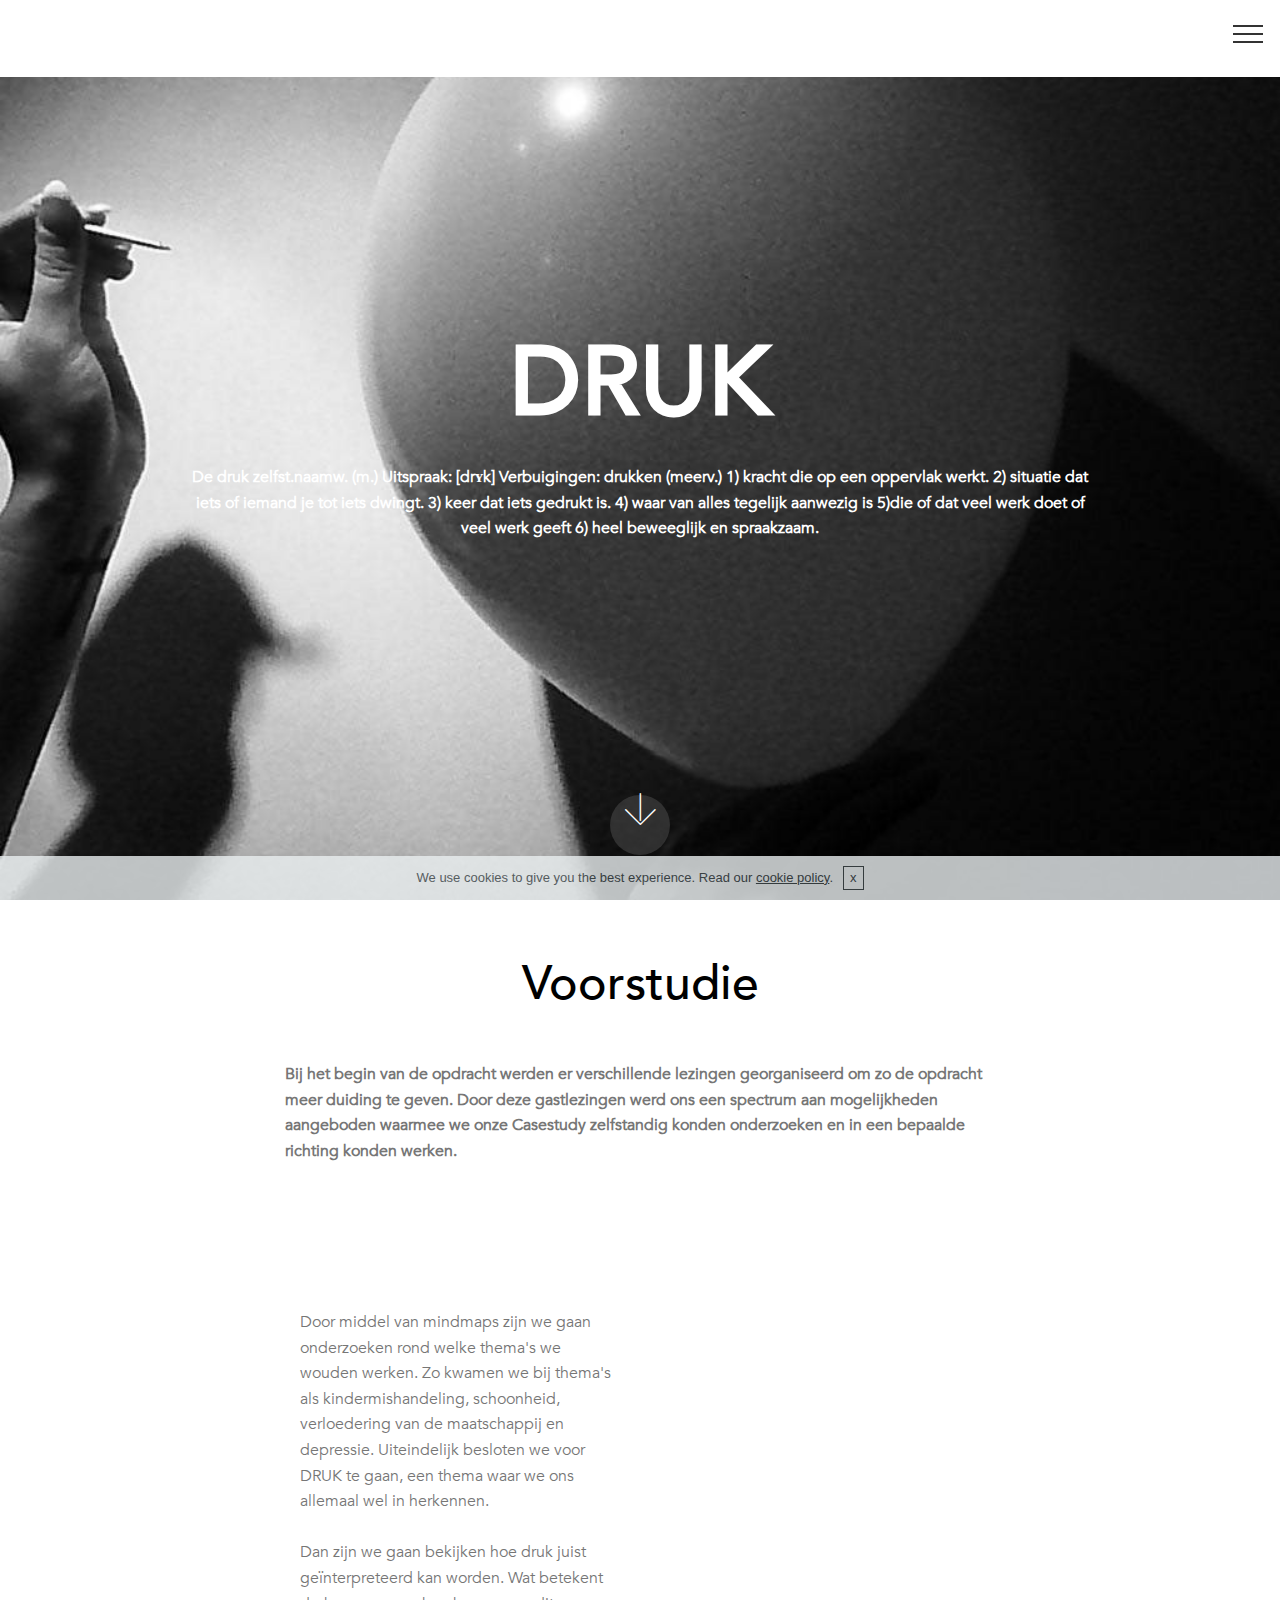
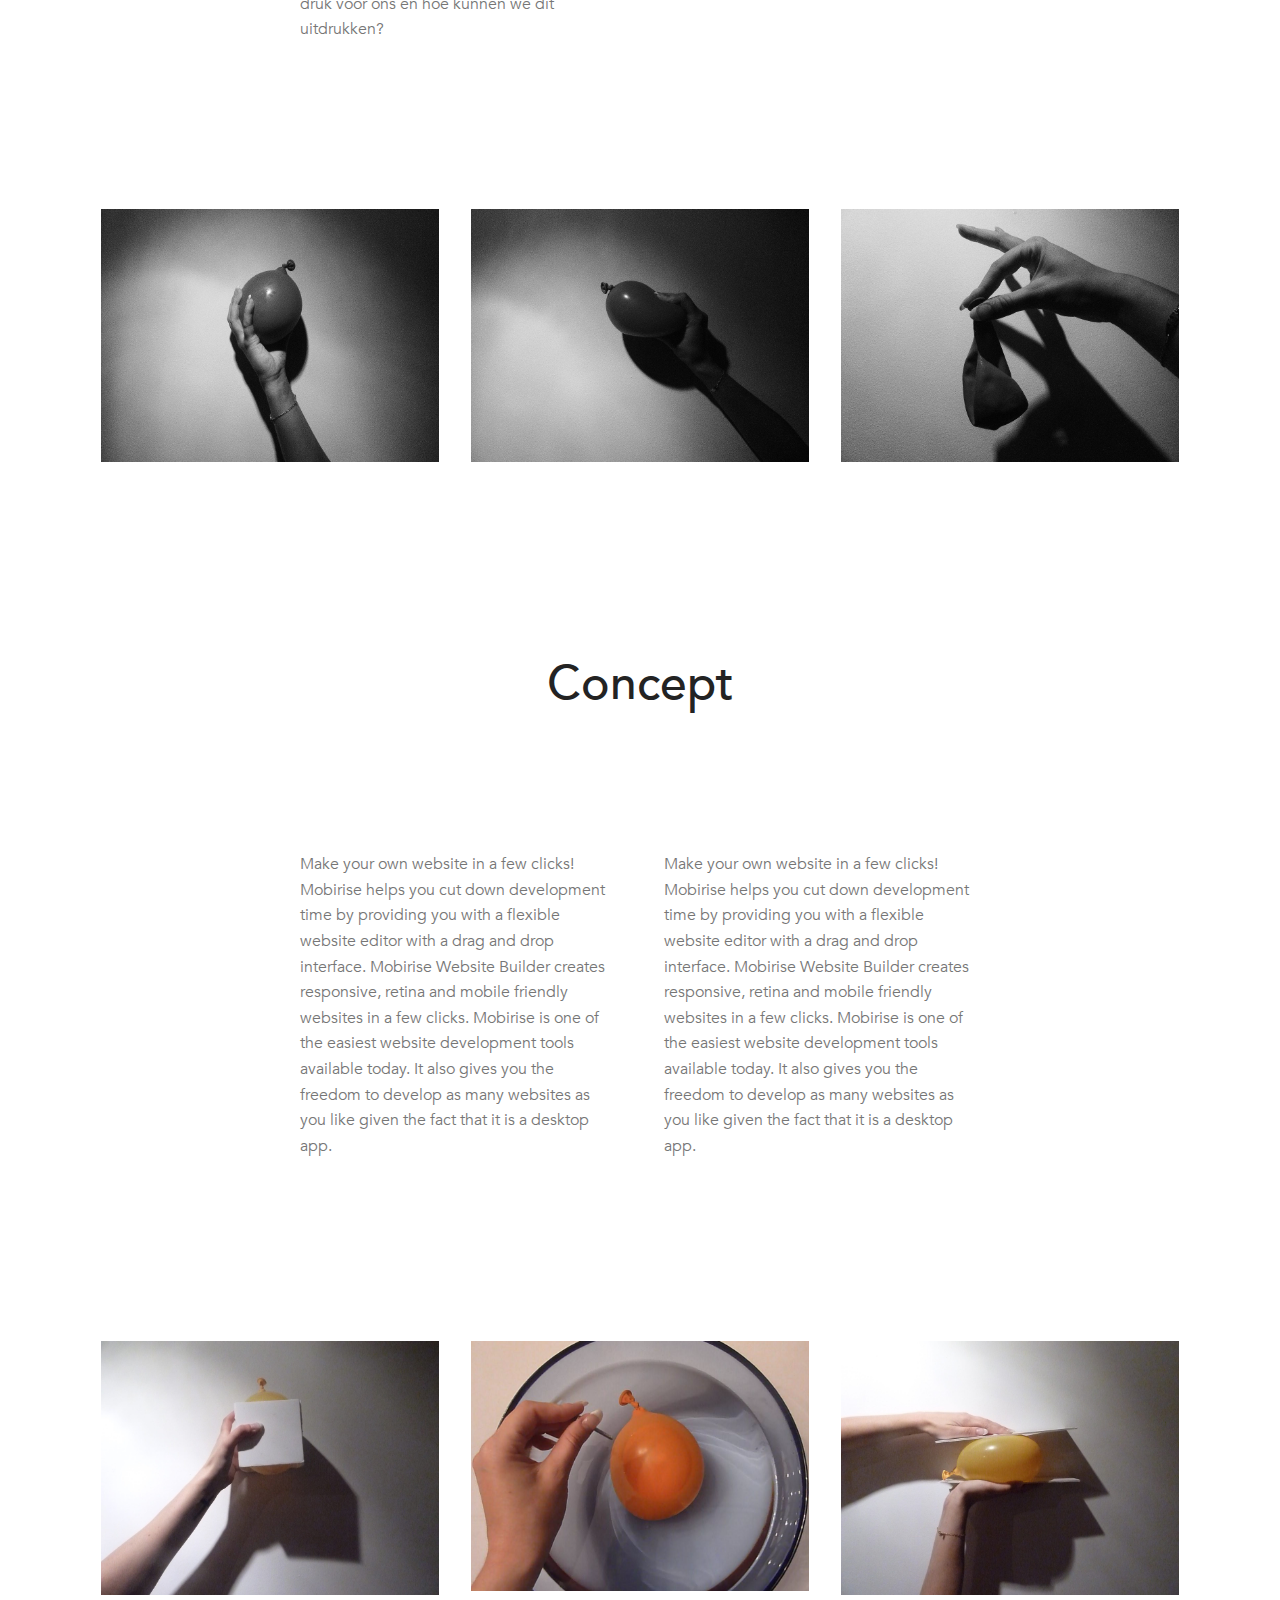
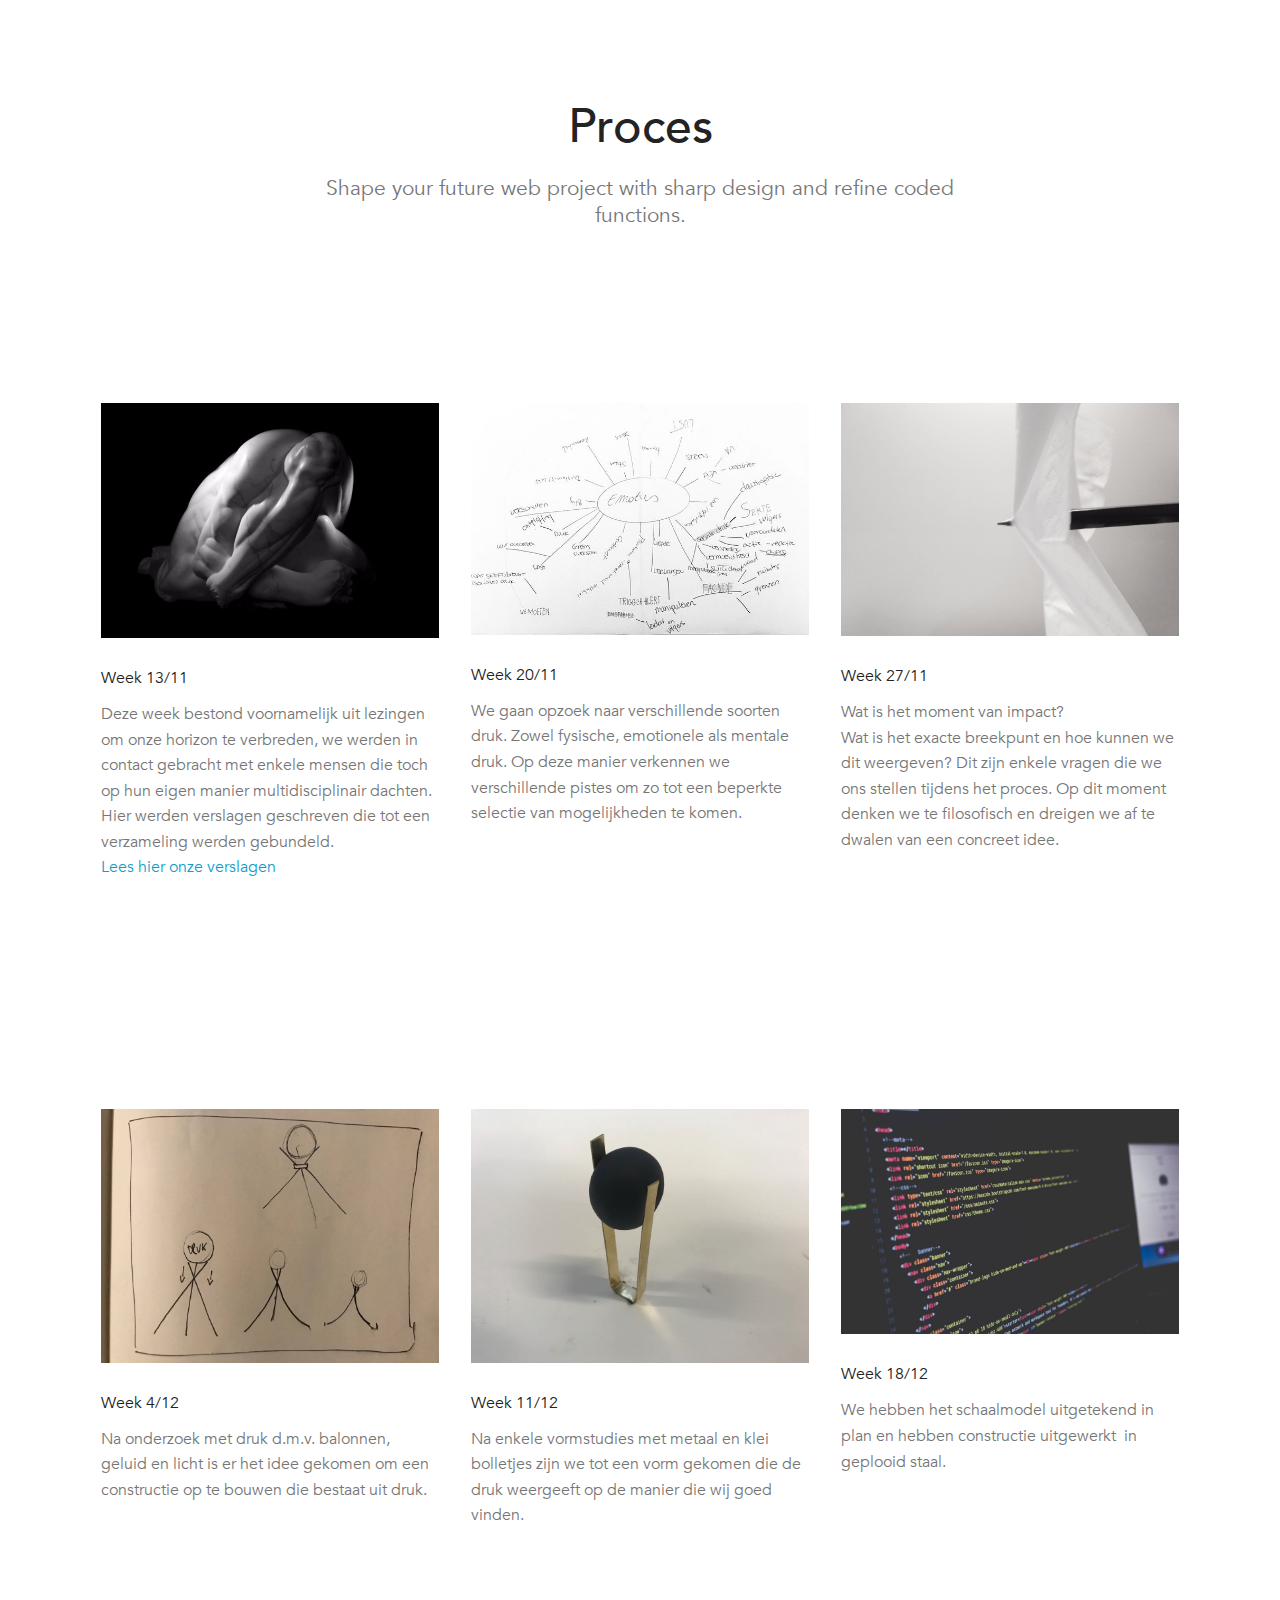
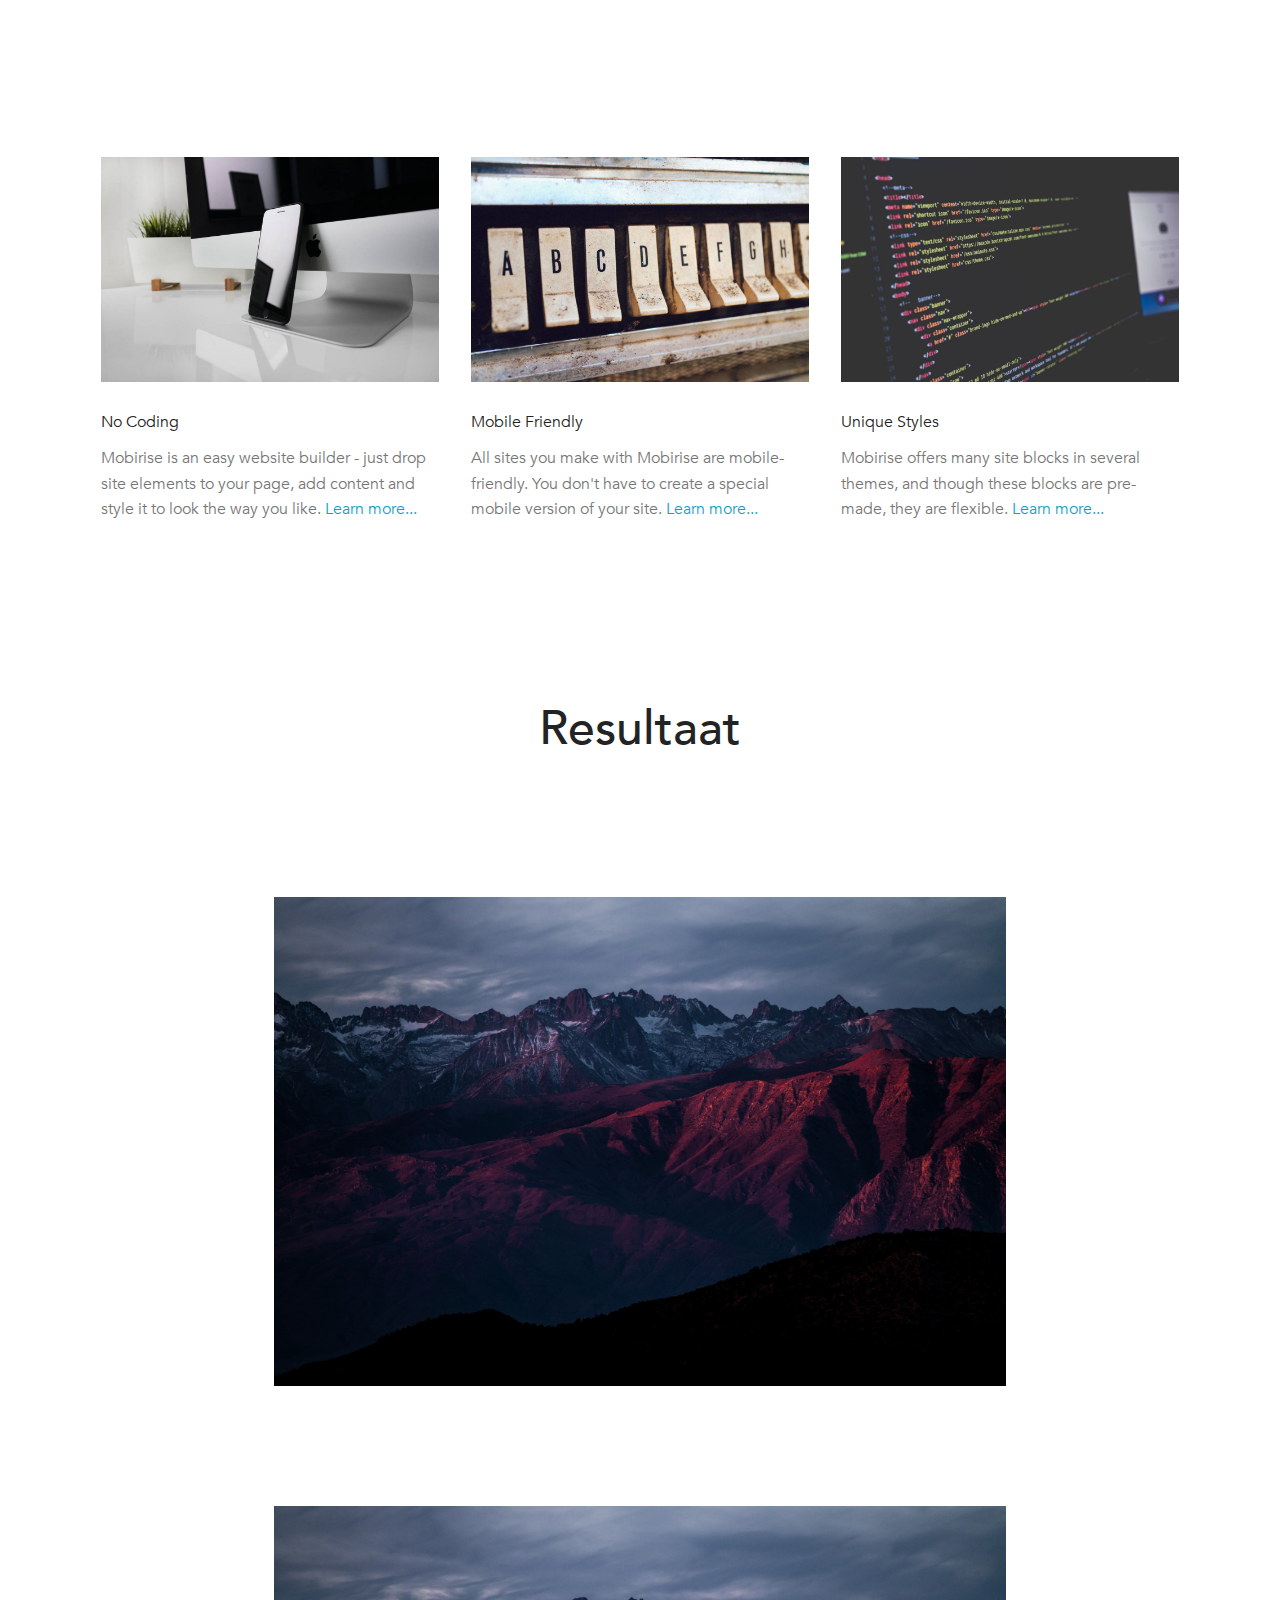
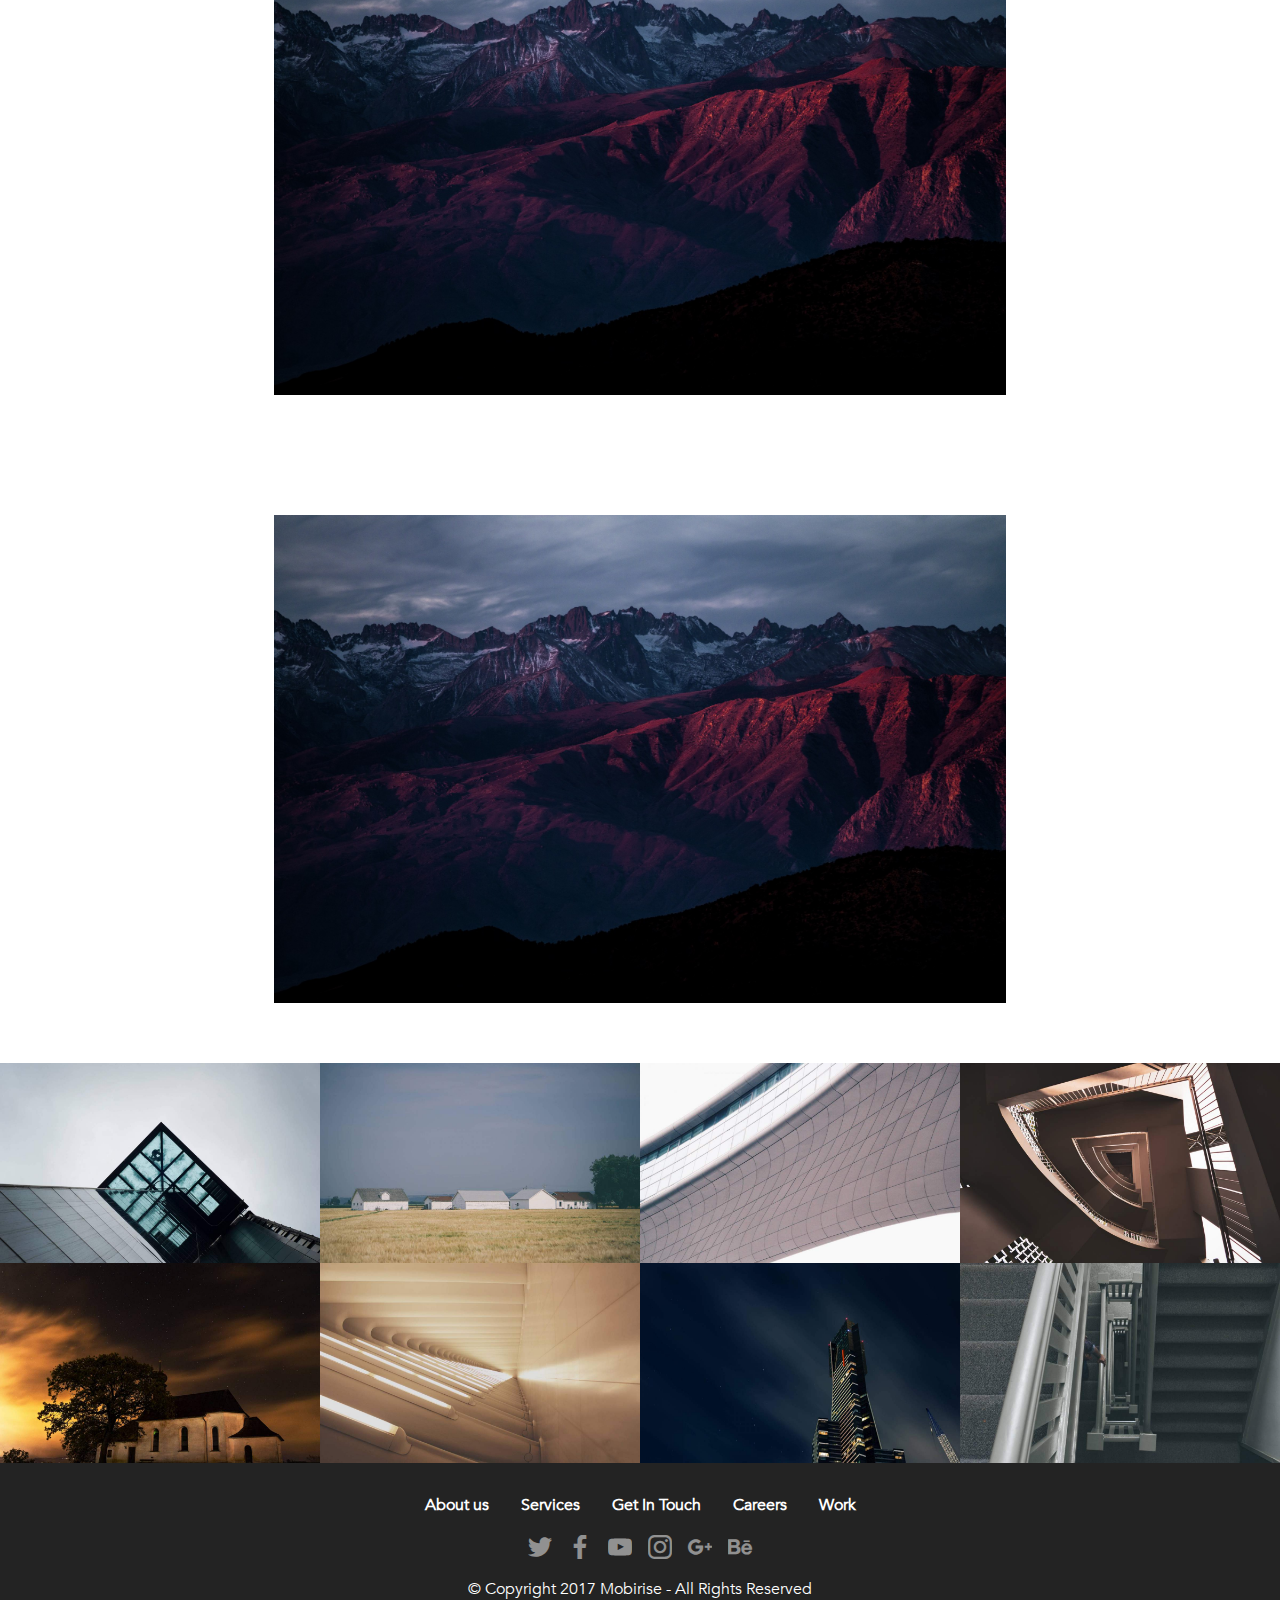
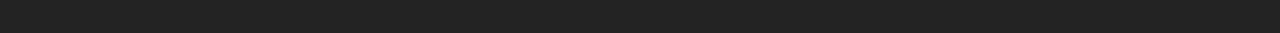
<file: index.html>
<!DOCTYPE html>
<html>
<head>
  <!-- Site made with Mobirise Website Builder v4.4.1, https://mobirise.com -->
  <meta charset="UTF-8">
  <meta http-equiv="X-UA-Compatible" content="IE=edge">
  <meta name="generator" content="Mobirise v4.4.1, mobirise.com">
  <meta name="viewport" content="width=device-width, initial-scale=1">
  <link rel="shortcut icon" href="assets/images/logo2.png" type="image/x-icon">
  <meta name="description" content="UA, Universiteit Antwerpen, ">
  <title>Home</title>
  <link rel="stylesheet" href="assets/web/assets/mobirise-icons/mobirise-icons.css">
  <link rel="stylesheet" href="assets/tether/tether.min.css">
  <link rel="stylesheet" href="assets/bootstrap/css/bootstrap.min.css">
  <link rel="stylesheet" href="assets/bootstrap/css/bootstrap-grid.min.css">
  <link rel="stylesheet" href="assets/bootstrap/css/bootstrap-reboot.min.css">
  <link rel="stylesheet" href="assets/dropdown/css/style.css">
  <link rel="stylesheet" href="assets/socicon/css/styles.css">
  <link rel="stylesheet" href="assets/theme/css/style.css">
  <link rel="stylesheet" href="assets/mobirise-gallery/style.css">
  <link href="assets/fonts/style.css" rel="stylesheet">
  <link rel="stylesheet" href="assets/mobirise/css/mbr-additional.css" type="text/css">
  
  
  
</head>
<body>

<!-- Google Analytics -->
<!-- Global site tag (gtag.js) - Google Analytics -->
<script async src="https://www.googletagmanager.com/gtag/js?id=UA-111295715-1"></script>
<script>
  window.dataLayer = window.dataLayer || [];
  function gtag(){dataLayer.push(arguments);}
  gtag('js', new Date());

  gtag('config', 'UA-111295715-1');
</script>


<!-- /Google Analytics -->


<section class="menu cid-qCmvJfTHeq" once="menu" id="menu2-0" data-rv-view="3274">

    

    <nav class="navbar navbar-expand beta-menu navbar-dropdown align-items-center navbar-fixed-top collapsed">
        <button class="navbar-toggler navbar-toggler-right" type="button" data-toggle="collapse" data-target="#navbarSupportedContent" aria-controls="navbarSupportedContent" aria-expanded="false" aria-label="Toggle navigation">
            <div class="hamburger">
                <span></span>
                <span></span>
                <span></span>
                <span></span>
            </div>
        </button>
        <div class="menu-logo">
            <div class="navbar-brand">
                
                
            </div>
        </div>
        <div class="collapse navbar-collapse" id="navbarSupportedContent">
            <ul class="navbar-nav nav-dropdown nav-right navbar-nav-top-padding" data-app-modern-menu="true"><li class="nav-item"><a class="nav-link link text-black display-4" href="index.html">Home</a></li><li class="nav-item">
                    <a class="nav-link link text-black display-4" href="page5.html">Voorstudie<br></a>
                </li><li class="nav-item"><a class="nav-link link text-black display-4" href="page4.html">Concept</a></li><li class="nav-item"><a class="nav-link link text-black display-4" href="page3.html">Proces</a></li><li class="nav-item"><a class="nav-link link text-black display-4" href="page2.html">Resultaat</a></li>
                <li class="nav-item dropdown">
                    <a class="nav-link link text-black dropdown-toggle display-4" href="https://mobirise.com" data-toggle="dropdown-submenu" aria-expanded="false">
                        Over ons</a><div class="dropdown-menu"><a class="text-black dropdown-item display-4" href="https://mobirise.com">Wie zijn we?</a><a class="text-black dropdown-item display-4" href="https://mobirise.com" aria-expanded="true"></a></div>
                </li></ul>
            
        </div>
    </nav>
</section>

<section class="engine"><a href="https://mobirise.co/j">design your own website for free</a></section><section class="cid-qCmvO35Kks mbr-fullscreen" id="header2-1" data-rv-view="3276">

    

    

    <div class="container align-center">
        <div class="row justify-content-md-center">
            <div class="mbr-white col-md-10">
                <h1 class="mbr-section-title mbr-bold pb-3 mbr-fonts-style display-1">DRUK<br></h1>
                
                <p class="mbr-text pb-3 mbr-fonts-style display-7"><strong>De druk zelfst.naamw. (m.) Uitspraak:   [drʏk] Verbuigingen:   drukken (meerv.) 1) kracht die op een oppervlak werkt. 2) situatie dat iets of iemand je tot iets dwingt. 3) keer dat iets gedrukt is. 4) waar van alles tegelijk aanwezig is 5)die of dat veel werk doet of veel werk geeft 6) heel beweeglijk en spraakzaam.</strong><br></p>
                
            </div>
        </div>
    </div>
    <div class="mbr-arrow hidden-sm-down" aria-hidden="true">
        <a href="#next">
            <i class="mbri-down mbr-iconfont"></i>
        </a>
    </div>
</section>

<section class="mbr-section content4 cid-qCmyaExhVa" id="content4-9" data-rv-view="3279">

    

    <div class="container">
        <div class="media-container-row">
            <div class="title col-12 col-md-8">
                <h2 class="align-center pb-3 mbr-fonts-style display-2">
                    <a href="page5.html" class="text-black">Voorstudie</a></h2>
                
                
            </div>
        </div>
    </div>
</section>

<section class="mbr-section article content1 cid-qCmyK21ciT" id="content1-c" data-rv-view="3281">
    
     

    <div class="container">
        <div class="media-container-row">
            <div class="mbr-text col-12 col-md-8 mbr-fonts-style display-7"><strong>Bij het begin van de opdracht werden er verschillende lezingen georganiseerd om zo de opdracht meer duiding te geven. Door deze gastlezingen werd ons een spectrum aan mogelijkheden aangeboden waarmee we onze Casestudy zelfstandig konden onderzoeken en in een bepaalde richting konden werken.&nbsp;</strong><div><strong><br></strong></div></div>
        </div>
    </div>
</section>

<section class="mbr-section article content3 cid-qCtkdeIMX7" id="content3-k" data-rv-view="3282">
      
     

    <div class="container">
        <div class="media-container-row">
            <div class="row col-12 col-md-8">
                <div class="col-12 col-md-6 pr-lg-4 mbr-text mbr-fonts-style display-7">
                     Door middel van mindmaps zijn we gaan onderzoeken rond welke thema's we wouden werken. Zo kwamen we bij thema's als kindermishandeling, schoonheid, verloedering van de maatschappij en depressie. Uiteindelijk besloten we voor DRUK te gaan, een thema waar we ons allemaal wel in herkennen.&nbsp;<br><br>Dan zijn we gaan bekijken hoe druk juist geïnterpreteerd kan worden. Wat betekent druk voor ons en hoe kunnen we dit uitdrukken?</div>
                <div class="col-12 col-md-6 pl-lg-4 mbr-text mbr-fonts-style display-7"></div>
            </div>
        </div>
    </div>
</section>

<section class="features2 cid-qDRDXd2OdZ" id="features2-2a" data-rv-view="3283">

    

    
    
    <div class="container">
        <div class="media-container-row">
            <div class="card p-3 col-12 col-md-6 col-lg-4">
                <div class="card-wrapper">
                    <div class="card-img">
                        <img src="assets/images/p1070473-1-4000x3000.jpg" alt="Mobirise" title="" media-simple="true">
                    </div>
                    <div class="card-box">
                        
                        
                    </div>
                </div>
            </div>

            <div class="card p-3 col-12 col-md-6 col-lg-4">
                <div class="card-wrapper">
                    <div class="card-img">
                        <img src="assets/images/p1070477-4000x3000.jpg" alt="Mobirise" title="" media-simple="true">
                    </div>
                    <div class="card-box ">
                        
                        
                    </div>
                </div>
            </div>

            <div class="card p-3 col-12 col-md-6 col-lg-4">
                <div class="card-wrapper">
                    <div class="card-img">
                        <img src="assets/images/p1070484-4000x3000.jpg" alt="Mobirise" title="" media-simple="true">
                    </div>
                    <div class="card-box">
                        
                        
                    </div>
                </div>
            </div>

            
        </div>
    </div>
</section>

<section class="mbr-section content4 cid-qCmxIeGVm2" id="content4-8" data-rv-view="3286">

    

    <div class="container">
        <div class="media-container-row">
            <div class="title col-12 col-md-8">
                <h2 class="align-center pb-3 mbr-fonts-style display-2">Concept</h2>
                <h3 class="mbr-section-subtitle align-center mbr-light mbr-fonts-style display-7"></h3>
                
            </div>
        </div>
    </div>
</section>

<section class="mbr-section article content3 cid-qCtk8NqHxP" id="content3-j" data-rv-view="3288">
      
     

    <div class="container">
        <div class="media-container-row">
            <div class="row col-12 col-md-8">
                <div class="col-12 col-md-6 pr-lg-4 mbr-text mbr-fonts-style display-7"><p>Make your own website in a few clicks! Mobirise helps you cut down development time by providing you with a flexible website editor with a drag and drop interface. Mobirise Website Builder creates responsive, retina and mobile friendly websites in a few clicks. Mobirise is one of the easiest website development tools available today. It also gives you the freedom to develop as many websites as you like given the fact that it is a desktop app.
                </p></div>
                <div class="col-12 col-md-6 pl-lg-4 mbr-text mbr-fonts-style display-7">
                     Make your own website in a few clicks! Mobirise helps you cut down development time by providing you with a flexible website editor with a drag and drop interface. Mobirise Website Builder creates responsive, retina and mobile friendly websites in a few clicks. Mobirise is one of the easiest website development tools available today. It also gives you the freedom to develop as many websites as you like given the fact that it is a desktop app.
                </div>
            </div>
        </div>
    </div>
</section>

<section class="features2 cid-qDRCdUJl7I" id="features2-29" data-rv-view="3289">

    

    
    
    <div class="container">
        <div class="media-container-row">
            <div class="card p-3 col-12 col-md-6 col-lg-4">
                <div class="card-wrapper">
                    <div class="card-img">
                        <img src="assets/images/24992848-1693136217392801-1770472831-o-2048x1536.jpg" alt="Mobirise" title="" media-simple="true">
                    </div>
                    <div class="card-box">
                        
                        
                    </div>
                </div>
            </div>

            <div class="card p-3 col-12 col-md-6 col-lg-4">
                <div class="card-wrapper">
                    <div class="card-img">
                        <img src="assets/images/24992747-1693137047392718-1099335886-o-4-1280x720.jpg" alt="Mobirise" title="" media-simple="true">
                    </div>
                    <div class="card-box ">
                        
                        
                    </div>
                </div>
            </div>

            <div class="card p-3 col-12 col-md-6 col-lg-4">
                <div class="card-wrapper">
                    <div class="card-img">
                        <img src="assets/images/24957085-1693135490726207-1792003614-o-2048x1536.jpg" alt="Mobirise" title="" media-simple="true">
                    </div>
                    <div class="card-box">
                        
                        
                    </div>
                </div>
            </div>

            
        </div>
    </div>
</section>

<section class="mbr-section content4 cid-qCtoqp9Rli" id="content4-n" data-rv-view="3292">

    

    <div class="container">
        <div class="media-container-row">
            <div class="title col-12 col-md-8">
                <h2 class="align-center pb-3 mbr-fonts-style display-2">Proces</h2>
                <h3 class="mbr-section-subtitle align-center mbr-light mbr-fonts-style display-5">
                    Shape your future web project with sharp design and refine coded functions.
                </h3>
                
            </div>
        </div>
    </div>
</section>

<section class="features2 cid-qEqZ5E1XfA" id="features2-2c" data-rv-view="3294">

    

    
    
    <div class="container">
        <div class="media-container-row">
            <div class="card p-3 col-12 col-md-6 col-lg-4">
                <div class="card-wrapper">
                    <div class="card-img">
                        <img src="assets/images/11-640x427.jpg" alt="Mobirise" title="" media-simple="true">
                    </div>
                    <div class="card-box">
                        <h4 class="card-title pb-3 mbr-fonts-style display-7">Week 13/11</h4>
                        <p class="mbr-text mbr-fonts-style display-7">Deze week bestond voornamelijk uit lezingen om onze horizon te verbreden, we werden in contact gebracht met enkele mensen die toch op hun eigen manier multidisciplinair dachten. Hier werden verslagen geschreven die tot een verzameling werden gebundeld. <br><a href="assets/files/MD10GROUP10.pdf">Lees hier onze verslagen</a><br></p>
                    </div>
                </div>
            </div>

            <div class="card p-3 col-12 col-md-6 col-lg-4">
                <div class="card-wrapper">
                    <div class="card-img">
                        <img src="assets/images/mindfucker-640x439.jpg" alt="Mobirise" title="" media-simple="true">
                    </div>
                    <div class="card-box ">
                        <h4 class="card-title pb-3 mbr-fonts-style display-7">Week 20/11</h4>
                        <p class="mbr-text mbr-fonts-style display-7">We gaan opzoek naar verschillende soorten druk. Zowel fysische, emotionele als mentale druk. Op deze manier verkennen we verschillende pistes om zo tot een beperkte selectie van mogelijkheden te komen.&nbsp;</p>
                    </div>
                </div>
            </div>

            <div class="card p-3 col-12 col-md-6 col-lg-4">
                <div class="card-wrapper">
                    <div class="card-img">
                        <img src="assets/images/25129861-1756322744413140-2117674448-o-11-2048x1536.jpg" alt="Mobirise" title="" media-simple="true">
                    </div>
                    <div class="card-box">
                        <h4 class="card-title pb-3 mbr-fonts-style display-7">Week 27/11</h4>
                        <p class="mbr-text mbr-fonts-style display-7">Wat is het moment van impact?&nbsp;<br>Wat is het exacte breekpunt en hoe kunnen we dit weergeven? Dit zijn enkele vragen die we ons stellen tijdens het proces. Op dit moment denken we te filosofisch en dreigen we af te dwalen van een concreet idee.&nbsp;</p>
                    </div>
                </div>
            </div>

            
        </div>
    </div>
</section>

<section class="features2 cid-qD74bUCkJb" id="features2-20" data-rv-view="3297">

    

    
    
    <div class="container">
        <div class="media-container-row">
            <div class="card p-3 col-12 col-md-6 col-lg-4">
                <div class="card-wrapper">
                    <div class="card-img">
                        <img src="assets/images/24992583-1777973232213690-1743151585-o-1024x768.jpg" alt="Mobirise" title="" media-simple="true">
                    </div>
                    <div class="card-box">
                        <h4 class="card-title pb-3 mbr-fonts-style display-7">
                            Week 4/12</h4>
                        <p class="mbr-text mbr-fonts-style display-7">Na onderzoek met druk d.m.v. balonnen, geluid en licht is er het idee gekomen om een constructie op te bouwen die bestaat uit druk.&nbsp;<br><br></p>
                    </div>
                </div>
            </div>

            <div class="card p-3 col-12 col-md-6 col-lg-4">
                <div class="card-wrapper">
                    <div class="card-img">
                        <img src="assets/images/img-5098-4032x3024.jpg" alt="Mobirise" title="" media-simple="true">
                    </div>
                    <div class="card-box ">
                        <h4 class="card-title pb-3 mbr-fonts-style display-7">
                            Week 11/12</h4>
                        <p class="mbr-text mbr-fonts-style display-7">Na enkele vormstudies met metaal en klei bolletjes zijn we tot een vorm gekomen die de druk weergeeft op de manier die wij goed vinden.&nbsp;</p>
                    </div>
                </div>
            </div>

            <div class="card p-3 col-12 col-md-6 col-lg-4">
                <div class="card-wrapper">
                    <div class="card-img">
                        <img src="assets/images/03.jpg" alt="Mobirise" media-simple="true">
                    </div>
                    <div class="card-box">
                        <h4 class="card-title pb-3 mbr-fonts-style display-7">
                            Week 18/12</h4>
                        <p class="mbr-text mbr-fonts-style display-7">We hebben het schaalmodel uitgetekend in plan en hebben constructie uitgewerkt &nbsp;in geplooid staal.</p>
                    </div>
                </div>
            </div>

            
        </div>
    </div>
</section>

<section class="features2 cid-qErfycJwx6" id="features2-2e" data-rv-view="3300">

    

    
    
    <div class="container">
        <div class="media-container-row">
            <div class="card p-3 col-12 col-md-6 col-lg-4">
                <div class="card-wrapper">
                    <div class="card-img">
                        <img src="assets/images/01.jpg" alt="Mobirise" media-simple="true">
                    </div>
                    <div class="card-box">
                        <h4 class="card-title pb-3 mbr-fonts-style display-7">
                            No Coding
                        </h4>
                        <p class="mbr-text mbr-fonts-style display-7">
                            Mobirise is an easy website builder - just drop site elements to your page, add content and style it to look the way you like. <a href="http://mobirise.com">Learn more...</a>
                        </p>
                    </div>
                </div>
            </div>

            <div class="card p-3 col-12 col-md-6 col-lg-4">
                <div class="card-wrapper">
                    <div class="card-img">
                        <img src="assets/images/02.jpg" alt="Mobirise" media-simple="true">
                    </div>
                    <div class="card-box ">
                        <h4 class="card-title pb-3 mbr-fonts-style display-7">
                            Mobile Friendly
                        </h4>
                        <p class="mbr-text mbr-fonts-style display-7">
                            All sites you make with Mobirise are mobile-friendly. You don't have to create a special mobile version of your site. <a href="http://mobirise.com">Learn more...</a>
                        </p>
                    </div>
                </div>
            </div>

            <div class="card p-3 col-12 col-md-6 col-lg-4">
                <div class="card-wrapper">
                    <div class="card-img">
                        <img src="assets/images/03.jpg" alt="Mobirise" media-simple="true">
                    </div>
                    <div class="card-box">
                        <h4 class="card-title pb-3 mbr-fonts-style display-7">
                            Unique Styles
                        </h4>
                        <p class="mbr-text mbr-fonts-style display-7">
                            Mobirise offers many site blocks in several themes, and though these blocks are pre-made, they are flexible. <a href="http://mobirise.com">Learn more...</a>
                        </p>
                    </div>
                </div>
            </div>

            
        </div>
    </div>
</section>

<section class="mbr-section content4 cid-qCy6RYBkQm" id="content4-s" data-rv-view="3303">

    

    <div class="container">
        <div class="media-container-row">
            <div class="title col-12 col-md-8">
                <h2 class="align-center pb-3 mbr-fonts-style display-2">
                    Resultaat</h2>
                <h3 class="mbr-section-subtitle align-center mbr-light mbr-fonts-style display-5"></h3>
                
            </div>
        </div>
    </div>
</section>

<section class="cid-qCy6YZaaiq" id="image1-t" data-rv-view="3305">

    

    <figure class="mbr-figure container">
            <div class="image-block" style="width: 66%;">
                <img src="assets/images/jumbotron.jpg" width="1400" alt="Mobirise" media-simple="true">
                
            </div>
    </figure>
</section>

<section class="cid-qCy6ZJbF8F" id="image1-u" data-rv-view="3307">

    

    <figure class="mbr-figure container">
            <div class="image-block" style="width: 66%;">
                <img src="assets/images/jumbotron.jpg" width="1400" alt="Mobirise" media-simple="true">
                
            </div>
    </figure>
</section>

<section class="cid-qCy70N6kQO" id="image1-v" data-rv-view="3309">

    

    <figure class="mbr-figure container">
            <div class="image-block" style="width: 66%;">
                <img src="assets/images/jumbotron.jpg" width="1400" alt="Mobirise" media-simple="true">
                
            </div>
    </figure>
</section>

<section class="mbr-gallery mbr-slider-carousel cid-qCy72wo02F" id="gallery3-w" data-rv-view="3311">

    

    <div>
        <div><!-- Filter --><!-- Gallery --><div class="mbr-gallery-row"><div class="mbr-gallery-layout-default"><div><div><div class="mbr-gallery-item mbr-gallery-item--pNaN" data-video-url="false" data-tags="Awesome"><div href="#lb-gallery3-w" data-slide-to="0" data-toggle="modal"><img src="assets/images/gallery00.jpg" alt=""><span class="icon-focus"></span></div></div><div class="mbr-gallery-item mbr-gallery-item--pNaN" data-video-url="false" data-tags="Responsive"><div href="#lb-gallery3-w" data-slide-to="1" data-toggle="modal"><img src="assets/images/gallery01.jpg" alt=""><span class="icon-focus"></span></div></div><div class="mbr-gallery-item mbr-gallery-item--pNaN" data-video-url="false" data-tags="Creative"><div href="#lb-gallery3-w" data-slide-to="2" data-toggle="modal"><img src="assets/images/gallery02.jpg" alt=""><span class="icon-focus"></span></div></div><div class="mbr-gallery-item mbr-gallery-item--pNaN" data-video-url="false" data-tags="Animated"><div href="#lb-gallery3-w" data-slide-to="3" data-toggle="modal"><img src="assets/images/gallery03.jpg" alt=""><span class="icon-focus"></span></div></div><div class="mbr-gallery-item mbr-gallery-item--pNaN" data-video-url="false" data-tags="Awesome"><div href="#lb-gallery3-w" data-slide-to="4" data-toggle="modal"><img src="assets/images/gallery04.jpg" alt=""><span class="icon-focus"></span></div></div><div class="mbr-gallery-item mbr-gallery-item--pNaN" data-video-url="false" data-tags="Awesome"><div href="#lb-gallery3-w" data-slide-to="5" data-toggle="modal"><img src="assets/images/gallery05.jpg" alt=""><span class="icon-focus"></span></div></div><div class="mbr-gallery-item mbr-gallery-item--pNaN" data-video-url="false" data-tags="Responsive"><div href="#lb-gallery3-w" data-slide-to="6" data-toggle="modal"><img src="assets/images/gallery06.jpg" alt=""><span class="icon-focus"></span></div></div><div class="mbr-gallery-item mbr-gallery-item--pNaN" data-video-url="false" data-tags="Animated"><div href="#lb-gallery3-w" data-slide-to="7" data-toggle="modal"><img src="assets/images/gallery07.jpg" alt=""><span class="icon-focus"></span></div></div></div></div><div class="clearfix"></div></div></div><!-- Lightbox --><div data-app-prevent-settings="" class="mbr-slider modal fade carousel slide" tabindex="-1" data-keyboard="true" data-interval="false" id="lb-gallery3-w"><div class="modal-dialog"><div class="modal-content"><div class="modal-body"><div class="carousel-inner"><div class="carousel-item active"><img src="assets/images/gallery00.jpg" alt=""></div><div class="carousel-item"><img src="assets/images/gallery01.jpg" alt=""></div><div class="carousel-item"><img src="assets/images/gallery02.jpg" alt=""></div><div class="carousel-item"><img src="assets/images/gallery03.jpg" alt=""></div><div class="carousel-item"><img src="assets/images/gallery04.jpg" alt=""></div><div class="carousel-item"><img src="assets/images/gallery05.jpg" alt=""></div><div class="carousel-item"><img src="assets/images/gallery06.jpg" alt=""></div><div class="carousel-item"><img src="assets/images/gallery07.jpg" alt=""></div></div><a class="carousel-control carousel-control-prev" role="button" data-slide="prev" href="#lb-gallery3-w"><span class="mbri-left mbr-iconfont" aria-hidden="true"></span><span class="sr-only">Previous</span></a><a class="carousel-control carousel-control-next" role="button" data-slide="next" href="#lb-gallery3-w"><span class="mbri-right mbr-iconfont" aria-hidden="true"></span><span class="sr-only">Next</span></a><a class="close" href="#" role="button" data-dismiss="modal"><span class="sr-only">Close</span></a></div></div></div></div></div>
    </div>

</section>

<section once="" class="cid-qCy6q0tuEh" id="footer7-q" data-rv-view="3346">

    

    

    <div class="container">
        <div class="media-container-row align-center mbr-white">
            <div class="row row-links">
                <ul class="foot-menu">
                    
                    
                    
                    
                    
                <li class="foot-menu-item mbr-fonts-style display-7">
                        <a class="text-white mbr-bold" href="#" target="_blank">About us</a>
                    </li><li class="foot-menu-item mbr-fonts-style display-7">
                        <a class="text-white mbr-bold" href="#" target="_blank">Services</a>
                    </li><li class="foot-menu-item mbr-fonts-style display-7">
                        <a class="text-white mbr-bold" href="#" target="_blank">Get In Touch</a>
                    </li><li class="foot-menu-item mbr-fonts-style display-7">
                        <a class="text-white mbr-bold" href="#" target="_blank">Careers</a>
                    </li><li class="foot-menu-item mbr-fonts-style display-7">
                        <a class="text-white mbr-bold" href="#" target="_blank">Work</a>
                    </li></ul>
            </div>
            <div class="row social-row">
                <div class="social-list align-right pb-2">
                    
                    
                    
                    
                    
                    
                <div class="soc-item">
                        <a href="https://twitter.com/mobirise" target="_blank">
                            <span class="socicon-twitter socicon mbr-iconfont mbr-iconfont-social" media-simple="true"></span>
                        </a>
                    </div><div class="soc-item">
                        <a href="https://www.facebook.com/pages/Mobirise/1616226671953247" target="_blank">
                            <span class="socicon-facebook socicon mbr-iconfont mbr-iconfont-social" media-simple="true"></span>
                        </a>
                    </div><div class="soc-item">
                        <a href="https://www.youtube.com/c/mobirise" target="_blank">
                            <span class="socicon-youtube socicon mbr-iconfont mbr-iconfont-social" media-simple="true"></span>
                        </a>
                    </div><div class="soc-item">
                        <a href="https://instagram.com/mobirise" target="_blank">
                            <span class="socicon-instagram socicon mbr-iconfont mbr-iconfont-social" media-simple="true"></span>
                        </a>
                    </div><div class="soc-item">
                        <a href="https://plus.google.com/u/0/+Mobirise" target="_blank">
                            <span class="socicon-googleplus socicon mbr-iconfont mbr-iconfont-social" media-simple="true"></span>
                        </a>
                    </div><div class="soc-item">
                        <a href="https://www.behance.net/Mobirise" target="_blank">
                            <span class="socicon-behance socicon mbr-iconfont mbr-iconfont-social" media-simple="true"></span>
                        </a>
                    </div></div>
            </div>
            <div class="row row-copirayt">
                <p class="mbr-text mb-0 mbr-fonts-style mbr-white align-center display-7">
                    © Copyright 2017 Mobirise - All Rights Reserved
                </p>
            </div>
        </div>
    </div>
</section>


  <script src="assets/web/assets/jquery/jquery.min.js"></script>
  <script src="assets/popper/popper.min.js"></script>
  <script src="assets/tether/tether.min.js"></script>
  <script src="assets/bootstrap/js/bootstrap.min.js"></script>
  <script src="assets/smooth-scroll/smooth-scroll.js"></script>
  <script src="assets/cookies-alert-plugin/cookies-alert-core.js"></script>
  <script src="assets/cookies-alert-plugin/cookies-alert-script.js"></script>
  <script src="assets/dropdown/js/script.min.js"></script>
  <script src="assets/masonry/masonry.pkgd.min.js"></script>
  <script src="assets/imagesloaded/imagesloaded.pkgd.min.js"></script>
  <script src="assets/bootstrap-carousel-swipe/bootstrap-carousel-swipe.js"></script>
  <script src="assets/jquery-mb-vimeo_player/jquery.mb.vimeo_player.js"></script>
  <script src="assets/touch-swipe/jquery.touch-swipe.min.js"></script>
  <script src="assets/theme/js/script.js"></script>
  <script src="assets/mobirise-gallery/player.min.js"></script>
  <script src="assets/mobirise-gallery/script.js"></script>
  <script src="assets/mobirise-slider-video/script.js"></script>
  
  
<input name="cookieData" type="hidden" data-cookie-text="We use cookies to give you the best experience. Read our <a href='privacy.html'>cookie policy</a>.">
  </body>
</html>
</file>
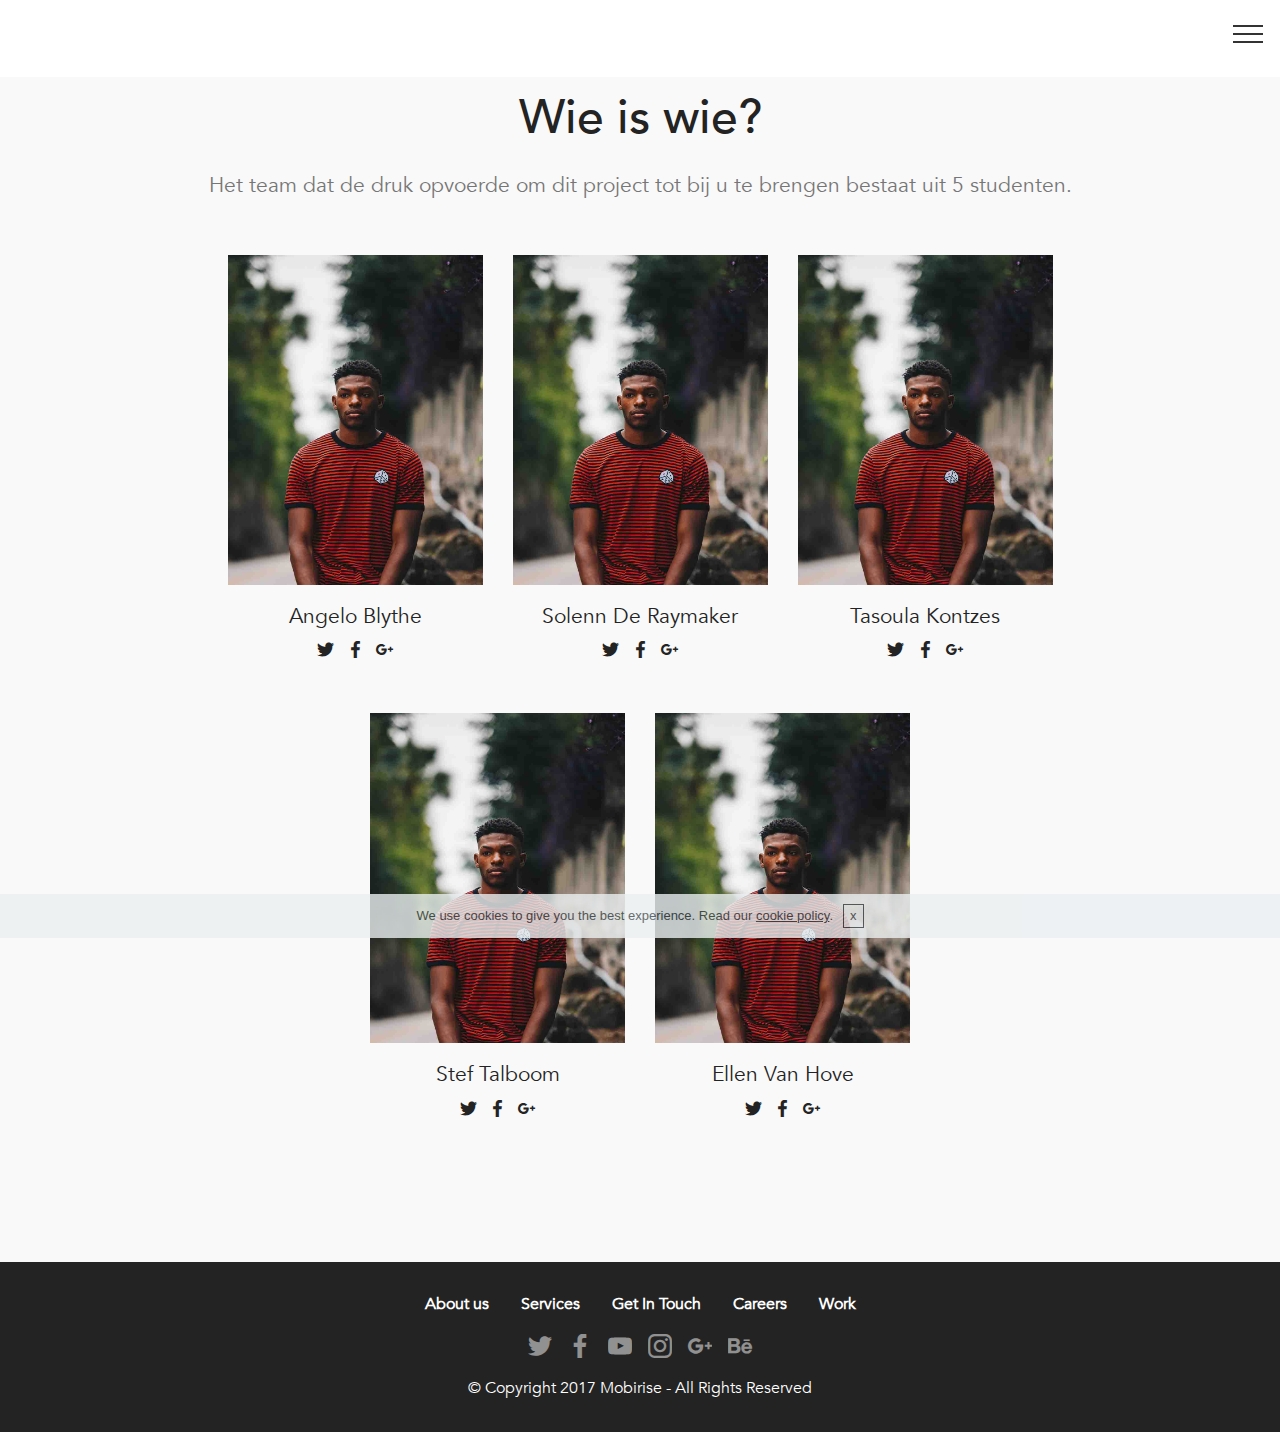
<file: page1.html>
<!DOCTYPE html>
<html>
<head>
  <!-- Site made with Mobirise Website Builder v4.4.1, https://mobirise.com -->
  <meta charset="UTF-8">
  <meta http-equiv="X-UA-Compatible" content="IE=edge">
  <meta name="generator" content="Mobirise v4.4.1, mobirise.com">
  <meta name="viewport" content="width=device-width, initial-scale=1">
  <link rel="shortcut icon" href="assets/images/logo2.png" type="image/x-icon">
  <meta name="description" content="Web Site Creator Description">
  <title>Over ons</title>
  <link rel="stylesheet" href="assets/web/assets/mobirise-icons/mobirise-icons.css">
  <link rel="stylesheet" href="assets/tether/tether.min.css">
  <link rel="stylesheet" href="assets/bootstrap/css/bootstrap.min.css">
  <link rel="stylesheet" href="assets/bootstrap/css/bootstrap-grid.min.css">
  <link rel="stylesheet" href="assets/bootstrap/css/bootstrap-reboot.min.css">
  <link rel="stylesheet" href="assets/socicon/css/styles.css">
  <link rel="stylesheet" href="assets/dropdown/css/style.css">
  <link rel="stylesheet" href="assets/theme/css/style.css">
  <link href="assets/fonts/style.css" rel="stylesheet">
  <link rel="stylesheet" href="assets/mobirise/css/mbr-additional.css" type="text/css">
  
  
  
</head>
<body>

<!-- Google Analytics -->
<!-- Global site tag (gtag.js) - Google Analytics -->
<script async src="https://www.googletagmanager.com/gtag/js?id=UA-111295715-1"></script>
<script>
  window.dataLayer = window.dataLayer || [];
  function gtag(){dataLayer.push(arguments);}
  gtag('js', new Date());

  gtag('config', 'UA-111295715-1');
</script>


<!-- /Google Analytics -->


<section class="menu cid-qCmvJfTHeq" once="menu" id="menu2-x" data-rv-view="3373">

    

    <nav class="navbar navbar-expand beta-menu navbar-dropdown align-items-center navbar-fixed-top collapsed">
        <button class="navbar-toggler navbar-toggler-right" type="button" data-toggle="collapse" data-target="#navbarSupportedContent" aria-controls="navbarSupportedContent" aria-expanded="false" aria-label="Toggle navigation">
            <div class="hamburger">
                <span></span>
                <span></span>
                <span></span>
                <span></span>
            </div>
        </button>
        <div class="menu-logo">
            <div class="navbar-brand">
                
                
            </div>
        </div>
        <div class="collapse navbar-collapse" id="navbarSupportedContent">
            <ul class="navbar-nav nav-dropdown nav-right navbar-nav-top-padding" data-app-modern-menu="true"><li class="nav-item"><a class="nav-link link text-black display-4" href="index.html">Home</a></li><li class="nav-item">
                    <a class="nav-link link text-black display-4" href="page5.html">Voorstudie<br></a>
                </li><li class="nav-item"><a class="nav-link link text-black display-4" href="page4.html">Concept</a></li><li class="nav-item"><a class="nav-link link text-black display-4" href="page3.html">Proces</a></li><li class="nav-item"><a class="nav-link link text-black display-4" href="page2.html">Resultaat</a></li>
                <li class="nav-item dropdown">
                    <a class="nav-link link text-black dropdown-toggle display-4" href="https://mobirise.com" data-toggle="dropdown-submenu" aria-expanded="false">
                        Over ons</a><div class="dropdown-menu"><a class="text-black dropdown-item display-4" href="https://mobirise.com">Wie zijn we?</a><a class="text-black dropdown-item display-4" href="https://mobirise.com" aria-expanded="true"></a></div>
                </li></ul>
            
        </div>
    </nav>
</section>

<section class="engine"><a href="https://mobirise.co/j">design a website for free</a></section><section class="features16 cid-qDPrl31cox" id="features16-27" data-rv-view="3375">
    
    
    
    <div class="container align-center">
        <h2 class="pb-3 mbr-fonts-style mbr-section-title display-2">
            Wie is wie?</h2>
        <h3 class="pb-5 mbr-section-subtitle mbr-fonts-style mbr-light display-5">
            Het team dat de druk opvoerde om dit project tot bij u te brengen bestaat uit 5 studenten.</h3>
        <div class="row media-row">
            
        <div class="team-item col-lg-3 col-md-6">
                <div class="item-image">
                    <img src="assets/images/face6.jpg" alt="" title="" media-simple="true">
                </div>
                <div class="item-caption py-3">
                    <div class="item-name px-2">
                        <p class="mbr-fonts-style display-5">
                           Angelo Blythe</p>
                    </div>
                    
                    <div class="item-social pt-2">
                        <a href="https://twitter.com/mobirise" target="_blank">
                            <span class="p-1 socicon-twitter socicon mbr-iconfont mbr-iconfont-social" media-simple="true"></span>
                            <span class="p-1 socicon-facebook socicon mbr-iconfont mbr-iconfont-social" media-simple="true"></span>
                            <span class="p-1 socicon-googleplus socicon mbr-iconfont mbr-iconfont-social" media-simple="true"></span>
                            
                            
                            
                        </a>
                    </div>
                </div>
            </div><div class="team-item col-lg-3 col-md-6">
                <div class="item-image">
                    <img src="assets/images/face62.jpg" media-simple="true">
                </div>
                <div class="item-caption py-3">
                    <div class="item-name px-2">
                        <p class="mbr-fonts-style display-5">
                           Solenn De Raymaker
                        </p>
                    </div>
                    
                    <div class="item-social pt-2">
                        <a href="https://twitter.com/mobirise" target="_blank">
                            <span class="p-1 socicon-twitter socicon mbr-iconfont mbr-iconfont-social" media-simple="true"></span>
                            <span class="p-1 socicon-facebook socicon mbr-iconfont mbr-iconfont-social" media-simple="true"></span>
                            <span class="p-1 socicon-googleplus socicon mbr-iconfont mbr-iconfont-social" media-simple="true"></span>
                            
                            
                            
                        </a>
                    </div>
                </div>
            </div><div class="team-item col-lg-3 col-md-6">
                <div class="item-image">
                    <img src="assets/images/face62.jpg" media-simple="true">
                </div>
                <div class="item-caption py-3">
                    <div class="item-name px-2">
                        <p class="mbr-fonts-style display-5">
                           Tasoula Kontzes
                        </p>
                    </div>
                    
                    <div class="item-social pt-2">
                        <a href="https://twitter.com/mobirise" target="_blank">
                            <span class="p-1 socicon-twitter socicon mbr-iconfont mbr-iconfont-social" media-simple="true"></span>
                            <span class="p-1 socicon-facebook socicon mbr-iconfont mbr-iconfont-social" media-simple="true"></span>
                            <span class="p-1 socicon-googleplus socicon mbr-iconfont mbr-iconfont-social" media-simple="true"></span>
                            
                            
                            
                        </a>
                    </div>
                </div>
            </div></div>    
    </div>
</section>

<section class="features16 cid-qDPrH0NPJC" id="features16-28" data-rv-view="3385">
    
    
    
    <div class="container align-center">
        
        
        <div class="row media-row">
            
        <div class="team-item col-lg-3 col-md-6">
                <div class="item-image">
                    <img src="assets/images/face62.jpg" media-simple="true">
                </div>
                <div class="item-caption py-3">
                    <div class="item-name px-2">
                        <p class="mbr-fonts-style display-5">
                           Stef Talboom
                        </p>
                    </div>
                    
                    <div class="item-social pt-2">
                        <a href="https://twitter.com/mobirise" target="_blank">
                            <span class="p-1 socicon-twitter socicon mbr-iconfont mbr-iconfont-social" media-simple="true"></span>
                            <span class="p-1 socicon-facebook socicon mbr-iconfont mbr-iconfont-social" media-simple="true"></span>
                            <span class="p-1 socicon-googleplus socicon mbr-iconfont mbr-iconfont-social" media-simple="true"></span>
                            
                            
                            
                        </a>
                    </div>
                </div>
            </div><div class="team-item col-lg-3 col-md-6">
                <div class="item-image">
                    <img src="assets/images/face6.jpg" alt="" title="" media-simple="true">
                </div>
                <div class="item-caption py-3">
                    <div class="item-name px-2">
                        <p class="mbr-fonts-style display-5">Ellen Van Hove</p>
                    </div>
                    
                    <div class="item-social pt-2">
                        <a href="https://twitter.com/mobirise" target="_blank">
                            <span class="p-1 socicon-twitter socicon mbr-iconfont mbr-iconfont-social" media-simple="true"></span>
                            <span class="p-1 socicon-facebook socicon mbr-iconfont mbr-iconfont-social" media-simple="true"></span>
                            <span class="p-1 socicon-googleplus socicon mbr-iconfont mbr-iconfont-social" media-simple="true"></span>
                            
                            
                            
                        </a>
                    </div>
                </div>
            </div></div>    
    </div>
</section>

<section once="" class="cid-qCy6q0tuEh" id="footer7-y" data-rv-view="3393">

    

    

    <div class="container">
        <div class="media-container-row align-center mbr-white">
            <div class="row row-links">
                <ul class="foot-menu">
                    
                    
                    
                    
                    
                <li class="foot-menu-item mbr-fonts-style display-7">
                        <a class="text-white mbr-bold" href="#" target="_blank">About us</a>
                    </li><li class="foot-menu-item mbr-fonts-style display-7">
                        <a class="text-white mbr-bold" href="#" target="_blank">Services</a>
                    </li><li class="foot-menu-item mbr-fonts-style display-7">
                        <a class="text-white mbr-bold" href="#" target="_blank">Get In Touch</a>
                    </li><li class="foot-menu-item mbr-fonts-style display-7">
                        <a class="text-white mbr-bold" href="#" target="_blank">Careers</a>
                    </li><li class="foot-menu-item mbr-fonts-style display-7">
                        <a class="text-white mbr-bold" href="#" target="_blank">Work</a>
                    </li></ul>
            </div>
            <div class="row social-row">
                <div class="social-list align-right pb-2">
                    
                    
                    
                    
                    
                    
                <div class="soc-item">
                        <a href="https://twitter.com/mobirise" target="_blank">
                            <span class="socicon-twitter socicon mbr-iconfont mbr-iconfont-social" media-simple="true"></span>
                        </a>
                    </div><div class="soc-item">
                        <a href="https://www.facebook.com/pages/Mobirise/1616226671953247" target="_blank">
                            <span class="socicon-facebook socicon mbr-iconfont mbr-iconfont-social" media-simple="true"></span>
                        </a>
                    </div><div class="soc-item">
                        <a href="https://www.youtube.com/c/mobirise" target="_blank">
                            <span class="socicon-youtube socicon mbr-iconfont mbr-iconfont-social" media-simple="true"></span>
                        </a>
                    </div><div class="soc-item">
                        <a href="https://instagram.com/mobirise" target="_blank">
                            <span class="socicon-instagram socicon mbr-iconfont mbr-iconfont-social" media-simple="true"></span>
                        </a>
                    </div><div class="soc-item">
                        <a href="https://plus.google.com/u/0/+Mobirise" target="_blank">
                            <span class="socicon-googleplus socicon mbr-iconfont mbr-iconfont-social" media-simple="true"></span>
                        </a>
                    </div><div class="soc-item">
                        <a href="https://www.behance.net/Mobirise" target="_blank">
                            <span class="socicon-behance socicon mbr-iconfont mbr-iconfont-social" media-simple="true"></span>
                        </a>
                    </div></div>
            </div>
            <div class="row row-copirayt">
                <p class="mbr-text mb-0 mbr-fonts-style mbr-white align-center display-7">
                    © Copyright 2017 Mobirise - All Rights Reserved
                </p>
            </div>
        </div>
    </div>
</section>


  <script src="assets/web/assets/jquery/jquery.min.js"></script>
  <script src="assets/popper/popper.min.js"></script>
  <script src="assets/tether/tether.min.js"></script>
  <script src="assets/bootstrap/js/bootstrap.min.js"></script>
  <script src="assets/cookies-alert-plugin/cookies-alert-core.js"></script>
  <script src="assets/cookies-alert-plugin/cookies-alert-script.js"></script>
  <script src="assets/dropdown/js/script.min.js"></script>
  <script src="assets/touch-swipe/jquery.touch-swipe.min.js"></script>
  <script src="assets/smooth-scroll/smooth-scroll.js"></script>
  <script src="assets/theme/js/script.js"></script>
  
  
<input name="cookieData" type="hidden" data-cookie-text="We use cookies to give you the best experience. Read our <a href='privacy.html'>cookie policy</a>.">
  </body>
</html>
</file>
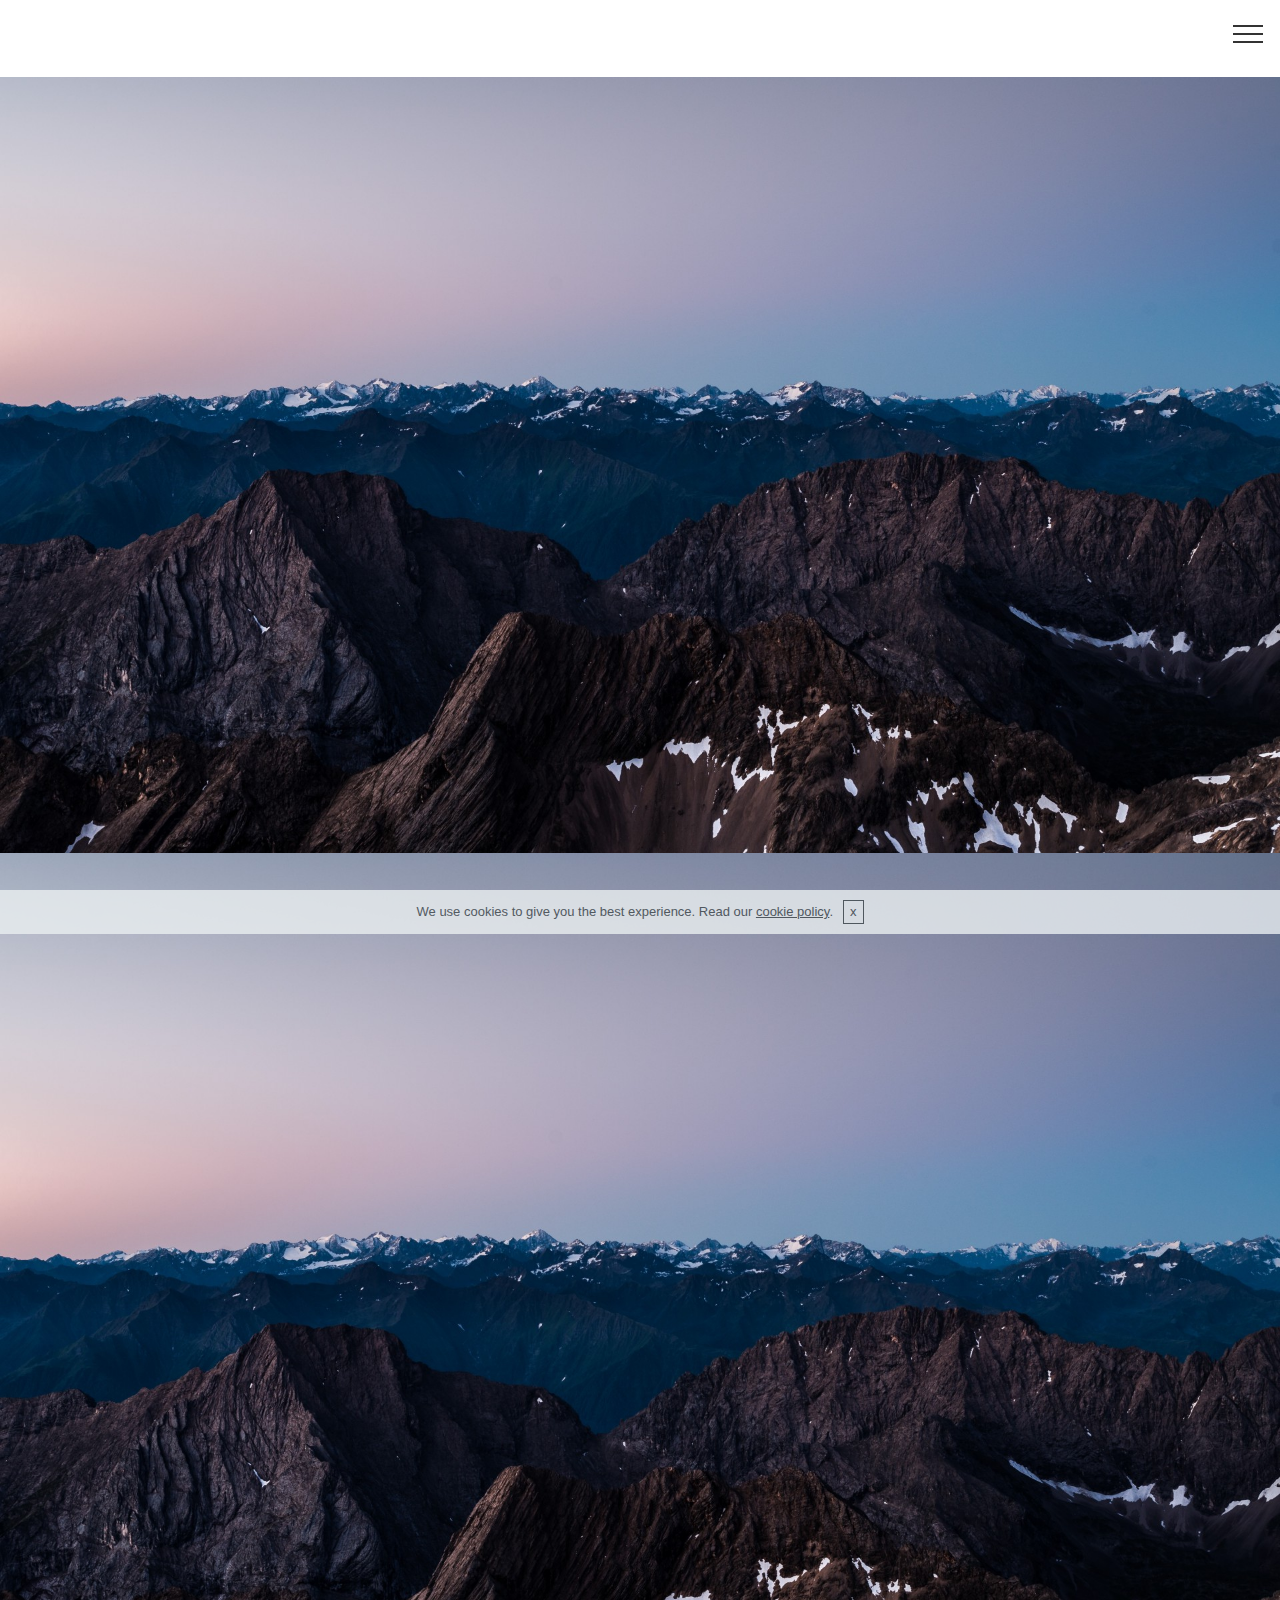
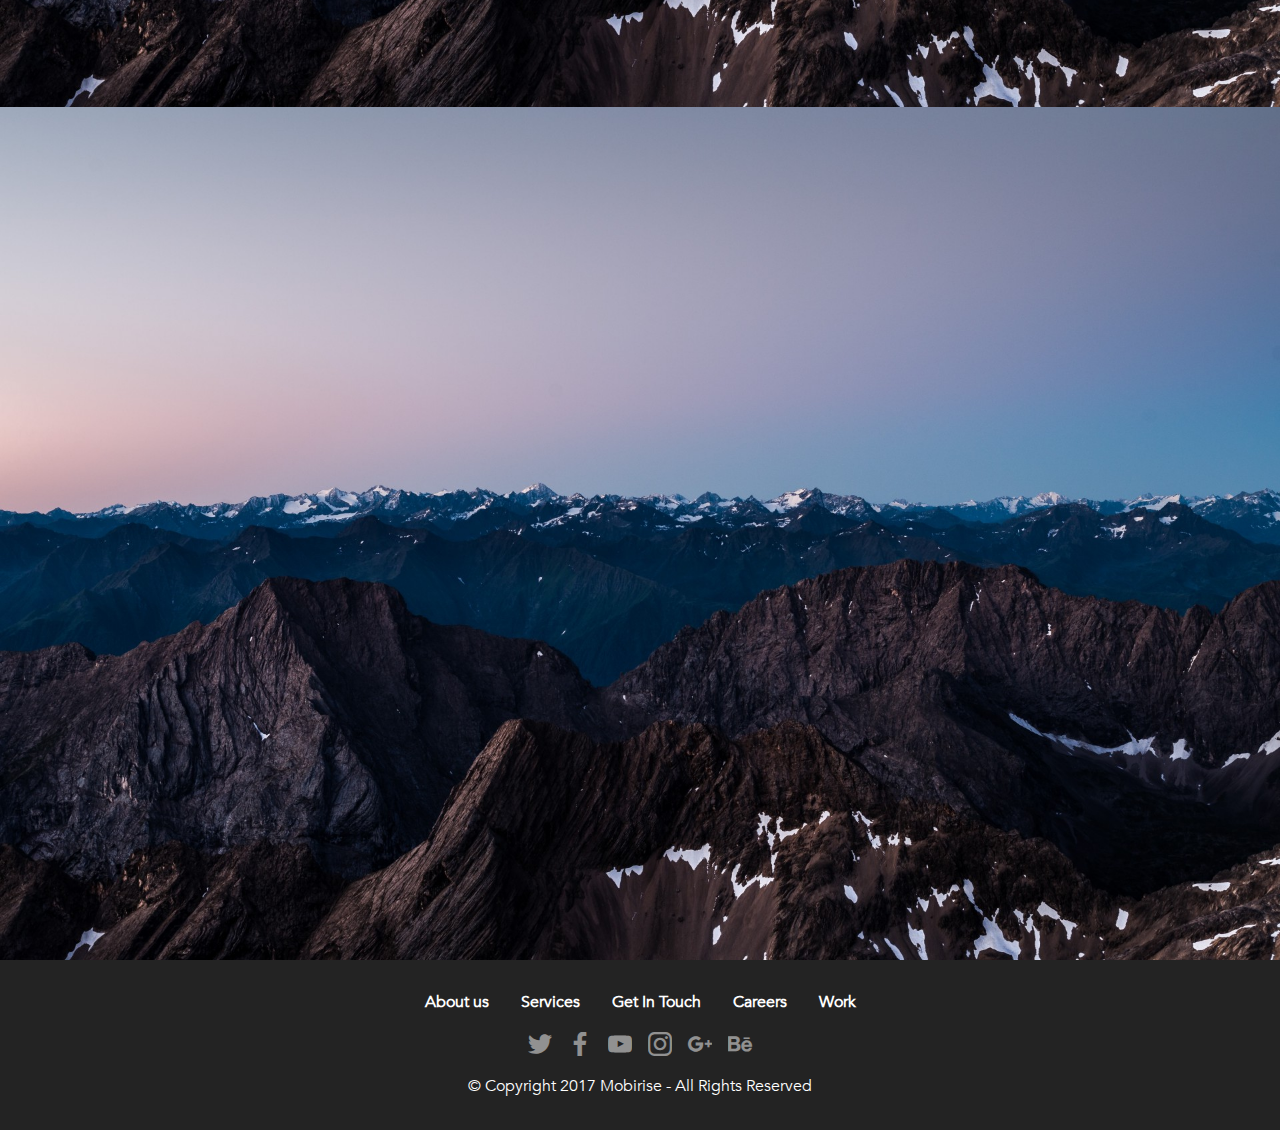
<file: page2.html>
<!DOCTYPE html>
<html>
<head>
  <!-- Site made with Mobirise Website Builder v4.4.1, https://mobirise.com -->
  <meta charset="UTF-8">
  <meta http-equiv="X-UA-Compatible" content="IE=edge">
  <meta name="generator" content="Mobirise v4.4.1, mobirise.com">
  <meta name="viewport" content="width=device-width, initial-scale=1">
  <link rel="shortcut icon" href="assets/images/logo2.png" type="image/x-icon">
  <meta name="description" content="Website Builder Description">
  <title>Resultaat</title>
  <link rel="stylesheet" href="assets/web/assets/mobirise-icons/mobirise-icons.css">
  <link rel="stylesheet" href="assets/tether/tether.min.css">
  <link rel="stylesheet" href="assets/bootstrap/css/bootstrap.min.css">
  <link rel="stylesheet" href="assets/bootstrap/css/bootstrap-grid.min.css">
  <link rel="stylesheet" href="assets/bootstrap/css/bootstrap-reboot.min.css">
  <link rel="stylesheet" href="assets/socicon/css/styles.css">
  <link rel="stylesheet" href="assets/dropdown/css/style.css">
  <link rel="stylesheet" href="assets/theme/css/style.css">
  <link href="assets/fonts/style.css" rel="stylesheet">
  <link rel="stylesheet" href="assets/mobirise/css/mbr-additional.css" type="text/css">
  
  
  
</head>
<body>

<!-- Google Analytics -->
<!-- Global site tag (gtag.js) - Google Analytics -->
<script async src="https://www.googletagmanager.com/gtag/js?id=UA-111295715-1"></script>
<script>
  window.dataLayer = window.dataLayer || [];
  function gtag(){dataLayer.push(arguments);}
  gtag('js', new Date());

  gtag('config', 'UA-111295715-1');
</script>


<!-- /Google Analytics -->


<section class="menu cid-qCmvJfTHeq" once="menu" id="menu2-z" data-rv-view="3426">

    

    <nav class="navbar navbar-expand beta-menu navbar-dropdown align-items-center navbar-fixed-top collapsed">
        <button class="navbar-toggler navbar-toggler-right" type="button" data-toggle="collapse" data-target="#navbarSupportedContent" aria-controls="navbarSupportedContent" aria-expanded="false" aria-label="Toggle navigation">
            <div class="hamburger">
                <span></span>
                <span></span>
                <span></span>
                <span></span>
            </div>
        </button>
        <div class="menu-logo">
            <div class="navbar-brand">
                
                
            </div>
        </div>
        <div class="collapse navbar-collapse" id="navbarSupportedContent">
            <ul class="navbar-nav nav-dropdown nav-right navbar-nav-top-padding" data-app-modern-menu="true"><li class="nav-item"><a class="nav-link link text-black display-4" href="index.html">Home</a></li><li class="nav-item">
                    <a class="nav-link link text-black display-4" href="page5.html">Voorstudie<br></a>
                </li><li class="nav-item"><a class="nav-link link text-black display-4" href="page4.html">Concept</a></li><li class="nav-item"><a class="nav-link link text-black display-4" href="page3.html">Proces</a></li><li class="nav-item"><a class="nav-link link text-black display-4" href="page2.html">Resultaat</a></li>
                <li class="nav-item dropdown">
                    <a class="nav-link link text-black dropdown-toggle display-4" href="https://mobirise.com" data-toggle="dropdown-submenu" aria-expanded="false">
                        Over ons</a><div class="dropdown-menu"><a class="text-black dropdown-item display-4" href="https://mobirise.com">Wie zijn we?</a><a class="text-black dropdown-item display-4" href="https://mobirise.com" aria-expanded="true"></a></div>
                </li></ul>
            
        </div>
    </nav>
</section>

<section class="engine"><a href="https://mobirise.co/o">bootstrap buttons</a></section><section class="cid-qCyel69pmV" id="image2-1t" data-rv-view="3420">

    

    <figure class="mbr-figure">
        <div class="image-block" style="width: 100%;">
            <img src="assets/images/jumbotron2.jpg" alt="Mobirise" media-simple="true">
            <figcaption class="mbr-figure-caption mbr-figure-caption-over">
                <div class="container pb-5 mbr-white align-center mbr-fonts-style display-1"></div>
            </figcaption>
        </div>
    </figure>
</section>

<section class="cid-qCyeoesfUb" id="image2-1u" data-rv-view="3422">

    

    <figure class="mbr-figure">
        <div class="image-block" style="width: 100%;">
            <img src="assets/images/jumbotron2.jpg" alt="Mobirise" media-simple="true">
            <figcaption class="mbr-figure-caption mbr-figure-caption-over">
                <div class="container pb-5 mbr-white align-center mbr-fonts-style display-1"></div>
            </figcaption>
        </div>
    </figure>
</section>

<section class="cid-qCyerNjVXA" id="image2-1v" data-rv-view="3424">

    

    <figure class="mbr-figure">
        <div class="image-block" style="width: 100%;">
            <img src="assets/images/jumbotron2.jpg" alt="Mobirise" media-simple="true">
            <figcaption class="mbr-figure-caption mbr-figure-caption-over">
                <div class="container pb-5 mbr-white align-center mbr-fonts-style display-1"></div>
            </figcaption>
        </div>
    </figure>
</section>

<section once="" class="cid-qCy6q0tuEh" id="footer7-10" data-rv-view="3428">

    

    

    <div class="container">
        <div class="media-container-row align-center mbr-white">
            <div class="row row-links">
                <ul class="foot-menu">
                    
                    
                    
                    
                    
                <li class="foot-menu-item mbr-fonts-style display-7">
                        <a class="text-white mbr-bold" href="#" target="_blank">About us</a>
                    </li><li class="foot-menu-item mbr-fonts-style display-7">
                        <a class="text-white mbr-bold" href="#" target="_blank">Services</a>
                    </li><li class="foot-menu-item mbr-fonts-style display-7">
                        <a class="text-white mbr-bold" href="#" target="_blank">Get In Touch</a>
                    </li><li class="foot-menu-item mbr-fonts-style display-7">
                        <a class="text-white mbr-bold" href="#" target="_blank">Careers</a>
                    </li><li class="foot-menu-item mbr-fonts-style display-7">
                        <a class="text-white mbr-bold" href="#" target="_blank">Work</a>
                    </li></ul>
            </div>
            <div class="row social-row">
                <div class="social-list align-right pb-2">
                    
                    
                    
                    
                    
                    
                <div class="soc-item">
                        <a href="https://twitter.com/mobirise" target="_blank">
                            <span class="socicon-twitter socicon mbr-iconfont mbr-iconfont-social" media-simple="true"></span>
                        </a>
                    </div><div class="soc-item">
                        <a href="https://www.facebook.com/pages/Mobirise/1616226671953247" target="_blank">
                            <span class="socicon-facebook socicon mbr-iconfont mbr-iconfont-social" media-simple="true"></span>
                        </a>
                    </div><div class="soc-item">
                        <a href="https://www.youtube.com/c/mobirise" target="_blank">
                            <span class="socicon-youtube socicon mbr-iconfont mbr-iconfont-social" media-simple="true"></span>
                        </a>
                    </div><div class="soc-item">
                        <a href="https://instagram.com/mobirise" target="_blank">
                            <span class="socicon-instagram socicon mbr-iconfont mbr-iconfont-social" media-simple="true"></span>
                        </a>
                    </div><div class="soc-item">
                        <a href="https://plus.google.com/u/0/+Mobirise" target="_blank">
                            <span class="socicon-googleplus socicon mbr-iconfont mbr-iconfont-social" media-simple="true"></span>
                        </a>
                    </div><div class="soc-item">
                        <a href="https://www.behance.net/Mobirise" target="_blank">
                            <span class="socicon-behance socicon mbr-iconfont mbr-iconfont-social" media-simple="true"></span>
                        </a>
                    </div></div>
            </div>
            <div class="row row-copirayt">
                <p class="mbr-text mb-0 mbr-fonts-style mbr-white align-center display-7">
                    © Copyright 2017 Mobirise - All Rights Reserved
                </p>
            </div>
        </div>
    </div>
</section>


  <script src="assets/web/assets/jquery/jquery.min.js"></script>
  <script src="assets/popper/popper.min.js"></script>
  <script src="assets/tether/tether.min.js"></script>
  <script src="assets/bootstrap/js/bootstrap.min.js"></script>
  <script src="assets/cookies-alert-plugin/cookies-alert-core.js"></script>
  <script src="assets/cookies-alert-plugin/cookies-alert-script.js"></script>
  <script src="assets/dropdown/js/script.min.js"></script>
  <script src="assets/touch-swipe/jquery.touch-swipe.min.js"></script>
  <script src="assets/smooth-scroll/smooth-scroll.js"></script>
  <script src="assets/theme/js/script.js"></script>
  
  
<input name="cookieData" type="hidden" data-cookie-text="We use cookies to give you the best experience. Read our <a href='privacy.html'>cookie policy</a>.">
  </body>
</html>
</file>
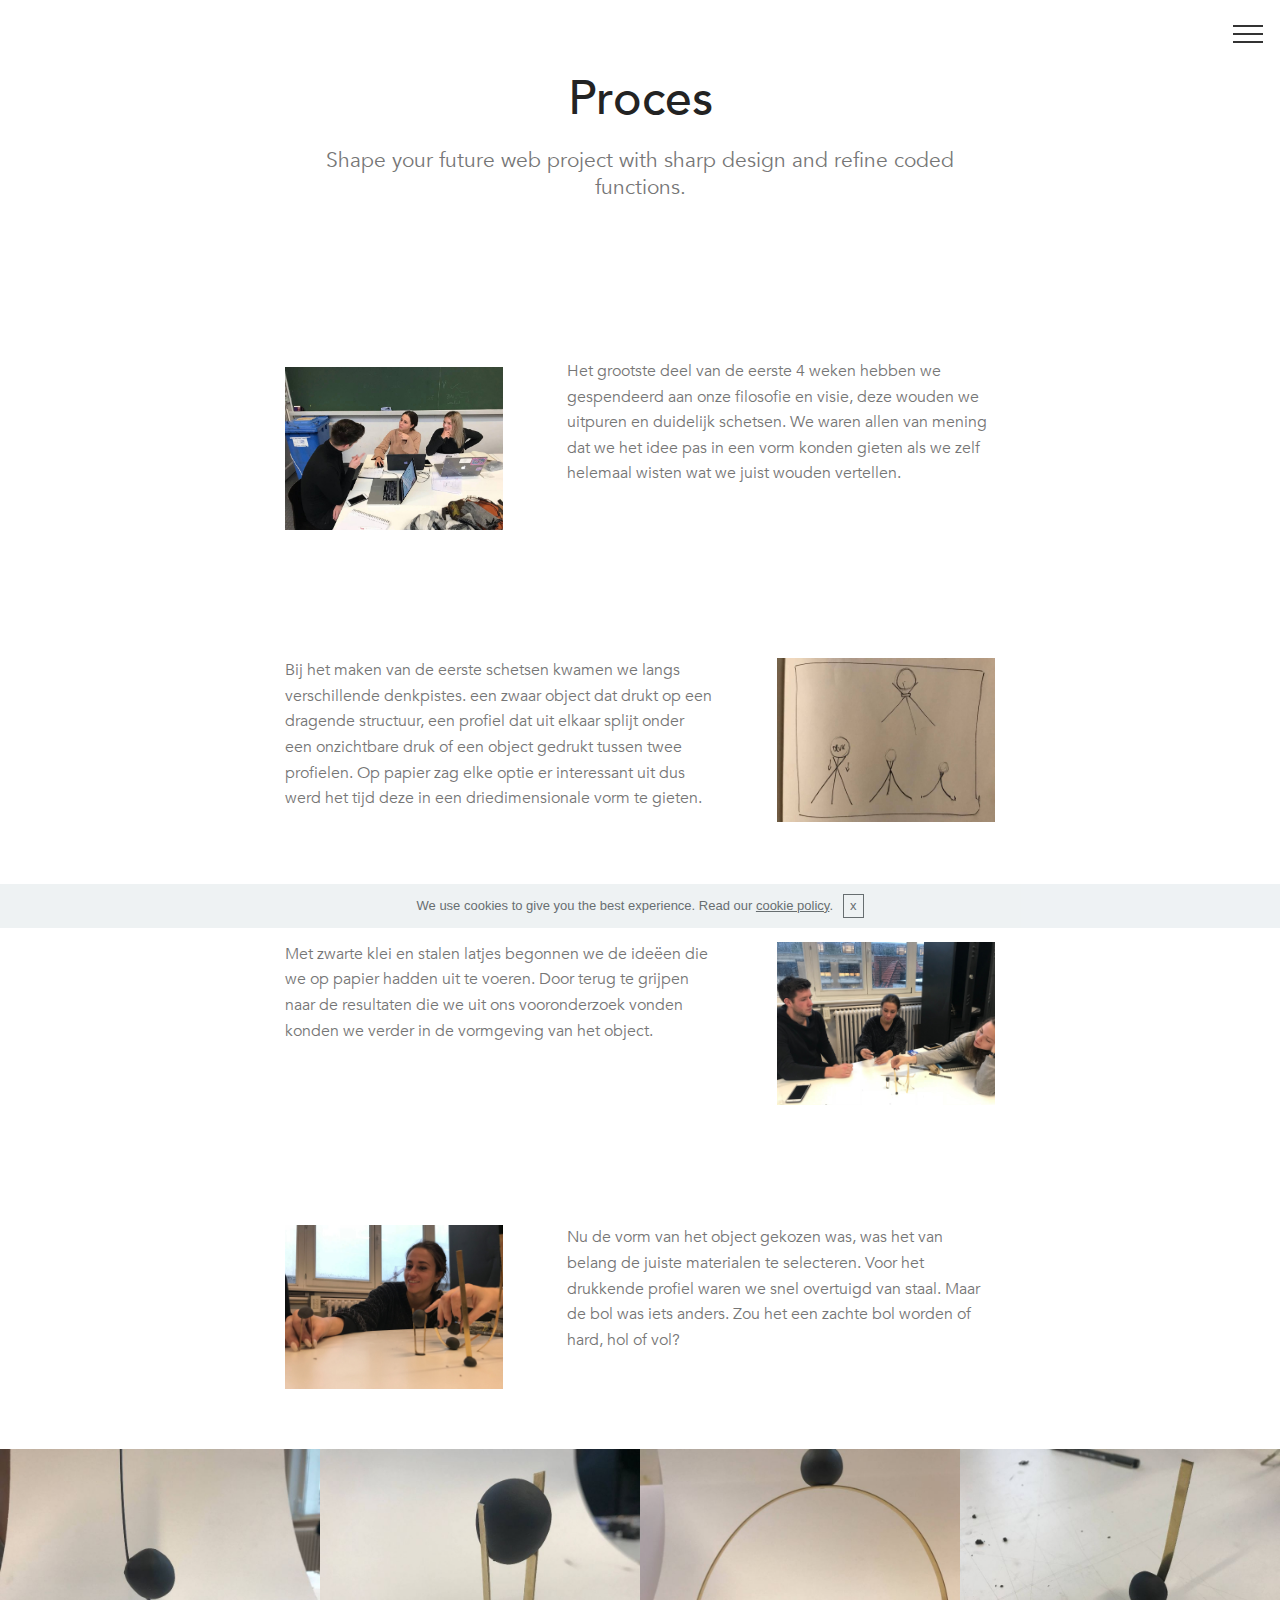
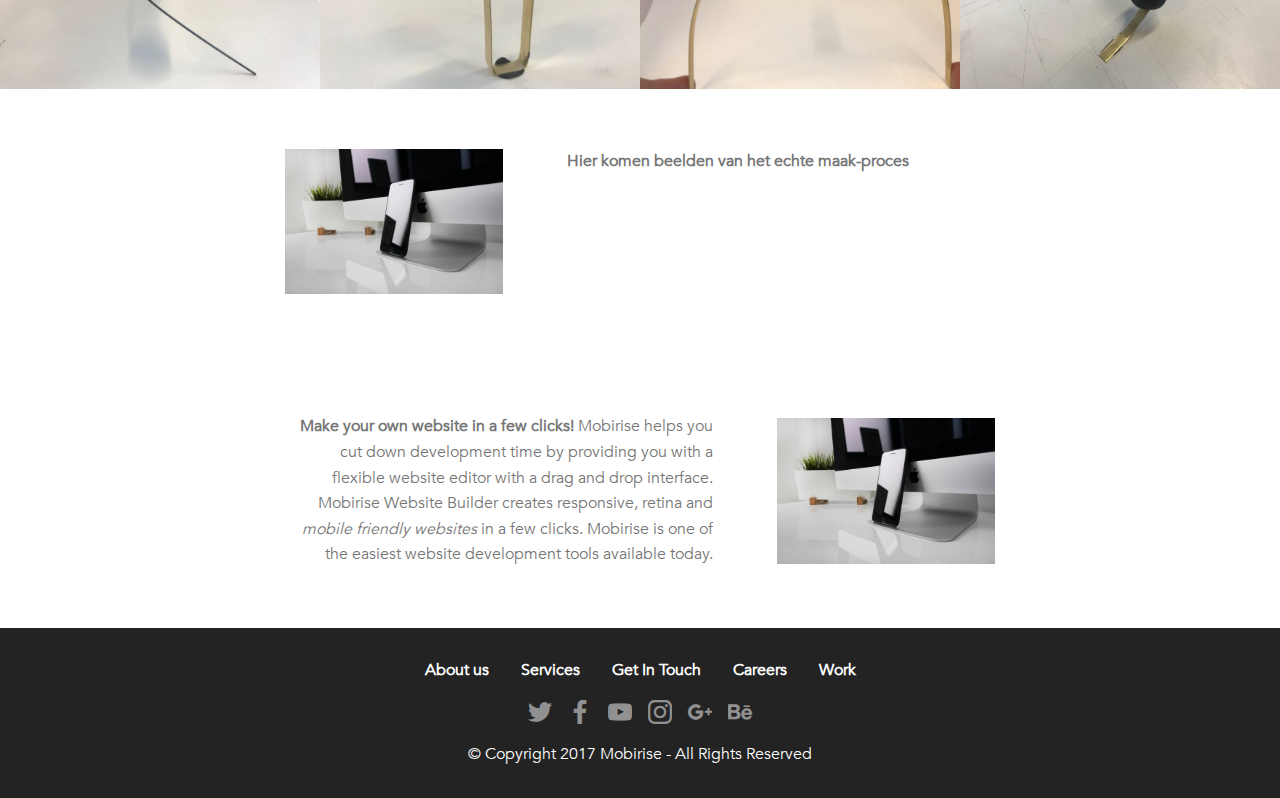
<file: page3.html>
<!DOCTYPE html>
<html>
<head>
  <!-- Site made with Mobirise Website Builder v4.4.1, https://mobirise.com -->
  <meta charset="UTF-8">
  <meta http-equiv="X-UA-Compatible" content="IE=edge">
  <meta name="generator" content="Mobirise v4.4.1, mobirise.com">
  <meta name="viewport" content="width=device-width, initial-scale=1">
  <link rel="shortcut icon" href="assets/images/logo2.png" type="image/x-icon">
  <meta name="description" content="Web Builder Description">
  <title>Proces</title>
  <link rel="stylesheet" href="assets/web/assets/mobirise-icons/mobirise-icons.css">
  <link rel="stylesheet" href="assets/tether/tether.min.css">
  <link rel="stylesheet" href="assets/bootstrap/css/bootstrap.min.css">
  <link rel="stylesheet" href="assets/bootstrap/css/bootstrap-grid.min.css">
  <link rel="stylesheet" href="assets/bootstrap/css/bootstrap-reboot.min.css">
  <link rel="stylesheet" href="assets/dropdown/css/style.css">
  <link rel="stylesheet" href="assets/socicon/css/styles.css">
  <link rel="stylesheet" href="assets/theme/css/style.css">
  <link rel="stylesheet" href="assets/mobirise-gallery/style.css">
  <link href="assets/fonts/style.css" rel="stylesheet">
  <link rel="stylesheet" href="assets/mobirise/css/mbr-additional.css" type="text/css">
  
  
  
</head>
<body>

<!-- Google Analytics -->
<!-- Global site tag (gtag.js) - Google Analytics -->
<script async src="https://www.googletagmanager.com/gtag/js?id=UA-111295715-1"></script>
<script>
  window.dataLayer = window.dataLayer || [];
  function gtag(){dataLayer.push(arguments);}
  gtag('js', new Date());

  gtag('config', 'UA-111295715-1');
</script>


<!-- /Google Analytics -->


<section class="menu cid-qCmvJfTHeq" once="menu" id="menu2-11" data-rv-view="3455">

    

    <nav class="navbar navbar-expand beta-menu navbar-dropdown align-items-center navbar-fixed-top collapsed">
        <button class="navbar-toggler navbar-toggler-right" type="button" data-toggle="collapse" data-target="#navbarSupportedContent" aria-controls="navbarSupportedContent" aria-expanded="false" aria-label="Toggle navigation">
            <div class="hamburger">
                <span></span>
                <span></span>
                <span></span>
                <span></span>
            </div>
        </button>
        <div class="menu-logo">
            <div class="navbar-brand">
                
                
            </div>
        </div>
        <div class="collapse navbar-collapse" id="navbarSupportedContent">
            <ul class="navbar-nav nav-dropdown nav-right navbar-nav-top-padding" data-app-modern-menu="true"><li class="nav-item"><a class="nav-link link text-black display-4" href="index.html">Home</a></li><li class="nav-item">
                    <a class="nav-link link text-black display-4" href="page5.html">Voorstudie<br></a>
                </li><li class="nav-item"><a class="nav-link link text-black display-4" href="page4.html">Concept</a></li><li class="nav-item"><a class="nav-link link text-black display-4" href="page3.html">Proces</a></li><li class="nav-item"><a class="nav-link link text-black display-4" href="page2.html">Resultaat</a></li>
                <li class="nav-item dropdown">
                    <a class="nav-link link text-black dropdown-toggle display-4" href="https://mobirise.com" data-toggle="dropdown-submenu" aria-expanded="false">
                        Over ons</a><div class="dropdown-menu"><a class="text-black dropdown-item display-4" href="https://mobirise.com">Wie zijn we?</a><a class="text-black dropdown-item display-4" href="https://mobirise.com" aria-expanded="true"></a></div>
                </li></ul>
            
        </div>
    </nav>
</section>

<section class="engine"><a href="https://mobirise.co/i">build your own website</a></section><section class="mbr-section content4 cid-qDPddkYh5k" id="content4-26" data-rv-view="3457">

    

    <div class="container">
        <div class="media-container-row">
            <div class="title col-12 col-md-8">
                <h2 class="align-center pb-3 mbr-fonts-style display-2">Proces</h2>
                <h3 class="mbr-section-subtitle align-center mbr-light mbr-fonts-style display-5">
                    Shape your future web project with sharp design and refine coded functions.
                </h3>
                
            </div>
        </div>
    </div>
</section>

<section class="mbr-section content6 cid-qCydULWfVT" id="content6-1l" data-rv-view="3459">
    
     
    
    <div class="container">
        <div class="media-container-row">
            <div class="col-12 col-md-8">
                <div class="media-container-row">
                    <div class="mbr-figure" style="width: 60%;">
                      <img src="assets/images/24883152-1777380658939614-183194789-o-1334x1000.jpg" alt="Mobirise" title="" media-simple="true">  
                    </div>
                    <div class="media-content">
                        <div class="mbr-section-text">
                            <p class="mbr-text mb-0 mbr-fonts-style display-7">Het grootste deel van de eerste 4 weken hebben we gespendeerd aan onze filosofie en visie, deze wouden we uitpuren en duidelijk schetsen. We waren allen van mening dat we het idee pas in een vorm konden gieten als we zelf helemaal wisten wat we juist wouden vertellen.<br><strong><br></strong><strong><br></strong></p>
                        </div>
                    </div>
                </div>
            </div>
        </div>
    </div>
</section>

<section class="mbr-section content7 cid-qCydZHsA0q" id="content7-1p" data-rv-view="3461">
          
    

    <div class="container">
        <div class="media-container-row">
            <div class="col-12 col-md-8">
                <div class="media-container-row">
                    <div class="media-content">
                        <div class="mbr-section-text">
                            <p class="mbr-text align-right mb-0 mbr-fonts-style display-7">Bij het maken van de eerste schetsen kwamen we langs verschillende denkpistes. een zwaar object dat drukt op een dragende structuur, een profiel dat uit elkaar splijt onder een onzichtbare druk of een object gedrukt tussen twee profielen. Op papier zag elke optie er interessant uit dus werd het tijd deze in een driedimensionale vorm te gieten.</p>
                        </div>
                    </div>
                    <div class="mbr-figure" style="width: 60%;">
                     <img src="assets/images/24992583-1777973232213690-1743151585-o-1024x768.jpg" alt="Mobirise" title="" media-simple="true">  
                    </div>
                </div>
            </div>
        </div>
    </div>
</section>

<section class="mbr-section content7 cid-qCye0LlMlJ" id="content7-1q" data-rv-view="3463">
          
    

    <div class="container">
        <div class="media-container-row">
            <div class="col-12 col-md-8">
                <div class="media-container-row">
                    <div class="media-content">
                        <div class="mbr-section-text">
                            <p class="mbr-text align-right mb-0 mbr-fonts-style display-7">Met zwarte klei en stalen latjes begonnen we de ideëen die we op papier hadden uit te voeren. Door terug te grijpen naar de resultaten die we uit ons vooronderzoek vonden konden we verder in de vormgeving van het object.&nbsp;</p>
                        </div>
                    </div>
                    <div class="mbr-figure" style="width: 60%;">
                     <img src="assets/images/img-5113-4032x3024.jpg" alt="Mobirise" title="" media-simple="true">  
                    </div>
                </div>
            </div>
        </div>
    </div>
</section>

<section class="mbr-section content6 cid-qCydVD8Wh5" id="content6-1n" data-rv-view="3465">
    
     
    
    <div class="container">
        <div class="media-container-row">
            <div class="col-12 col-md-8">
                <div class="media-container-row">
                    <div class="mbr-figure" style="width: 60%;">
                      <img src="assets/images/img-5118-4032x3024.jpg" alt="Mobirise" title="" media-simple="true">  
                    </div>
                    <div class="media-content">
                        <div class="mbr-section-text">
                            <p class="mbr-text mb-0 mbr-fonts-style display-7">Nu de vorm van het object gekozen was, was het van belang de juiste materialen te selecteren. Voor het drukkende profiel waren we snel overtuigd van staal. Maar de bol was iets anders. Zou het een zachte bol worden of hard, hol of vol?&nbsp;</p>
                        </div>
                    </div>
                </div>
            </div>
        </div>
    </div>
</section>

<section class="mbr-gallery mbr-slider-carousel cid-qDNnmbqd7V" id="gallery3-25" data-rv-view="3467">

    

    <div>
        <div><!-- Filter --><!-- Gallery --><div class="mbr-gallery-row"><div class="mbr-gallery-layout-default"><div><div><div class="mbr-gallery-item mbr-gallery-item--pNaN" data-video-url="false" data-tags="Responsive"><div href="#lb-gallery3-25" data-slide-to="0" data-toggle="modal"><img src="assets/images/img-5080-2000x1500-800x600.jpg" alt=""><span class="icon-focus"></span></div></div><div class="mbr-gallery-item mbr-gallery-item--pNaN" data-video-url="false" data-tags="Creative"><div href="#lb-gallery3-25" data-slide-to="1" data-toggle="modal"><img src="assets/images/img-5092-2000x1500-800x600.jpg" alt=""><span class="icon-focus"></span></div></div><div class="mbr-gallery-item mbr-gallery-item--pNaN" data-video-url="false" data-tags="Awesome"><div href="#lb-gallery3-25" data-slide-to="2" data-toggle="modal"><img src="assets/images/img-5066-2000x1500-800x600.jpg" alt=""><span class="icon-focus"></span></div></div><div class="mbr-gallery-item mbr-gallery-item--pNaN" data-video-url="false" data-tags="Awesome"><div href="#lb-gallery3-25" data-slide-to="3" data-toggle="modal"><img src="assets/images/img-5099-2000x1500-800x600.jpg" alt=""><span class="icon-focus"></span></div></div></div></div><div class="clearfix"></div></div></div><!-- Lightbox --><div data-app-prevent-settings="" class="mbr-slider modal fade carousel slide" tabindex="-1" data-keyboard="true" data-interval="false" id="lb-gallery3-25"><div class="modal-dialog"><div class="modal-content"><div class="modal-body"><div class="carousel-inner"><div class="carousel-item"><img src="assets/images/img-5080-2000x1500.jpg" alt=""></div><div class="carousel-item"><img src="assets/images/img-5092-2000x1500.jpg" alt=""></div><div class="carousel-item active"><img src="assets/images/img-5066-2000x1500.jpg" alt=""></div><div class="carousel-item"><img src="assets/images/img-5099-2000x1500.jpg" alt=""></div></div><a class="carousel-control carousel-control-prev" role="button" data-slide="prev" href="#lb-gallery3-25"><span class="mbri-left mbr-iconfont" aria-hidden="true"></span><span class="sr-only">Previous</span></a><a class="carousel-control carousel-control-next" role="button" data-slide="next" href="#lb-gallery3-25"><span class="mbri-right mbr-iconfont" aria-hidden="true"></span><span class="sr-only">Next</span></a><a class="close" href="#" role="button" data-dismiss="modal"><span class="sr-only">Close</span></a></div></div></div></div></div>
    </div>

</section>

<section class="mbr-section content6 cid-qCydYSvh0b" id="content6-1o" data-rv-view="3486">
    
     
    
    <div class="container">
        <div class="media-container-row">
            <div class="col-12 col-md-8">
                <div class="media-container-row">
                    <div class="mbr-figure" style="width: 60%;">
                      <img src="assets/images/01.jpg" alt="Mobirise" media-simple="true">  
                    </div>
                    <div class="media-content">
                        <div class="mbr-section-text">
                            <p class="mbr-text mb-0 mbr-fonts-style display-7"><strong>Hier komen beelden van het echte maak-proces</strong></p>
                        </div>
                    </div>
                </div>
            </div>
        </div>
    </div>
</section>

<section class="mbr-section content7 cid-qCye1UPBic" id="content7-1r" data-rv-view="3488">
          
    

    <div class="container">
        <div class="media-container-row">
            <div class="col-12 col-md-8">
                <div class="media-container-row">
                    <div class="media-content">
                        <div class="mbr-section-text">
                            <p class="mbr-text align-right mb-0 mbr-fonts-style display-7">
                               <strong>Make your own website in a few clicks!</strong> Mobirise helps you cut down development time by providing you with a flexible website editor with a drag and drop interface. Mobirise Website Builder creates responsive, retina and <em>mobile friendly websites</em> in a few clicks. Mobirise is one of the easiest website development tools available today.
                            </p>
                        </div>
                    </div>
                    <div class="mbr-figure" style="width: 60%;">
                     <img src="assets/images/01.jpg" alt="Mobirise" media-simple="true">  
                    </div>
                </div>
            </div>
        </div>
    </div>
</section>

<section once="" class="cid-qCy6q0tuEh" id="footer7-12" data-rv-view="3490">

    

    

    <div class="container">
        <div class="media-container-row align-center mbr-white">
            <div class="row row-links">
                <ul class="foot-menu">
                    
                    
                    
                    
                    
                <li class="foot-menu-item mbr-fonts-style display-7">
                        <a class="text-white mbr-bold" href="#" target="_blank">About us</a>
                    </li><li class="foot-menu-item mbr-fonts-style display-7">
                        <a class="text-white mbr-bold" href="#" target="_blank">Services</a>
                    </li><li class="foot-menu-item mbr-fonts-style display-7">
                        <a class="text-white mbr-bold" href="#" target="_blank">Get In Touch</a>
                    </li><li class="foot-menu-item mbr-fonts-style display-7">
                        <a class="text-white mbr-bold" href="#" target="_blank">Careers</a>
                    </li><li class="foot-menu-item mbr-fonts-style display-7">
                        <a class="text-white mbr-bold" href="#" target="_blank">Work</a>
                    </li></ul>
            </div>
            <div class="row social-row">
                <div class="social-list align-right pb-2">
                    
                    
                    
                    
                    
                    
                <div class="soc-item">
                        <a href="https://twitter.com/mobirise" target="_blank">
                            <span class="socicon-twitter socicon mbr-iconfont mbr-iconfont-social" media-simple="true"></span>
                        </a>
                    </div><div class="soc-item">
                        <a href="https://www.facebook.com/pages/Mobirise/1616226671953247" target="_blank">
                            <span class="socicon-facebook socicon mbr-iconfont mbr-iconfont-social" media-simple="true"></span>
                        </a>
                    </div><div class="soc-item">
                        <a href="https://www.youtube.com/c/mobirise" target="_blank">
                            <span class="socicon-youtube socicon mbr-iconfont mbr-iconfont-social" media-simple="true"></span>
                        </a>
                    </div><div class="soc-item">
                        <a href="https://instagram.com/mobirise" target="_blank">
                            <span class="socicon-instagram socicon mbr-iconfont mbr-iconfont-social" media-simple="true"></span>
                        </a>
                    </div><div class="soc-item">
                        <a href="https://plus.google.com/u/0/+Mobirise" target="_blank">
                            <span class="socicon-googleplus socicon mbr-iconfont mbr-iconfont-social" media-simple="true"></span>
                        </a>
                    </div><div class="soc-item">
                        <a href="https://www.behance.net/Mobirise" target="_blank">
                            <span class="socicon-behance socicon mbr-iconfont mbr-iconfont-social" media-simple="true"></span>
                        </a>
                    </div></div>
            </div>
            <div class="row row-copirayt">
                <p class="mbr-text mb-0 mbr-fonts-style mbr-white align-center display-7">
                    © Copyright 2017 Mobirise - All Rights Reserved
                </p>
            </div>
        </div>
    </div>
</section>


  <script src="assets/web/assets/jquery/jquery.min.js"></script>
  <script src="assets/popper/popper.min.js"></script>
  <script src="assets/tether/tether.min.js"></script>
  <script src="assets/bootstrap/js/bootstrap.min.js"></script>
  <script src="assets/smooth-scroll/smooth-scroll.js"></script>
  <script src="assets/cookies-alert-plugin/cookies-alert-core.js"></script>
  <script src="assets/cookies-alert-plugin/cookies-alert-script.js"></script>
  <script src="assets/dropdown/js/script.min.js"></script>
  <script src="assets/masonry/masonry.pkgd.min.js"></script>
  <script src="assets/imagesloaded/imagesloaded.pkgd.min.js"></script>
  <script src="assets/bootstrap-carousel-swipe/bootstrap-carousel-swipe.js"></script>
  <script src="assets/jquery-mb-vimeo_player/jquery.mb.vimeo_player.js"></script>
  <script src="assets/touch-swipe/jquery.touch-swipe.min.js"></script>
  <script src="assets/theme/js/script.js"></script>
  <script src="assets/mobirise-gallery/player.min.js"></script>
  <script src="assets/mobirise-gallery/script.js"></script>
  <script src="assets/mobirise-slider-video/script.js"></script>
  
  
<input name="cookieData" type="hidden" data-cookie-text="We use cookies to give you the best experience. Read our <a href='privacy.html'>cookie policy</a>.">
  </body>
</html>
</file>
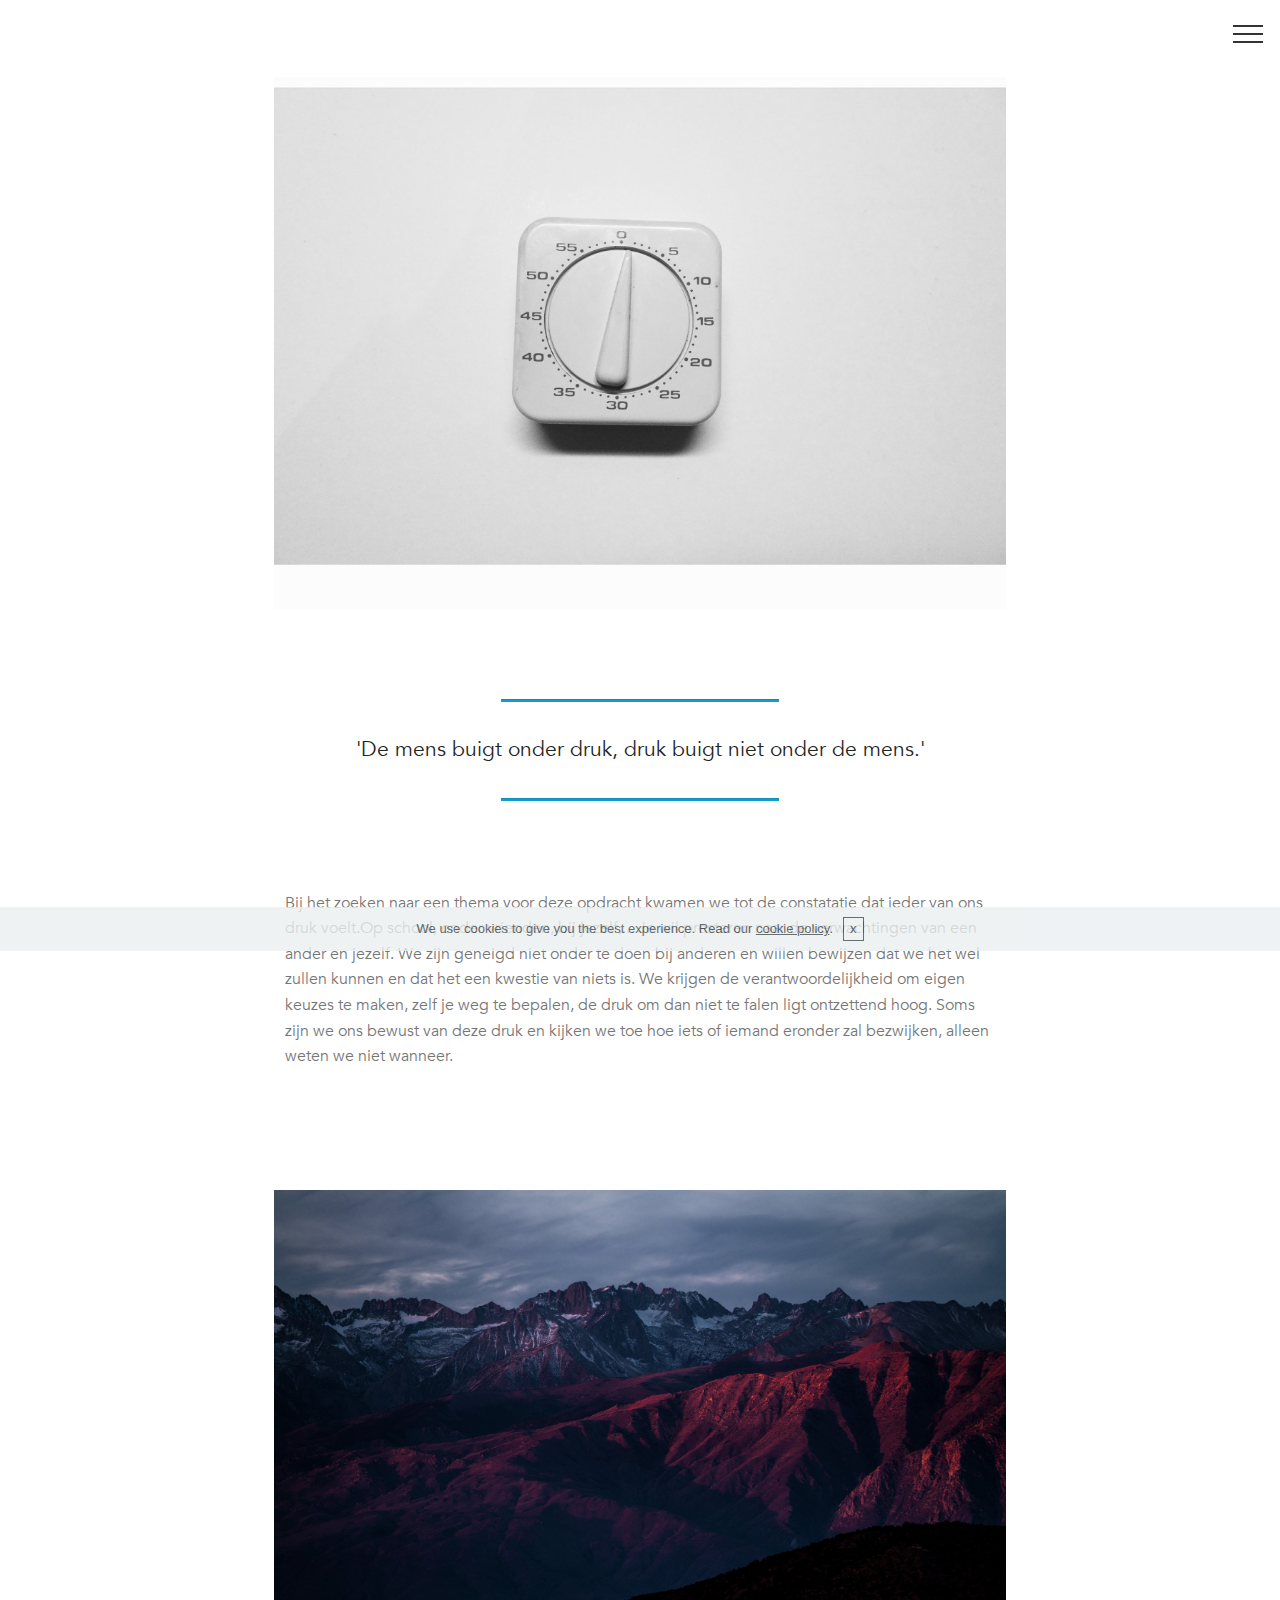
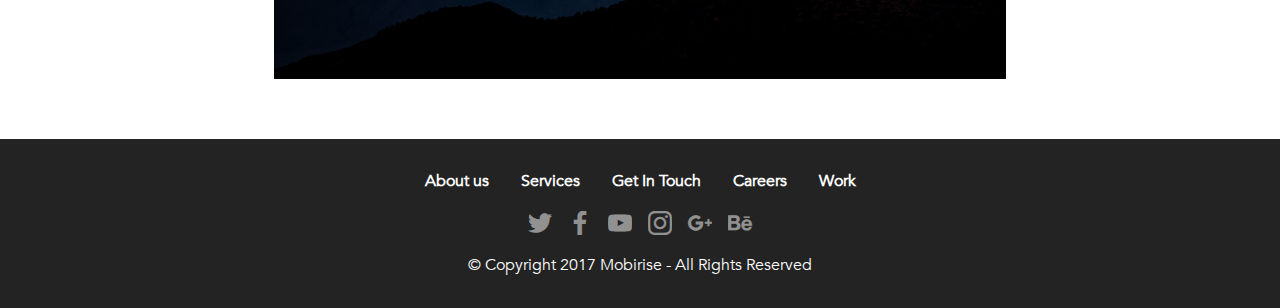
<file: page4.html>
<!DOCTYPE html>
<html>
<head>
  <!-- Site made with Mobirise Website Builder v4.4.1, https://mobirise.com -->
  <meta charset="UTF-8">
  <meta http-equiv="X-UA-Compatible" content="IE=edge">
  <meta name="generator" content="Mobirise v4.4.1, mobirise.com">
  <meta name="viewport" content="width=device-width, initial-scale=1">
  <link rel="shortcut icon" href="assets/images/logo2.png" type="image/x-icon">
  <meta name="description" content="Site Builder Description">
  <title>Concept</title>
  <link rel="stylesheet" href="assets/web/assets/mobirise-icons/mobirise-icons.css">
  <link rel="stylesheet" href="assets/tether/tether.min.css">
  <link rel="stylesheet" href="assets/bootstrap/css/bootstrap.min.css">
  <link rel="stylesheet" href="assets/bootstrap/css/bootstrap-grid.min.css">
  <link rel="stylesheet" href="assets/bootstrap/css/bootstrap-reboot.min.css">
  <link rel="stylesheet" href="assets/socicon/css/styles.css">
  <link rel="stylesheet" href="assets/dropdown/css/style.css">
  <link rel="stylesheet" href="assets/theme/css/style.css">
  <link href="assets/fonts/style.css" rel="stylesheet">
  <link rel="stylesheet" href="assets/mobirise/css/mbr-additional.css" type="text/css">
  
  
  
</head>
<body>

<!-- Google Analytics -->
<!-- Global site tag (gtag.js) - Google Analytics -->
<script async src="https://www.googletagmanager.com/gtag/js?id=UA-111295715-1"></script>
<script>
  window.dataLayer = window.dataLayer || [];
  function gtag(){dataLayer.push(arguments);}
  gtag('js', new Date());

  gtag('config', 'UA-111295715-1');
</script>


<!-- /Google Analytics -->


<section class="menu cid-qCmvJfTHeq" once="menu" id="menu2-13" data-rv-view="3524">

    

    <nav class="navbar navbar-expand beta-menu navbar-dropdown align-items-center navbar-fixed-top collapsed">
        <button class="navbar-toggler navbar-toggler-right" type="button" data-toggle="collapse" data-target="#navbarSupportedContent" aria-controls="navbarSupportedContent" aria-expanded="false" aria-label="Toggle navigation">
            <div class="hamburger">
                <span></span>
                <span></span>
                <span></span>
                <span></span>
            </div>
        </button>
        <div class="menu-logo">
            <div class="navbar-brand">
                
                
            </div>
        </div>
        <div class="collapse navbar-collapse" id="navbarSupportedContent">
            <ul class="navbar-nav nav-dropdown nav-right navbar-nav-top-padding" data-app-modern-menu="true"><li class="nav-item"><a class="nav-link link text-black display-4" href="index.html">Home</a></li><li class="nav-item">
                    <a class="nav-link link text-black display-4" href="page5.html">Voorstudie<br></a>
                </li><li class="nav-item"><a class="nav-link link text-black display-4" href="page4.html">Concept</a></li><li class="nav-item"><a class="nav-link link text-black display-4" href="page3.html">Proces</a></li><li class="nav-item"><a class="nav-link link text-black display-4" href="page2.html">Resultaat</a></li>
                <li class="nav-item dropdown">
                    <a class="nav-link link text-black dropdown-toggle display-4" href="https://mobirise.com" data-toggle="dropdown-submenu" aria-expanded="false">
                        Over ons</a><div class="dropdown-menu"><a class="text-black dropdown-item display-4" href="https://mobirise.com">Wie zijn we?</a><a class="text-black dropdown-item display-4" href="https://mobirise.com" aria-expanded="true"></a></div>
                </li></ul>
            
        </div>
    </nav>
</section>

<section class="engine"><a href="https://mobirise.co">Mobirise</a></section><section class="cid-qCyduyz90y" id="image1-1g" data-rv-view="3517">

    

    <figure class="mbr-figure container">
            <div class="image-block" style="width: 66%;">
                <img src="assets/images/24992688-1756322737746474-1604303424-o-2048x1536.jpg" width="1400" alt="Mobirise" title="" media-simple="true">
                
            </div>
    </figure>
</section>

<section class="mbr-section article content9 cid-qCydzvOMdx" id="content9-1h" data-rv-view="3519">
    
     

    <div class="container">
        <div class="inner-container" style="width: 100%;">
            <hr class="line" style="width: 25%;">
            <div class="section-text align-center mbr-fonts-style display-5">
                    'De mens buigt onder druk, druk buigt niet onder de mens.'</div>
            <hr class="line" style="width: 25%;">
        </div>
        </div>
</section>

<section class="mbr-section article content1 cid-qCydOGMeUX" id="content1-1j" data-rv-view="3521">
    
     

    <div class="container">
        <div class="media-container-row">
            <div class="mbr-text col-12 col-md-8 mbr-fonts-style display-7">Bij het zoeken naar een thema voor deze opdracht kwamen we tot de constatatie dat ieder van ons druk voelt.Op school, onder vrienden, bij jezelf,... Je wil presteren naar de verwachtingen van een ander en jezelf. We zijn geneigd niet onder te doen bij anderen en willen bewijzen dat we het wel zullen kunnen en dat het een kwestie van niets is. We krijgen de verantwoordelijkheid om eigen keuzes te maken, zelf je weg te bepalen, de druk om dan niet te falen ligt ontzettend hoog. Soms zijn we ons bewust van deze druk en kijken we toe hoe iets of iemand eronder zal bezwijken, alleen weten we niet wanneer.</div>
        </div>
    </div>
</section>

<section class="cid-qCydALQh5O" id="image1-1i" data-rv-view="3522">

    

    <figure class="mbr-figure container">
            <div class="image-block" style="width: 66%;">
                <img src="assets/images/jumbotron.jpg" width="1400" alt="Mobirise" media-simple="true">
                
            </div>
    </figure>
</section>

<section once="" class="cid-qCy6q0tuEh" id="footer7-14" data-rv-view="3526">

    

    

    <div class="container">
        <div class="media-container-row align-center mbr-white">
            <div class="row row-links">
                <ul class="foot-menu">
                    
                    
                    
                    
                    
                <li class="foot-menu-item mbr-fonts-style display-7">
                        <a class="text-white mbr-bold" href="#" target="_blank">About us</a>
                    </li><li class="foot-menu-item mbr-fonts-style display-7">
                        <a class="text-white mbr-bold" href="#" target="_blank">Services</a>
                    </li><li class="foot-menu-item mbr-fonts-style display-7">
                        <a class="text-white mbr-bold" href="#" target="_blank">Get In Touch</a>
                    </li><li class="foot-menu-item mbr-fonts-style display-7">
                        <a class="text-white mbr-bold" href="#" target="_blank">Careers</a>
                    </li><li class="foot-menu-item mbr-fonts-style display-7">
                        <a class="text-white mbr-bold" href="#" target="_blank">Work</a>
                    </li></ul>
            </div>
            <div class="row social-row">
                <div class="social-list align-right pb-2">
                    
                    
                    
                    
                    
                    
                <div class="soc-item">
                        <a href="https://twitter.com/mobirise" target="_blank">
                            <span class="socicon-twitter socicon mbr-iconfont mbr-iconfont-social" media-simple="true"></span>
                        </a>
                    </div><div class="soc-item">
                        <a href="https://www.facebook.com/pages/Mobirise/1616226671953247" target="_blank">
                            <span class="socicon-facebook socicon mbr-iconfont mbr-iconfont-social" media-simple="true"></span>
                        </a>
                    </div><div class="soc-item">
                        <a href="https://www.youtube.com/c/mobirise" target="_blank">
                            <span class="socicon-youtube socicon mbr-iconfont mbr-iconfont-social" media-simple="true"></span>
                        </a>
                    </div><div class="soc-item">
                        <a href="https://instagram.com/mobirise" target="_blank">
                            <span class="socicon-instagram socicon mbr-iconfont mbr-iconfont-social" media-simple="true"></span>
                        </a>
                    </div><div class="soc-item">
                        <a href="https://plus.google.com/u/0/+Mobirise" target="_blank">
                            <span class="socicon-googleplus socicon mbr-iconfont mbr-iconfont-social" media-simple="true"></span>
                        </a>
                    </div><div class="soc-item">
                        <a href="https://www.behance.net/Mobirise" target="_blank">
                            <span class="socicon-behance socicon mbr-iconfont mbr-iconfont-social" media-simple="true"></span>
                        </a>
                    </div></div>
            </div>
            <div class="row row-copirayt">
                <p class="mbr-text mb-0 mbr-fonts-style mbr-white align-center display-7">
                    © Copyright 2017 Mobirise - All Rights Reserved
                </p>
            </div>
        </div>
    </div>
</section>


  <script src="assets/web/assets/jquery/jquery.min.js"></script>
  <script src="assets/popper/popper.min.js"></script>
  <script src="assets/tether/tether.min.js"></script>
  <script src="assets/bootstrap/js/bootstrap.min.js"></script>
  <script src="assets/cookies-alert-plugin/cookies-alert-core.js"></script>
  <script src="assets/cookies-alert-plugin/cookies-alert-script.js"></script>
  <script src="assets/dropdown/js/script.min.js"></script>
  <script src="assets/touch-swipe/jquery.touch-swipe.min.js"></script>
  <script src="assets/smooth-scroll/smooth-scroll.js"></script>
  <script src="assets/theme/js/script.js"></script>
  
  
<input name="cookieData" type="hidden" data-cookie-text="We use cookies to give you the best experience. Read our <a href='privacy.html'>cookie policy</a>.">
  </body>
</html>
</file>
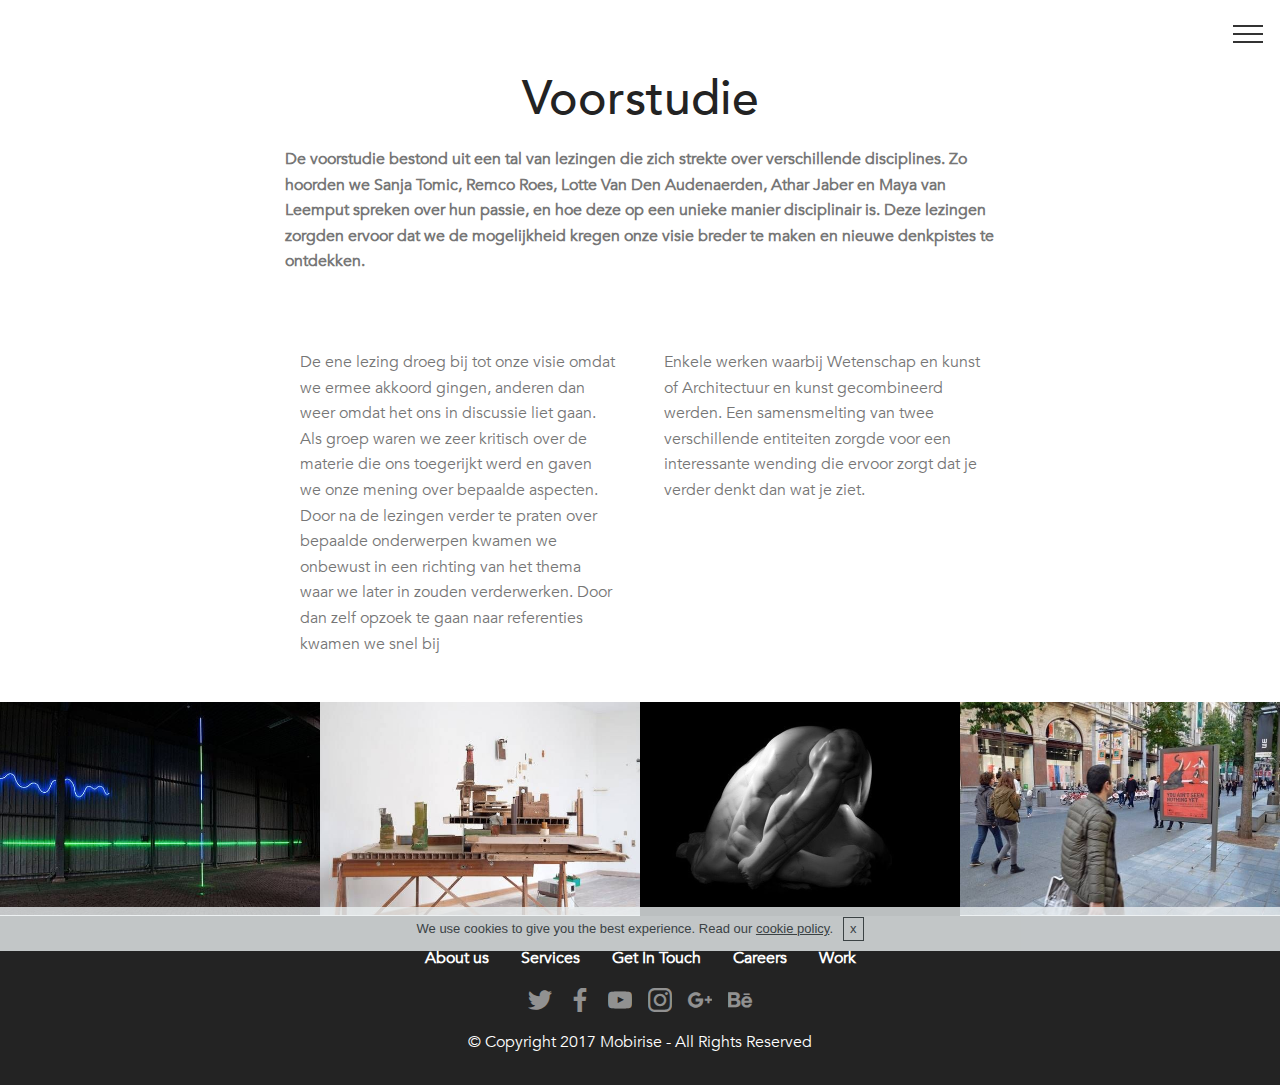
<file: page5.html>
<!DOCTYPE html>
<html>
<head>
  <!-- Site made with Mobirise Website Builder v4.4.1, https://mobirise.com -->
  <meta charset="UTF-8">
  <meta http-equiv="X-UA-Compatible" content="IE=edge">
  <meta name="generator" content="Mobirise v4.4.1, mobirise.com">
  <meta name="viewport" content="width=device-width, initial-scale=1">
  <link rel="shortcut icon" href="assets/images/logo2.png" type="image/x-icon">
  <meta name="description" content="Web Site Builder Description">
  <title>Vooronderzoek</title>
  <link rel="stylesheet" href="assets/web/assets/mobirise-icons/mobirise-icons.css">
  <link rel="stylesheet" href="assets/tether/tether.min.css">
  <link rel="stylesheet" href="assets/bootstrap/css/bootstrap.min.css">
  <link rel="stylesheet" href="assets/bootstrap/css/bootstrap-grid.min.css">
  <link rel="stylesheet" href="assets/bootstrap/css/bootstrap-reboot.min.css">
  <link rel="stylesheet" href="assets/dropdown/css/style.css">
  <link rel="stylesheet" href="assets/socicon/css/styles.css">
  <link rel="stylesheet" href="assets/theme/css/style.css">
  <link rel="stylesheet" href="assets/mobirise-gallery/style.css">
  <link href="assets/fonts/style.css" rel="stylesheet">
  <link rel="stylesheet" href="assets/mobirise/css/mbr-additional.css" type="text/css">
  
  
  
</head>
<body>

<!-- Google Analytics -->
<!-- Global site tag (gtag.js) - Google Analytics -->
<script async src="https://www.googletagmanager.com/gtag/js?id=UA-111295715-1"></script>
<script>
  window.dataLayer = window.dataLayer || [];
  function gtag(){dataLayer.push(arguments);}
  gtag('js', new Date());

  gtag('config', 'UA-111295715-1');
</script>


<!-- /Google Analytics -->


<section class="menu cid-qCmvJfTHeq" once="menu" id="menu2-15" data-rv-view="3557">

    

    <nav class="navbar navbar-expand beta-menu navbar-dropdown align-items-center navbar-fixed-top collapsed">
        <button class="navbar-toggler navbar-toggler-right" type="button" data-toggle="collapse" data-target="#navbarSupportedContent" aria-controls="navbarSupportedContent" aria-expanded="false" aria-label="Toggle navigation">
            <div class="hamburger">
                <span></span>
                <span></span>
                <span></span>
                <span></span>
            </div>
        </button>
        <div class="menu-logo">
            <div class="navbar-brand">
                
                
            </div>
        </div>
        <div class="collapse navbar-collapse" id="navbarSupportedContent">
            <ul class="navbar-nav nav-dropdown nav-right navbar-nav-top-padding" data-app-modern-menu="true"><li class="nav-item"><a class="nav-link link text-black display-4" href="index.html">Home</a></li><li class="nav-item">
                    <a class="nav-link link text-black display-4" href="page5.html">Voorstudie<br></a>
                </li><li class="nav-item"><a class="nav-link link text-black display-4" href="page4.html">Concept</a></li><li class="nav-item"><a class="nav-link link text-black display-4" href="page3.html">Proces</a></li><li class="nav-item"><a class="nav-link link text-black display-4" href="page2.html">Resultaat</a></li>
                <li class="nav-item dropdown">
                    <a class="nav-link link text-black dropdown-toggle display-4" href="https://mobirise.com" data-toggle="dropdown-submenu" aria-expanded="false">
                        Over ons</a><div class="dropdown-menu"><a class="text-black dropdown-item display-4" href="https://mobirise.com">Wie zijn we?</a><a class="text-black dropdown-item display-4" href="https://mobirise.com" aria-expanded="true"></a></div>
                </li></ul>
            
        </div>
    </nav>
</section>

<section class="engine"><a href="https://mobirise.co/c">web site maker</a></section><section class="mbr-section content4 cid-qCyd8unxC8" id="content4-1f" data-rv-view="3553">

    

    <div class="container">
        <div class="media-container-row">
            <div class="title col-12 col-md-8">
                <h2 class="align-center pb-3 mbr-fonts-style display-2">
                    Voorstudie<br></h2>
                
                
            </div>
        </div>
    </div>
</section>

<section class="mbr-section article content1 cid-qCyd4lcvpo" id="content1-1e" data-rv-view="3555">
    
     

    <div class="container">
        <div class="media-container-row">
            <div class="mbr-text col-12 col-md-8 mbr-fonts-style display-7"><strong>De voorstudie bestond uit een tal van lezingen die zich strekte over verschillende disciplines. Zo hoorden we Sanja Tomic, Remco Roes, Lotte Van Den Audenaerden, Athar Jaber en Maya van Leemput spreken over hun passie, en hoe deze op een unieke manier disciplinair is. Deze lezingen zorgden ervoor dat we de mogelijkheid kregen onze visie breder te maken en nieuwe denkpistes te ontdekken.&nbsp;<br></strong></div>
        </div>
    </div>
</section>

<section class="mbr-section article content3 cid-qCyblzetGM" id="content3-17" data-rv-view="3556">
      
     

    <div class="container">
        <div class="media-container-row">
            <div class="row col-12 col-md-8">
                <div class="col-12 col-md-6 pr-lg-4 mbr-text mbr-fonts-style display-7">
                     De ene lezing droeg bij tot onze visie omdat we ermee akkoord gingen, anderen dan weer omdat het ons in discussie liet gaan. Als groep waren we zeer kritisch over de materie die ons toegerijkt werd en gaven we onze mening over bepaalde aspecten. Door na de lezingen verder te praten over bepaalde onderwerpen kwamen we onbewust in een richting van het thema waar we later in zouden verderwerken. Door dan zelf opzoek te gaan naar referenties kwamen we snel bij</div>
                <div class="col-12 col-md-6 pl-lg-4 mbr-text mbr-fonts-style display-7">Enkele werken waarbij Wetenschap en kunst of Architectuur en kunst gecombineerd werden. Een samensmelting van twee verschillende entiteiten zorgde voor een interessante wending die ervoor zorgt dat je verder denkt dan wat je ziet.&nbsp;</div>
            </div>
        </div>
    </div>
</section>

<section class="mbr-gallery mbr-slider-carousel cid-qCycCbtf3W" id="gallery3-1d" data-rv-view="3559">

    

    <div>
        <div><!-- Filter --><!-- Gallery --><div class="mbr-gallery-row"><div class="mbr-gallery-layout-default"><div><div><div class="mbr-gallery-item mbr-gallery-item--pNaN" data-video-url="false" data-tags="Awesome"><div href="#lb-gallery3-1d" data-slide-to="0" data-toggle="modal"><img src="assets/images/05-brainwave-ratio-2016-foto-guus-rijveen-600x399-600x399.jpg" alt=""><span class="icon-focus"></span></div></div><div class="mbr-gallery-item mbr-gallery-item--pNaN" data-video-url="false" data-tags="Creative"><div href="#lb-gallery3-1d" data-slide-to="1" data-toggle="modal"><img src="assets/images/27-rraotuiiibrugge004-600x400-600x400.jpg" alt=""><span class="icon-focus"></span></div></div><div class="mbr-gallery-item mbr-gallery-item--pNaN" data-video-url="false" data-tags="Awesome"><div href="#lb-gallery3-1d" data-slide-to="2" data-toggle="modal"><img src="assets/images/11-640x427-640x427.jpg" alt=""><span class="icon-focus"></span></div></div><div class="mbr-gallery-item mbr-gallery-item--pNaN" data-video-url="false" data-tags="Animated"><div href="#lb-gallery3-1d" data-slide-to="3" data-toggle="modal"><img src="assets/images/billboaords-a0-new-4-166-640x425-640x425.jpg" alt=""><span class="icon-focus"></span></div></div></div></div><div class="clearfix"></div></div></div><!-- Lightbox --><div data-app-prevent-settings="" class="mbr-slider modal fade carousel slide" tabindex="-1" data-keyboard="true" data-interval="false" id="lb-gallery3-1d"><div class="modal-dialog"><div class="modal-content"><div class="modal-body"><div class="carousel-inner"><div class="carousel-item"><img src="assets/images/05-brainwave-ratio-2016-foto-guus-rijveen-600x399.jpg" alt=""></div><div class="carousel-item"><img src="assets/images/27-rraotuiiibrugge004-600x400.jpg" alt=""></div><div class="carousel-item"><img src="assets/images/11-640x427.jpg" alt=""></div><div class="carousel-item active"><img src="assets/images/billboaords-a0-new-4-166-640x425.jpg" alt=""></div></div><a class="carousel-control carousel-control-prev" role="button" data-slide="prev" href="#lb-gallery3-1d"><span class="mbri-left mbr-iconfont" aria-hidden="true"></span><span class="sr-only">Previous</span></a><a class="carousel-control carousel-control-next" role="button" data-slide="next" href="#lb-gallery3-1d"><span class="mbri-right mbr-iconfont" aria-hidden="true"></span><span class="sr-only">Next</span></a><a class="close" href="#" role="button" data-dismiss="modal"><span class="sr-only">Close</span></a></div></div></div></div></div>
    </div>

</section>

<section once="" class="cid-qCy6q0tuEh" id="footer7-16" data-rv-view="3578">

    

    

    <div class="container">
        <div class="media-container-row align-center mbr-white">
            <div class="row row-links">
                <ul class="foot-menu">
                    
                    
                    
                    
                    
                <li class="foot-menu-item mbr-fonts-style display-7">
                        <a class="text-white mbr-bold" href="#" target="_blank">About us</a>
                    </li><li class="foot-menu-item mbr-fonts-style display-7">
                        <a class="text-white mbr-bold" href="#" target="_blank">Services</a>
                    </li><li class="foot-menu-item mbr-fonts-style display-7">
                        <a class="text-white mbr-bold" href="#" target="_blank">Get In Touch</a>
                    </li><li class="foot-menu-item mbr-fonts-style display-7">
                        <a class="text-white mbr-bold" href="#" target="_blank">Careers</a>
                    </li><li class="foot-menu-item mbr-fonts-style display-7">
                        <a class="text-white mbr-bold" href="#" target="_blank">Work</a>
                    </li></ul>
            </div>
            <div class="row social-row">
                <div class="social-list align-right pb-2">
                    
                    
                    
                    
                    
                    
                <div class="soc-item">
                        <a href="https://twitter.com/mobirise" target="_blank">
                            <span class="socicon-twitter socicon mbr-iconfont mbr-iconfont-social" media-simple="true"></span>
                        </a>
                    </div><div class="soc-item">
                        <a href="https://www.facebook.com/pages/Mobirise/1616226671953247" target="_blank">
                            <span class="socicon-facebook socicon mbr-iconfont mbr-iconfont-social" media-simple="true"></span>
                        </a>
                    </div><div class="soc-item">
                        <a href="https://www.youtube.com/c/mobirise" target="_blank">
                            <span class="socicon-youtube socicon mbr-iconfont mbr-iconfont-social" media-simple="true"></span>
                        </a>
                    </div><div class="soc-item">
                        <a href="https://instagram.com/mobirise" target="_blank">
                            <span class="socicon-instagram socicon mbr-iconfont mbr-iconfont-social" media-simple="true"></span>
                        </a>
                    </div><div class="soc-item">
                        <a href="https://plus.google.com/u/0/+Mobirise" target="_blank">
                            <span class="socicon-googleplus socicon mbr-iconfont mbr-iconfont-social" media-simple="true"></span>
                        </a>
                    </div><div class="soc-item">
                        <a href="https://www.behance.net/Mobirise" target="_blank">
                            <span class="socicon-behance socicon mbr-iconfont mbr-iconfont-social" media-simple="true"></span>
                        </a>
                    </div></div>
            </div>
            <div class="row row-copirayt">
                <p class="mbr-text mb-0 mbr-fonts-style mbr-white align-center display-7">
                    © Copyright 2017 Mobirise - All Rights Reserved
                </p>
            </div>
        </div>
    </div>
</section>


  <script src="assets/web/assets/jquery/jquery.min.js"></script>
  <script src="assets/popper/popper.min.js"></script>
  <script src="assets/tether/tether.min.js"></script>
  <script src="assets/bootstrap/js/bootstrap.min.js"></script>
  <script src="assets/smooth-scroll/smooth-scroll.js"></script>
  <script src="assets/cookies-alert-plugin/cookies-alert-core.js"></script>
  <script src="assets/cookies-alert-plugin/cookies-alert-script.js"></script>
  <script src="assets/dropdown/js/script.min.js"></script>
  <script src="assets/masonry/masonry.pkgd.min.js"></script>
  <script src="assets/imagesloaded/imagesloaded.pkgd.min.js"></script>
  <script src="assets/bootstrap-carousel-swipe/bootstrap-carousel-swipe.js"></script>
  <script src="assets/jquery-mb-vimeo_player/jquery.mb.vimeo_player.js"></script>
  <script src="assets/touch-swipe/jquery.touch-swipe.min.js"></script>
  <script src="assets/theme/js/script.js"></script>
  <script src="assets/mobirise-gallery/player.min.js"></script>
  <script src="assets/mobirise-gallery/script.js"></script>
  <script src="assets/mobirise-slider-video/script.js"></script>
  
  
<input name="cookieData" type="hidden" data-cookie-text="We use cookies to give you the best experience. Read our <a href='privacy.html'>cookie policy</a>.">
  </body>
</html>
</file>
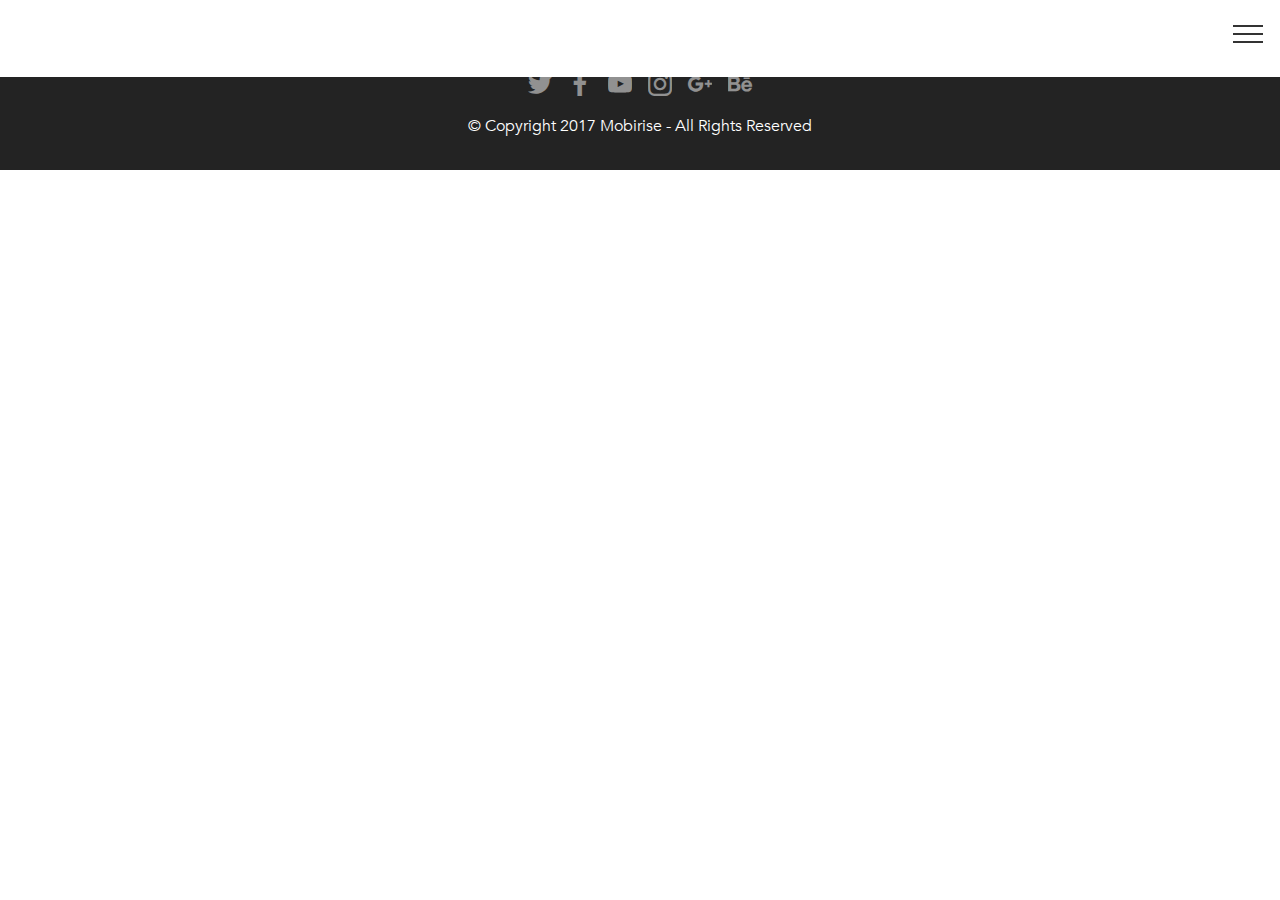
<file: page6.html>
<!DOCTYPE html>
<html>
<head>
  <!-- Site made with Mobirise Website Builder v4.4.1, https://mobirise.com -->
  <meta charset="UTF-8">
  <meta http-equiv="X-UA-Compatible" content="IE=edge">
  <meta name="generator" content="Mobirise v4.4.1, mobirise.com">
  <meta name="viewport" content="width=device-width, initial-scale=1">
  <link rel="shortcut icon" href="assets/images/logo2.png" type="image/x-icon">
  <meta name="description" content="Website Builder Description">
  <title>verslag</title>
  <link rel="stylesheet" href="assets/web/assets/mobirise-icons/mobirise-icons.css">
  <link rel="stylesheet" href="assets/tether/tether.min.css">
  <link rel="stylesheet" href="assets/bootstrap/css/bootstrap.min.css">
  <link rel="stylesheet" href="assets/bootstrap/css/bootstrap-grid.min.css">
  <link rel="stylesheet" href="assets/bootstrap/css/bootstrap-reboot.min.css">
  <link rel="stylesheet" href="assets/dropdown/css/style.css">
  <link rel="stylesheet" href="assets/socicon/css/styles.css">
  <link rel="stylesheet" href="assets/theme/css/style.css">
  <link href="assets/fonts/style.css" rel="stylesheet">
  <link rel="stylesheet" href="assets/mobirise/css/mbr-additional.css" type="text/css">
  
  
  
</head>
<body>
<section class="menu cid-qCmvJfTHeq" once="menu" id="menu2-21" data-rv-view="1346">

    

    <nav class="navbar navbar-expand beta-menu navbar-dropdown align-items-center navbar-fixed-top collapsed">
        <button class="navbar-toggler navbar-toggler-right" type="button" data-toggle="collapse" data-target="#navbarSupportedContent" aria-controls="navbarSupportedContent" aria-expanded="false" aria-label="Toggle navigation">
            <div class="hamburger">
                <span></span>
                <span></span>
                <span></span>
                <span></span>
            </div>
        </button>
        <div class="menu-logo">
            <div class="navbar-brand">
                
                
            </div>
        </div>
        <div class="collapse navbar-collapse" id="navbarSupportedContent">
            <ul class="navbar-nav nav-dropdown nav-right navbar-nav-top-padding" data-app-modern-menu="true"><li class="nav-item"><a class="nav-link link text-black display-4" href="index.html">Home</a></li><li class="nav-item">
                    <a class="nav-link link text-black display-4" href="page5.html">Vooronderzoek</a>
                </li><li class="nav-item"><a class="nav-link link text-black display-4" href="page4.html">Concept</a></li><li class="nav-item"><a class="nav-link link text-black display-4" href="page3.html">Proces</a></li><li class="nav-item"><a class="nav-link link text-black display-4" href="page2.html">Resultaat</a></li>
                <li class="nav-item dropdown">
                    <a class="nav-link link text-black dropdown-toggle display-4" href="https://mobirise.com" data-toggle="dropdown-submenu" aria-expanded="false">
                        Over ons</a><div class="dropdown-menu"><a class="text-black dropdown-item display-4" href="https://mobirise.com">Wie zijn we?</a></div>
                </li></ul>
            
        </div>
    </nav>
</section>

<section class="engine"><a href="https://mobirise.co/b">web site creator</a></section><section once="" class="cid-qCy6q0tuEh" id="footer7-22" data-rv-view="1348">

    

    

    <div class="container">
        <div class="media-container-row align-center mbr-white">
            <div class="row row-links">
                <ul class="foot-menu">
                    
                    
                    
                    
                    
                <li class="foot-menu-item mbr-fonts-style display-7">
                        <a class="text-white mbr-bold" href="#" target="_blank">About us</a>
                    </li><li class="foot-menu-item mbr-fonts-style display-7">
                        <a class="text-white mbr-bold" href="#" target="_blank">Services</a>
                    </li><li class="foot-menu-item mbr-fonts-style display-7">
                        <a class="text-white mbr-bold" href="#" target="_blank">Get In Touch</a>
                    </li><li class="foot-menu-item mbr-fonts-style display-7">
                        <a class="text-white mbr-bold" href="#" target="_blank">Careers</a>
                    </li><li class="foot-menu-item mbr-fonts-style display-7">
                        <a class="text-white mbr-bold" href="#" target="_blank">Work</a>
                    </li></ul>
            </div>
            <div class="row social-row">
                <div class="social-list align-right pb-2">
                    
                    
                    
                    
                    
                    
                <div class="soc-item">
                        <a href="https://twitter.com/mobirise" target="_blank">
                            <span class="socicon-twitter socicon mbr-iconfont mbr-iconfont-social" media-simple="true"></span>
                        </a>
                    </div><div class="soc-item">
                        <a href="https://www.facebook.com/pages/Mobirise/1616226671953247" target="_blank">
                            <span class="socicon-facebook socicon mbr-iconfont mbr-iconfont-social" media-simple="true"></span>
                        </a>
                    </div><div class="soc-item">
                        <a href="https://www.youtube.com/c/mobirise" target="_blank">
                            <span class="socicon-youtube socicon mbr-iconfont mbr-iconfont-social" media-simple="true"></span>
                        </a>
                    </div><div class="soc-item">
                        <a href="https://instagram.com/mobirise" target="_blank">
                            <span class="socicon-instagram socicon mbr-iconfont mbr-iconfont-social" media-simple="true"></span>
                        </a>
                    </div><div class="soc-item">
                        <a href="https://plus.google.com/u/0/+Mobirise" target="_blank">
                            <span class="socicon-googleplus socicon mbr-iconfont mbr-iconfont-social" media-simple="true"></span>
                        </a>
                    </div><div class="soc-item">
                        <a href="https://www.behance.net/Mobirise" target="_blank">
                            <span class="socicon-behance socicon mbr-iconfont mbr-iconfont-social" media-simple="true"></span>
                        </a>
                    </div></div>
            </div>
            <div class="row row-copirayt">
                <p class="mbr-text mb-0 mbr-fonts-style mbr-white align-center display-7">
                    © Copyright 2017 Mobirise - All Rights Reserved
                </p>
            </div>
        </div>
    </div>
</section>


  <script src="assets/web/assets/jquery/jquery.min.js"></script>
  <script src="assets/popper/popper.min.js"></script>
  <script src="assets/tether/tether.min.js"></script>
  <script src="assets/bootstrap/js/bootstrap.min.js"></script>
  <script src="assets/smooth-scroll/smooth-scroll.js"></script>
  <script src="assets/dropdown/js/script.min.js"></script>
  <script src="assets/touch-swipe/jquery.touch-swipe.min.js"></script>
  <script src="assets/theme/js/script.js"></script>
  
  
</body>
</html>
</file>
<file: assets/web/assets/mobirise-icons/mobirise-icons.css>
@font-face {
  font-family: 'MobiriseIcons';
  src:  url('mobirise-icons.eot?spat4u');
  src:  url('mobirise-icons.eot?spat4u#iefix') format('embedded-opentype'),
    url('mobirise-icons.ttf?spat4u') format('truetype'),
    url('mobirise-icons.woff?spat4u') format('woff'),
    url('mobirise-icons.svg?spat4u#MobiriseIcons') format('svg');
  font-weight: normal;
  font-style: normal;
}

[class^="mbri-"], [class*=" mbri-"] {
  /* use !important to prevent issues with browser extensions that change fonts */
  font-family: MobiriseIcons !important;
  speak: none;
  font-style: normal;
  font-weight: normal;
  font-variant: normal;
  text-transform: none;
  line-height: 1;

  /* Better Font Rendering =========== */
  -webkit-font-smoothing: antialiased;
  -moz-osx-font-smoothing: grayscale;
}

.mbri-add-submenu:before {
  content: "\e900";
}
.mbri-alert:before {
  content: "\e901";
}
.mbri-align-center:before {
  content: "\e902";
}
.mbri-align-justify:before {
  content: "\e903";
}
.mbri-align-left:before {
  content: "\e904";
}
.mbri-align-right:before {
  content: "\e905";
}
.mbri-android:before {
  content: "\e906";
}
.mbri-apple:before {
  content: "\e907";
}
.mbri-arrow-down:before {
  content: "\e908";
}
.mbri-arrow-next:before {
  content: "\e909";
}
.mbri-arrow-prev:before {
  content: "\e90a";
}
.mbri-arrow-up:before {
  content: "\e90b";
}
.mbri-bold:before {
  content: "\e90c";
}
.mbri-bookmark:before {
  content: "\e90d";
}
.mbri-bootstrap:before {
  content: "\e90e";
}
.mbri-briefcase:before {
  content: "\e90f";
}
.mbri-browse:before {
  content: "\e910";
}
.mbri-bulleted-list:before {
  content: "\e911";
}
.mbri-calendar:before {
  content: "\e912";
}
.mbri-camera:before {
  content: "\e913";
}
.mbri-cart-add:before {
  content: "\e914";
}
.mbri-cart-full:before {
  content: "\e915";
}
.mbri-cash:before {
  content: "\e916";
}
.mbri-change-style:before {
  content: "\e917";
}
.mbri-chat:before {
  content: "\e918";
}
.mbri-clock:before {
  content: "\e919";
}
.mbri-close:before {
  content: "\e91a";
}
.mbri-cloud:before {
  content: "\e91b";
}
.mbri-code:before {
  content: "\e91c";
}
.mbri-contact-form:before {
  content: "\e91d";
}
.mbri-credit-card:before {
  content: "\e91e";
}
.mbri-cursor-click:before {
  content: "\e91f";
}
.mbri-cust-feedback:before {
  content: "\e920";
}
.mbri-database:before {
  content: "\e921";
}
.mbri-delivery:before {
  content: "\e922";
}
.mbri-desktop:before {
  content: "\e923";
}
.mbri-devices:before {
  content: "\e924";
}
.mbri-down:before {
  content: "\e925";
}
.mbri-download:before {
  content: "\e989";
}
.mbri-drag-n-drop:before {
  content: "\e927";
}
.mbri-drag-n-drop2:before {
  content: "\e928";
}
.mbri-edit:before {
  content: "\e929";
}
.mbri-edit2:before {
  content: "\e92a";
}
.mbri-error:before {
  content: "\e92b";
}
.mbri-extension:before {
  content: "\e92c";
}
.mbri-features:before {
  content: "\e92d";
}
.mbri-file:before {
  content: "\e92e";
}
.mbri-flag:before {
  content: "\e92f";
}
.mbri-folder:before {
  content: "\e930";
}
.mbri-gift:before {
  content: "\e931";
}
.mbri-github:before {
  content: "\e932";
}
.mbri-globe:before {
  content: "\e933";
}
.mbri-globe-2:before {
  content: "\e934";
}
.mbri-growing-chart:before {
  content: "\e935";
}
.mbri-hearth:before {
  content: "\e936";
}
.mbri-help:before {
  content: "\e937";
}
.mbri-home:before {
  content: "\e938";
}
.mbri-hot-cup:before {
  content: "\e939";
}
.mbri-idea:before {
  content: "\e93a";
}
.mbri-image-gallery:before {
  content: "\e93b";
}
.mbri-image-slider:before {
  content: "\e93c";
}
.mbri-info:before {
  content: "\e93d";
}
.mbri-italic:before {
  content: "\e93e";
}
.mbri-key:before {
  content: "\e93f";
}
.mbri-laptop:before {
  content: "\e940";
}
.mbri-layers:before {
  content: "\e941";
}
.mbri-left-right:before {
  content: "\e942";
}
.mbri-left:before {
  content: "\e943";
}
.mbri-letter:before {
  content: "\e944";
}
.mbri-like:before {
  content: "\e945";
}
.mbri-link:before {
  content: "\e946";
}
.mbri-lock:before {
  content: "\e947";
}
.mbri-login:before {
  content: "\e948";
}
.mbri-logout:before {
  content: "\e949";
}
.mbri-magic-stick:before {
  content: "\e94a";
}
.mbri-map-pin:before {
  content: "\e94b";
}
.mbri-menu:before {
  content: "\e94c";
}
.mbri-mobile:before {
  content: "\e94d";
}
.mbri-mobile2:before {
  content: "\e94e";
}
.mbri-mobirise:before {
  content: "\e94f";
}
.mbri-more-horizontal:before {
  content: "\e950";
}
.mbri-more-vertical:before {
  content: "\e951";
}
.mbri-music:before {
  content: "\e952";
}
.mbri-new-file:before {
  content: "\e953";
}
.mbri-numbered-list:before {
  content: "\e954";
}
.mbri-opened-folder:before {
  content: "\e955";
}
.mbri-pages:before {
  content: "\e956";
}
.mbri-paper-plane:before {
  content: "\e957";
}
.mbri-paperclip:before {
  content: "\e958";
}
.mbri-photo:before {
  content: "\e959";
}
.mbri-photos:before {
  content: "\e95a";
}
.mbri-pin:before {
  content: "\e95b";
}
.mbri-play:before {
  content: "\e95c";
}
.mbri-plus:before {
  content: "\e95d";
}
.mbri-preview:before {
  content: "\e95e";
}
.mbri-print:before {
  content: "\e95f";
}
.mbri-protect:before {
  content: "\e960";
}
.mbri-question:before {
  content: "\e961";
}
.mbri-quote-left:before {
  content: "\e962";
}
.mbri-quote-right:before {
  content: "\e963";
}
.mbri-refresh:before {
  content: "\e964";
}
.mbri-responsive:before {
  content: "\e965";
}
.mbri-right:before {
  content: "\e966";
}
.mbri-rocket:before {
  content: "\e967";
}
.mbri-sad-face:before {
  content: "\e968";
}
.mbri-sale:before {
  content: "\e969";
}
.mbri-save:before {
  content: "\e96a";
}
.mbri-search:before {
  content: "\e96b";
}
.mbri-setting:before {
  content: "\e96c";
}
.mbri-setting2:before {
  content: "\e96d";
}
.mbri-setting3:before {
  content: "\e96e";
}
.mbri-share:before {
  content: "\e96f";
}
.mbri-shopping-bag:before {
  content: "\e970";
}
.mbri-shopping-basket:before {
  content: "\e971";
}
.mbri-shopping-cart:before {
  content: "\e972";
}
.mbri-sites:before {
  content: "\e973";
}
.mbri-smile-face:before {
  content: "\e974";
}
.mbri-speed:before {
  content: "\e975";
}
.mbri-star:before {
  content: "\e976";
}
.mbri-success:before {
  content: "\e977";
}
.mbri-sun:before {
  content: "\e978";
}
.mbri-sun2:before {
  content: "\e979";
}
.mbri-tablet:before {
  content: "\e97a";
}
.mbri-tablet-vertical:before {
  content: "\e97b";
}
.mbri-target:before {
  content: "\e97c";
}
.mbri-timer:before {
  content: "\e97d";
}
.mbri-to-ftp:before {
  content: "\e97e";
}
.mbri-to-local-drive:before {
  content: "\e97f";
}
.mbri-touch-swipe:before {
  content: "\e980";
}
.mbri-touch:before {
  content: "\e981";
}
.mbri-trash:before {
  content: "\e982";
}
.mbri-underline:before {
  content: "\e983";
}
.mbri-unlink:before {
  content: "\e984";
}
.mbri-unlock:before {
  content: "\e985";
}
.mbri-up-down:before {
  content: "\e986";
}
.mbri-up:before {
  content: "\e987";
}
.mbri-update:before {
  content: "\e988";
}
.mbri-upload:before {
 content: "\e926"; 
}
.mbri-user:before {
  content: "\e98a";
}
.mbri-user2:before {
  content: "\e98b";
}
.mbri-users:before {
  content: "\e98c";
}
.mbri-video:before {
  content: "\e98d";
}
.mbri-video-play:before {
  content: "\e98e";
}
.mbri-watch:before {
  content: "\e98f";
}
.mbri-website-theme:before {
  content: "\e990";
}
.mbri-wifi:before {
  content: "\e991";
}
.mbri-windows:before {
  content: "\e992";
}
.mbri-zoom-out:before {
  content: "\e993";
}
.mbri-redo:before {
  content: "\e994";
}
.mbri-undo:before {
  content: "\e995";
}
</file>
<file: assets/dropdown/css/style.css>
.navbar-dropdown {
  left: 0;
  padding: 0;
  position: absolute;
  right: 0;
  top: 0;
  transition: all 0.45s ease;
  z-index: 1030;
  background: #282828; }
  .navbar-dropdown .navbar-logo {
    margin-right: 0.8rem;
    transition: margin 0.3s ease-in-out;
    vertical-align: middle; }
    .navbar-dropdown .navbar-logo img {
      height: 3.125rem;
      transition: all 0.3s ease-in-out; }
    .navbar-dropdown .navbar-logo.mbr-iconfont {
      font-size: 3.125rem;
      line-height: 3.125rem; }
  .navbar-dropdown .navbar-caption {
    font-weight: 700;
    white-space: normal;
    vertical-align: -4px;
    line-height: 3.125rem !important; }
    .navbar-dropdown .navbar-caption, .navbar-dropdown .navbar-caption:hover {
      color: inherit;
      text-decoration: none; }
  .navbar-dropdown .mbr-iconfont + .navbar-caption {
    vertical-align: -1px; }
  .navbar-dropdown.navbar-fixed-top {
    position: fixed; }
  .navbar-dropdown .navbar-brand span {
    vertical-align: -4px; }
  .navbar-dropdown.bg-color.transparent {
    background: none; }
  .navbar-dropdown.navbar-short .navbar-brand {
    padding: 0.625rem 0; }
    .navbar-dropdown.navbar-short .navbar-brand span {
      vertical-align: -1px; }
  .navbar-dropdown.navbar-short .navbar-caption {
    line-height: 2.375rem !important;
    vertical-align: -2px; }
  .navbar-dropdown.navbar-short .navbar-logo {
    margin-right: 0.5rem; }
    .navbar-dropdown.navbar-short .navbar-logo img {
      height: 2.375rem; }
    .navbar-dropdown.navbar-short .navbar-logo.mbr-iconfont {
      font-size: 2.375rem;
      line-height: 2.375rem; }
  .navbar-dropdown.navbar-short .mbr-table-cell {
    height: 3.625rem; }
  .navbar-dropdown .navbar-close {
    left: 0.6875rem;
    position: fixed;
    top: 0.75rem;
    z-index: 1000; }
  .navbar-dropdown .hamburger-icon {
    content: "";
    display: inline-block;
    vertical-align: middle;
    width: 16px;
    -webkit-box-shadow: 0 -6px 0 1px #282828,0 0 0 1px #282828,0 6px 0 1px #282828;
    -moz-box-shadow: 0 -6px 0 1px #282828,0 0 0 1px #282828,0 6px 0 1px #282828;
    box-shadow: 0 -6px 0 1px #282828,0 0 0 1px #282828,0 6px 0 1px #282828; }

.dropdown-menu .dropdown-toggle[data-toggle="dropdown-submenu"]::after {
  border-bottom: 0.35em solid transparent;
  border-left: 0.35em solid;
  border-right: 0;
  border-top: 0.35em solid transparent;
  margin-left: 0.3rem; }

.dropdown-menu .dropdown-item:focus {
  outline: 0; }

.nav-dropdown {
  font-size: 0.75rem;
  font-weight: 500;
  height: auto !important; }
  .nav-dropdown .nav-btn {
    padding-left: 1rem; }
  .nav-dropdown .link {
    margin: .667em 1.667em;
    font-weight: 500;
    padding: 0;
    transition: color .2s ease-in-out; }
    .nav-dropdown .link.dropdown-toggle {
      margin-right: 2.583em; }
      .nav-dropdown .link.dropdown-toggle::after {
        margin-left: .25rem;
        border-top: 0.35em solid;
        border-right: 0.35em solid transparent;
        border-left: 0.35em solid transparent;
        border-bottom: 0; }
      .nav-dropdown .link.dropdown-toggle[aria-expanded="true"] {
        margin: 0;
        padding: 0.667em 3.263em  0.667em 1.667em; }
  .nav-dropdown .link::after,
  .nav-dropdown .dropdown-item::after {
    color: inherit; }
  .nav-dropdown .btn {
    font-size: 0.75rem;
    font-weight: 700;
    letter-spacing: 0;
    margin-bottom: 0;
    padding-left: 1.25rem;
    padding-right: 1.25rem; }
  .nav-dropdown .dropdown-menu {
    border-radius: 0;
    border: 0;
    left: 0;
    margin: 0;
    padding-bottom: 1.25rem;
    padding-top: 1.25rem;
    position: relative; }
  .nav-dropdown .dropdown-submenu {
    margin-left: 0.125rem;
    top: 0; }
  .nav-dropdown .dropdown-item {
    font-weight: 500;
    line-height: 2;
    padding: 0.3846em 4.615em 0.3846em 1.5385em;
    position: relative;
    transition: color .2s ease-in-out, background-color .2s ease-in-out; }
    .nav-dropdown .dropdown-item::after {
      margin-top: -0.3077em;
      position: absolute;
      right: 1.1538em;
      top: 50%; }
    .nav-dropdown .dropdown-item:focus, .nav-dropdown .dropdown-item:hover {
      background: none; }

@media (max-width: 767px) {
  .nav-dropdown.navbar-toggleable-sm {
    bottom: 0;
    display: none;
    left: 0;
    overflow-x: hidden;
    position: fixed;
    top: 0;
    transform: translateX(-100%);
    -ms-transform: translateX(-100%);
    -webkit-transform: translateX(-100%);
    width: 18.75rem;
    z-index: 999; } }
.nav-dropdown.navbar-toggleable-xl {
  bottom: 0;
  display: none;
  left: 0;
  overflow-x: hidden;
  position: fixed;
  top: 0;
  transform: translateX(-100%);
  -ms-transform: translateX(-100%);
  -webkit-transform: translateX(-100%);
  width: 18.75rem;
  z-index: 999; }

.nav-dropdown-sm {
  display: block !important;
  overflow-x: hidden;
  overflow: auto;
  padding-top: 3.875rem; }
  .nav-dropdown-sm::after {
    content: "";
    display: block;
    height: 3rem;
    width: 100%; }
  .nav-dropdown-sm.collapse.in ~ .navbar-close {
    display: block !important; }
  .nav-dropdown-sm.collapsing, .nav-dropdown-sm.collapse.in {
    transform: translateX(0);
    -ms-transform: translateX(0);
    -webkit-transform: translateX(0);
    transition: all 0.25s ease-out;
    -webkit-transition: all 0.25s ease-out;
    background: #282828; }
  .nav-dropdown-sm.collapsing[aria-expanded="false"] {
    transform: translateX(-100%);
    -ms-transform: translateX(-100%);
    -webkit-transform: translateX(-100%); }
  .nav-dropdown-sm .nav-item {
    display: block;
    margin-left: 0 !important;
    padding-left: 0; }
  .nav-dropdown-sm .link,
  .nav-dropdown-sm .dropdown-item {
    border-top: 1px dotted rgba(255, 255, 255, 0.1);
    font-size: 0.8125rem;
    line-height: 1.6;
    margin: 0 !important;
    padding: 0.875rem 2.4rem 0.875rem 1.5625rem !important;
    position: relative;
    white-space: normal; }
    .nav-dropdown-sm .link:focus, .nav-dropdown-sm .link:hover,
    .nav-dropdown-sm .dropdown-item:focus,
    .nav-dropdown-sm .dropdown-item:hover {
      background: rgba(0, 0, 0, 0.2) !important;
      color: #c0a375; }
  .nav-dropdown-sm .nav-btn {
    position: relative;
    padding: 1.5625rem 1.5625rem 0 1.5625rem; }
    .nav-dropdown-sm .nav-btn::before {
      border-top: 1px dotted rgba(255, 255, 255, 0.1);
      content: "";
      left: 0;
      position: absolute;
      top: 0;
      width: 100%; }
    .nav-dropdown-sm .nav-btn + .nav-btn {
      padding-top: 0.625rem; }
      .nav-dropdown-sm .nav-btn + .nav-btn::before {
        display: none; }
  .nav-dropdown-sm .btn {
    padding: 0.625rem 0; }
  .nav-dropdown-sm .dropdown-toggle[data-toggle="dropdown-submenu"]::after {
    margin-left: .25rem;
    border-top: 0.35em solid;
    border-right: 0.35em solid transparent;
    border-left: 0.35em solid transparent;
    border-bottom: 0; }
  .nav-dropdown-sm .dropdown-toggle[data-toggle="dropdown-submenu"][aria-expanded="true"]::after {
    border-top: 0;
    border-right: 0.35em solid transparent;
    border-left: 0.35em solid transparent;
    border-bottom: 0.35em solid; }
  .nav-dropdown-sm .dropdown-menu {
    margin: 0;
    padding: 0;
    position: relative;
    top: 0;
    left: 0;
    width: 100%;
    border: 0;
    float: none;
    border-radius: 0;
    background: none; }
  .nav-dropdown-sm .dropdown-submenu {
    left: 100%;
    margin-left: 0.125rem;
    margin-top: -1.25rem;
    top: 0; }

.navbar-toggleable-sm .nav-dropdown .dropdown-menu {
  position: absolute; }

.navbar-toggleable-sm .nav-dropdown .dropdown-submenu {
  left: 100%;
  margin-left: 0.125rem;
  margin-top: -1.25rem;
  top: 0; }

.navbar-toggleable-sm.opened .nav-dropdown .dropdown-menu {
  position: relative; }

.navbar-toggleable-sm.opened .nav-dropdown .dropdown-submenu {
  left: 0;
  margin-left: 00rem;
  margin-top: 0rem;
  top: 0; }

.is-builder .nav-dropdown.collapsing {
  transition: none !important; }

/*# sourceMappingURL=style.css.map */
</file>
<file: assets/socicon/css/styles.css>
@charset "UTF-8";

@font-face {
  font-family: "socicon";
  src:url("../fonts/socicon.eot");
  src:url("../fonts/socicon.eot?#iefix") format("embedded-opentype"),
    url("../fonts/socicon.woff") format("woff"),
    url("../fonts/socicon.ttf") format("truetype"),
    url("../fonts/socicon.svg#socicon") format("svg");
  font-weight: normal;
  font-style: normal;

}

[data-icon]:before {
  font-family: "socicon" !important;
  content: attr(data-icon);
  font-style: normal !important;
  font-weight: normal !important;
  font-variant: normal !important;
  text-transform: none !important;
  speak: none;
  line-height: 1;
  -webkit-font-smoothing: antialiased;
  -moz-osx-font-smoothing: grayscale;
}

[class^="socicon-"]:before,
[class*=" socicon-"]:before {
  font-family: "socicon" !important;
  font-style: normal !important;
  font-weight: normal !important;
  font-variant: normal !important;
  text-transform: none !important;
  speak: none;
  line-height: 1;
  -webkit-font-smoothing: antialiased;
  -moz-osx-font-smoothing: grayscale;
}

.socicon-modelmayhem:before {
  content: "\e000";
}
.socicon-mixcloud:before {
  content: "\e001";
}
.socicon-drupal:before {
  content: "\e002";
}
.socicon-swarm:before {
  content: "\e003";
}
.socicon-istock:before {
  content: "\e004";
}
.socicon-yammer:before {
  content: "\e005";
}
.socicon-ello:before {
  content: "\e006";
}
.socicon-stackoverflow:before {
  content: "\e007";
}
.socicon-persona:before {
  content: "\e008";
}
.socicon-triplej:before {
  content: "\e009";
}
.socicon-houzz:before {
  content: "\e00a";
}
.socicon-rss:before {
  content: "\e00b";
}
.socicon-paypal:before {
  content: "\e00c";
}
.socicon-odnoklassniki:before {
  content: "\e00d";
}
.socicon-airbnb:before {
  content: "\e00e";
}
.socicon-periscope:before {
  content: "\e00f";
}
.socicon-outlook:before {
  content: "\e010";
}
.socicon-coderwall:before {
  content: "\e011";
}
.socicon-tripadvisor:before {
  content: "\e012";
}
.socicon-appnet:before {
  content: "\e013";
}
.socicon-goodreads:before {
  content: "\e014";
}
.socicon-tripit:before {
  content: "\e015";
}
.socicon-lanyrd:before {
  content: "\e016";
}
.socicon-slideshare:before {
  content: "\e017";
}
.socicon-buffer:before {
  content: "\e018";
}
.socicon-disqus:before {
  content: "\e019";
}
.socicon-vkontakte:before {
  content: "\e01a";
}
.socicon-whatsapp:before {
  content: "\e01b";
}
.socicon-patreon:before {
  content: "\e01c";
}
.socicon-storehouse:before {
  content: "\e01d";
}
.socicon-pocket:before {
  content: "\e01e";
}
.socicon-mail:before {
  content: "\e01f";
}
.socicon-blogger:before {
  content: "\e020";
}
.socicon-technorati:before {
  content: "\e021";
}
.socicon-reddit:before {
  content: "\e022";
}
.socicon-dribbble:before {
  content: "\e023";
}
.socicon-stumbleupon:before {
  content: "\e024";
}
.socicon-digg:before {
  content: "\e025";
}
.socicon-envato:before {
  content: "\e026";
}
.socicon-behance:before {
  content: "\e027";
}
.socicon-delicious:before {
  content: "\e028";
}
.socicon-deviantart:before {
  content: "\e029";
}
.socicon-forrst:before {
  content: "\e02a";
}
.socicon-play:before {
  content: "\e02b";
}
.socicon-zerply:before {
  content: "\e02c";
}
.socicon-wikipedia:before {
  content: "\e02d";
}
.socicon-apple:before {
  content: "\e02e";
}
.socicon-flattr:before {
  content: "\e02f";
}
.socicon-github:before {
  content: "\e030";
}
.socicon-renren:before {
  content: "\e031";
}
.socicon-friendfeed:before {
  content: "\e032";
}
.socicon-newsvine:before {
  content: "\e033";
}
.socicon-identica:before {
  content: "\e034";
}
.socicon-bebo:before {
  content: "\e035";
}
.socicon-zynga:before {
  content: "\e036";
}
.socicon-steam:before {
  content: "\e037";
}
.socicon-xbox:before {
  content: "\e038";
}
.socicon-windows:before {
  content: "\e039";
}
.socicon-qq:before {
  content: "\e03a";
}
.socicon-douban:before {
  content: "\e03b";
}
.socicon-meetup:before {
  content: "\e03c";
}
.socicon-playstation:before {
  content: "\e03d";
}
.socicon-android:before {
  content: "\e03e";
}
.socicon-snapchat:before {
  content: "\e03f";
}
.socicon-twitter:before {
  content: "\e040";
}
.socicon-facebook:before {
  content: "\e041";
}
.socicon-googleplus:before {
  content: "\e042";
}
.socicon-pinterest:before {
  content: "\e043";
}
.socicon-foursquare:before {
  content: "\e044";
}
.socicon-yahoo:before {
  content: "\e045";
}
.socicon-skype:before {
  content: "\e046";
}
.socicon-yelp:before {
  content: "\e047";
}
.socicon-feedburner:before {
  content: "\e048";
}
.socicon-linkedin:before {
  content: "\e049";
}
.socicon-viadeo:before {
  content: "\e04a";
}
.socicon-xing:before {
  content: "\e04b";
}
.socicon-myspace:before {
  content: "\e04c";
}
.socicon-soundcloud:before {
  content: "\e04d";
}
.socicon-spotify:before {
  content: "\e04e";
}
.socicon-grooveshark:before {
  content: "\e04f";
}
.socicon-lastfm:before {
  content: "\e050";
}
.socicon-youtube:before {
  content: "\e051";
}
.socicon-vimeo:before {
  content: "\e052";
}
.socicon-dailymotion:before {
  content: "\e053";
}
.socicon-vine:before {
  content: "\e054";
}
.socicon-flickr:before {
  content: "\e055";
}
.socicon-500px:before {
  content: "\e056";
}
.socicon-wordpress:before {
  content: "\e058";
}
.socicon-tumblr:before {
  content: "\e059";
}
.socicon-twitch:before {
  content: "\e05a";
}
.socicon-8tracks:before {
  content: "\e05b";
}
.socicon-amazon:before {
  content: "\e05c";
}
.socicon-icq:before {
  content: "\e05d";
}
.socicon-smugmug:before {
  content: "\e05e";
}
.socicon-ravelry:before {
  content: "\e05f";
}
.socicon-weibo:before {
  content: "\e060";
}
.socicon-baidu:before {
  content: "\e061";
}
.socicon-angellist:before {
  content: "\e062";
}
.socicon-ebay:before {
  content: "\e063";
}
.socicon-imdb:before {
  content: "\e064";
}
.socicon-stayfriends:before {
  content: "\e065";
}
.socicon-residentadvisor:before {
  content: "\e066";
}
.socicon-google:before {
  content: "\e067";
}
.socicon-yandex:before {
  content: "\e068";
}
.socicon-sharethis:before {
  content: "\e069";
}
.socicon-bandcamp:before {
  content: "\e06a";
}
.socicon-itunes:before {
  content: "\e06b";
}
.socicon-deezer:before {
  content: "\e06c";
}
.socicon-telegram:before {
  content: "\e06e";
}
.socicon-openid:before {
  content: "\e06f";
}
.socicon-amplement:before {
  content: "\e070";
}
.socicon-viber:before {
  content: "\e071";
}
.socicon-zomato:before {
  content: "\e072";
}
.socicon-draugiem:before {
  content: "\e074";
}
.socicon-endomodo:before {
  content: "\e075";
}
.socicon-filmweb:before {
  content: "\e076";
}
.socicon-stackexchange:before {
  content: "\e077";
}
.socicon-wykop:before {
  content: "\e078";
}
.socicon-teamspeak:before {
  content: "\e079";
}
.socicon-teamviewer:before {
  content: "\e07a";
}
.socicon-ventrilo:before {
  content: "\e07b";
}
.socicon-younow:before {
  content: "\e07c";
}
.socicon-raidcall:before {
  content: "\e07d";
}
.socicon-mumble:before {
  content: "\e07e";
}
.socicon-medium:before {
  content: "\e06d";
}
.socicon-bebee:before {
  content: "\e07f";
}
.socicon-hitbox:before {
  content: "\e080";
}
.socicon-reverbnation:before {
  content: "\e081";
}
.socicon-formulr:before {
  content: "\e082";
}
.socicon-instagram:before {
  content: "\e057";
}
.socicon-battlenet:before {
  content: "\e083";
}
.socicon-chrome:before {
  content: "\e084";
}
.socicon-discord:before {
  content: "\e086";
}
.socicon-issuu:before {
  content: "\e087";
}
.socicon-macos:before {
  content: "\e088";
}
.socicon-firefox:before {
  content: "\e089";
}
.socicon-opera:before {
  content: "\e08d";
}
.socicon-keybase:before {
  content: "\e090";
}
.socicon-alliance:before {
  content: "\e091";
}
.socicon-livejournal:before {
  content: "\e092";
}
.socicon-googlephotos:before {
  content: "\e093";
}
.socicon-horde:before {
  content: "\e094";
}
.socicon-etsy:before {
  content: "\e095";
}
.socicon-zapier:before {
  content: "\e096";
}
.socicon-google-scholar:before {
  content: "\e097";
}
.socicon-researchgate:before {
  content: "\e098";
}
.socicon-wechat:before {
  content: "\e099";
}
.socicon-strava:before {
  content: "\e09a";
}
.socicon-line:before {
  content: "\e09b";
}
.socicon-lyft:before {
  content: "\e09c";
}
.socicon-uber:before {
  content: "\e09d";
}
.socicon-songkick:before {
  content: "\e09e";
}
.socicon-viewbug:before {
  content: "\e09f";
}
.socicon-googlegroups:before {
  content: "\e0a0";
}
.socicon-quora:before {
  content: "\e073";
}
.socicon-diablo:before {
  content: "\e085";
}
.socicon-blizzard:before {
  content: "\e0a1";
}
.socicon-hearthstone:before {
  content: "\e08b";
}
.socicon-heroes:before {
  content: "\e08a";
}
.socicon-overwatch:before {
  content: "\e08c";
}
.socicon-warcraft:before {
  content: "\e08e";
}
.socicon-starcraft:before {
  content: "\e08f";
}
.socicon-beam:before {
  content: "\e0a2";
}
.socicon-curse:before {
  content: "\e0a3";
}
.socicon-player:before {
  content: "\e0a4";
}
.socicon-streamjar:before {
  content: "\e0a5";
}
.socicon-nintendo:before {
  content: "\e0a6";
}
.socicon-hellocoton:before {
  content: "\e0a7";
}
</file>
<file: assets/theme/css/style.css>
/*!
 * Mobirise v4 theme (https://mobirise.com/)
 * Copyright 2017 Mobirise
 */
section {
  background-color: #eeeeee; }

section,
.container,
.container-fluid {
  position: relative;
  word-wrap: break-word; }

a.mbr-iconfont:hover {
  text-decoration: none; }

.article .lead p, .article .lead ul, .article .lead ol, .article .lead pre, .article .lead blockquote {
  margin-bottom: 0; }

a {
  font-style: normal;
  font-weight: 400;
  cursor: pointer; }
  a, a:hover {
    text-decoration: none; }

figure {
  margin-bottom: 0; }

body {
  color: #232323; }

h1, h2, h3, h4, h5, h6,
.h1, .h2, .h3, .h4, .h5, .h6,
.display-1, .display-2, .display-3, .display-4 {
  line-height: 1;
  word-break: break-word;
  word-wrap: break-word; }

b, strong {
  font-weight: bold; }

blockquote {
  padding: 10px 0 10px 20px;
  position: relative;
  border-left: 2px solid;
  border-color: #ff3366; }

input:-webkit-autofill, input:-webkit-autofill:hover, input:-webkit-autofill:focus, input:-webkit-autofill:active {
  transition-delay: 9999s;
  transition-property: background-color, color; }

textarea[type="hidden"] {
  display: none; }

body {
  position: relative; }

section {
  background-position: 50% 50%;
  background-repeat: no-repeat;
  background-size: cover; }
  section .mbr-background-video,
  section .mbr-background-video-preview {
    position: absolute;
    bottom: 0;
    left: 0;
    right: 0;
    top: 0; }

.hidden {
  visibility: hidden; }

.mbr-z-index20 {
  z-index: 20; }

/*! Base colors */
.mbr-white {
  color: #ffffff; }

.mbr-black {
  color: #000000; }

.mbr-bg-white {
  background-color: #ffffff; }

.mbr-bg-black {
  background-color: #000000; }

/*! Text-aligns */
.align-left {
  text-align: left; }

.align-center {
  text-align: center; }

.align-right {
  text-align: right; }

@media (max-width: 767px) {
  .align-left, .align-center, .align-right, .mbr-section-btn, .mbr-section-title {
    text-align: center; } }
/*! Font-weight  */
.mbr-light {
  font-weight: 300; }

.mbr-regular {
  font-weight: 400; }

.mbr-semibold {
  font-weight: 500; }

.mbr-bold {
  font-weight: 700; }

/*! Media  */
.media-size-item {
  -webkit-flex: 1 1 auto;
  -moz-flex: 1 1 auto;
  -ms-flex: 1 1 auto;
  -o-flex: 1 1 auto;
  flex: 1 1 auto; }

.media-content {
  -webkit-flex-basis: 100%;
  flex-basis: 100%; }

.media-container-row {
  display: -ms-flexbox;
  display: -webkit-flex;
  display: flex;
  -webkit-flex-direction: row;
  -ms-flex-direction: row;
  flex-direction: row;
  -webkit-flex-wrap: wrap;
  -ms-flex-wrap: wrap;
  flex-wrap: wrap;
  -webkit-justify-content: center;
  -ms-flex-pack: center;
  justify-content: center;
  -webkit-align-content: center;
  -ms-flex-line-pack: center;
  align-content: center;
  -webkit-align-items: start;
  -ms-flex-align: start;
  align-items: start; }
  .media-container-row .media-size-item {
    width: 400px; }

.media-container-column {
  display: -ms-flexbox;
  display: -webkit-flex;
  display: flex;
  -webkit-flex-direction: column;
  -ms-flex-direction: column;
  flex-direction: column;
  -webkit-flex-wrap: wrap;
  -ms-flex-wrap: wrap;
  flex-wrap: wrap;
  -webkit-justify-content: center;
  -ms-flex-pack: center;
  justify-content: center;
  -webkit-align-content: center;
  -ms-flex-line-pack: center;
  align-content: center;
  -webkit-align-items: stretch;
  -ms-flex-align: stretch;
  align-items: stretch; }
  .media-container-column > * {
    width: 100%; }

@media (min-width: 992px) {
  .media-container-row {
    -webkit-flex-wrap: nowrap;
    -ms-flex-wrap: nowrap;
    flex-wrap: nowrap; } }
figure {
  overflow: hidden; }

figure[mbr-media-size] {
  transition: width 0.1s; }

.mbr-figure img, .mbr-figure iframe {
  display: block;
  width: 100%; }

.card {
  background-color: transparent;
  border: none; }

.card-img {
  text-align: center;
  flex-shrink: 0; }

.media {
  max-width: 100%;
  margin: 0 auto; }

.mbr-figure {
  -ms-flex-item-align: center;
  -ms-grid-row-align: center;
  -webkit-align-self: center;
  align-self: center; }

.media-container > div {
  max-width: 100%; }

.mbr-figure img, .card-img img {
  width: 100%; }

@media (max-width: 991px) {
  .media-size-item {
    width: auto !important; }

  .media {
    width: auto; }

  .mbr-figure {
    width: 100% !important; } }
/*! Buttons */
.mbr-section-btn {
  margin-left: -.25rem;
  margin-right: -.25rem;
  font-size: 0; }

nav .mbr-section-btn {
  margin-left: 0rem;
  margin-right: 0rem; }

/*! Btn icon margin */
.btn .mbr-iconfont, .btn.btn-sm .mbr-iconfont {
  cursor: pointer;
  margin-right: 0.5rem; }

.btn.btn-md .mbr-iconfont, .btn.btn-md .mbr-iconfont {
  margin-right: 0.8rem; }

.mbr-regular {
  font-weight: 400; }

.mbr-semibold {
  font-weight: 500; }

.mbr-bold {
  font-weight: 700; }

[type="submit"] {
  -webkit-appearance: none; }

/*! Full-screen */
.mbr-fullscreen .mbr-overlay {
  min-height: 100vh; }

.mbr-fullscreen {
  display: flex;
  display: -webkit-flex;
  display: -moz-flex;
  display: -ms-flex;
  display: -o-flex;
  align-items: center;
  -webkit-align-items: center;
  min-height: 100vh;
  padding-top: 3rem;
  padding-bottom: 3rem; }

/*! Map */
.map {
  height: 25rem;
  position: relative; }
  .map iframe {
    width: 100%;
    height: 100%; }

/* Form */
.form-asterisk {
  font-family: initial;
  position: absolute;
  top: -2px;
  font-weight: normal; }

/*! Scroll to top arrow */
.mbr-arrow-up {
  bottom: 25px;
  right: 90px;
  position: fixed;
  text-align: right;
  z-index: 5000;
  color: #ffffff;
  font-size: 32px;
  transform: rotate(180deg);
  -webkit-transform: rotate(180deg); }

.mbr-arrow-up a {
  background: rgba(0, 0, 0, 0.2);
  border-radius: 3px;
  color: #fff;
  display: inline-block;
  height: 60px;
  width: 60px;
  outline-style: none !important;
  position: relative;
  text-decoration: none;
  transition: all .3s ease-in-out;
  cursor: pointer;
  text-align: center; }
  .mbr-arrow-up a:hover {
    background-color: rgba(0, 0, 0, 0.4); }
  .mbr-arrow-up a i {
    line-height: 60px; }

.mbr-arrow-up-icon {
  display: block;
  color: #fff; }

.mbr-arrow-up-icon::before {
  content: "\203a";
  display: inline-block;
  font-family: serif;
  font-size: 32px;
  line-height: 1;
  font-style: normal;
  position: relative;
  top: 6px;
  left: -4px;
  -webkit-transform: rotate(-90deg);
  transform: rotate(-90deg); }

/*! Arrow Down */
.mbr-arrow {
  position: absolute;
  bottom: 45px;
  left: 50%;
  width: 60px;
  height: 60px;
  cursor: pointer;
  background-color: rgba(80, 80, 80, 0.5);
  border-radius: 50%;
  -webkit-transform: translateX(-50%);
  transform: translateX(-50%); }
  .mbr-arrow > a {
    display: inline-block;
    text-decoration: none;
    outline-style: none;
    -webkit-animation: arrowdown 1.7s ease-in-out infinite;
    animation: arrowdown 1.7s ease-in-out infinite; }
    .mbr-arrow > a > i {
      position: absolute;
      top: -2px;
      left: 15px;
      font-size: 2rem; }

@keyframes arrowdown {
  0% {
    transform: translateY(0px);
    -webkit-transform: translateY(0px); }
  50% {
    transform: translateY(-5px);
    -webkit-transform: translateY(-5px); }
  100% {
    transform: translateY(0px);
    -webkit-transform: translateY(0px); } }
@-webkit-keyframes arrowdown {
  0% {
    transform: translateY(0px);
    -webkit-transform: translateY(0px); }
  50% {
    transform: translateY(-5px);
    -webkit-transform: translateY(-5px); }
  100% {
    transform: translateY(0px);
    -webkit-transform: translateY(0px); } }
@media (max-width: 500px) {
  .mbr-arrow-up {
    left: 50%;
    right: auto;
    transform: translateX(-50%) rotate(180deg);
    -webkit-transform: translateX(-50%) rotate(180deg); } }
/*Gradients animation*/
@keyframes gradient-animation {
  from {
    background-position: 0% 100%;
    animation-timing-function: ease-in-out; }
  to {
    background-position: 100% 0%;
    animation-timing-function: ease-in-out; } }
@-webkit-keyframes gradient-animation {
  from {
    background-position: 0% 100%;
    animation-timing-function: ease-in-out; }
  to {
    background-position: 100% 0%;
    animation-timing-function: ease-in-out; } }
.bg-gradient {
  background-size: 200% 200%;
  animation: gradient-animation 5s infinite alternate;
  -webkit-animation: gradient-animation 5s infinite alternate; }

.menu .navbar-brand {
  display: -webkit-flex; }
  .menu .navbar-brand span {
    display: flex;
    display: -webkit-flex; }
  .menu .navbar-brand .navbar-caption-wrap {
    display: -webkit-flex; }
  .menu .navbar-brand .navbar-logo img {
    display: -webkit-flex; }
@media (min-width: 768px) and (max-width: 991px) {
  .menu .navbar-toggleable-sm .navbar-nav {
    display: -webkit-box;
    display: -webkit-flex;
    display: -ms-flexbox; } }
@media (min-width: 992px) {
  .menu .navbar-nav.nav-dropdown {
    display: -webkit-flex; }
  .menu .navbar-toggleable-sm .navbar-collapse {
    display: -webkit-flex !important; } }

/*# sourceMappingURL=style.css.map */
.engine {
	position: absolute;
	text-indent: -2400px;
	text-align: center;
	padding: 0;
	top: 0;
	left: -2400px;
}
</file>
<file: assets/mobirise-gallery/style.css>
/*-------

   Gallery

-------*/
.mbr-gallery .mbr-gallery-item {
  position: relative;
  display: inline-block;
  width: 25%;
  cursor: pointer; }

@media (max-width: 768px) {
  .mbr-gallery .mbr-gallery-item {
    width: 50%; } }
@media (max-width: 400px) {
  .mbr-gallery .mbr-gallery-item {
    width: 100%; } }
.mbr-gallery .icon-focus,
.mbr-gallery .icon-video {
  position: absolute;
  top: calc(50% - 32px);
  left: calc(50% - 24px);
  font-family: 'MobiriseIcons' !important;
  font-size: 3rem !important;
  color: #fff;
  opacity: 0;
  transition: .2s opacity ease-in-out;
  z-index: 5; }

.mbr-gallery .icon-focus::before {
  content: '\e96b'; }

.mbr-gallery .icon-video::before {
  content: '\e95c'; }

.mbr-gallery .mbr-gallery-item > div:hover .icon-focus,
.mbr-gallery .mbr-gallery-item > div:hover .icon-video {
  opacity: 1; }

.mbr-gallery .mbr-gallery-item img {
  width: 100%;
  opacity: 1;
  -webkit-transition: .2s opacity ease-in-out;
  transition: .2s opacity ease-in-out; }

.mbr-gallery .mbr-gallery-item > div:hover img {
  opacity: 1; }

.mbr-gallery .mbr-gallery-item > div {
  background: #fff;
  display: block;
  outline: none;
  position: relative; }

.mbr-gallery .mbr-gallery-item .icon {
  -webkit-transform: translateX(-50%) translateY(-50%);
  -webkit-transition: .2s opacity ease-in-out;
  color: #000;
  font-size: 30px;
  height: 69px;
  left: 50%;
  opacity: 0;
  position: absolute;
  top: 50%;
  transform: translateX(-50%) translateY(-50%);
  transition: .2s opacity ease-in-out;
  width: 69px; }

.mbr-gallery .mbr-gallery-item .icon::after,
.mbr-gallery .mbr-gallery-item .icon::before {
  content: '';
  display: block;
  position: absolute;
  height: 69px;
  width: 1px;
  margin-left: 34.5px;
  background-color: #fff; }

.mbr-gallery .mbr-gallery-item .icon::after {
  width: 69px;
  height: 1px;
  margin-left: 0;
  margin-top: 34.5px; }

.mbr-gallery .mbr-gallery-item > div:hover .icon {
  opacity: 1; }

.mbr-gallery .mbr-gallery-item > div:hover::before {
  opacity: .9; }

.mbr-gallery .mbr-gallery-item > div:hover .mbr-gallery-title {
  background: transparent !important; }

/* remove spacing */
.mbr-gallery .mbr-gallery-row.no-gutter {
  margin: 0; }

.mbr-gallery .mbr-gallery-row.no-gutter .mbr-gallery-item {
  padding: 0; }

/* container */
.mbr-gallery .container.mbr-gallery-layout-default {
  padding: 93px 0; }

/* fix horizontal scrollbar */
.mbr-gallery .mbr-gallery-layout-article,
.mbr-gallery .mbr-gallery-layout-default {
  overflow: hidden; }

/* lightbox */
.mbr-gallery .modal {
  position: fixed;
  overflow: hidden;
  padding-right: 0 !important; }

.mbr-gallery .modal-content {
  border-radius: 0;
  border: none;
  background: transparent; }

.mbr-gallery .modal-body {
  padding: 0; }

.mbr-gallery .modal-body img {
  width: 100%; }

.mbr-gallery .modal .close {
  position: fixed;
  background: #1b1b1b;
  opacity: .5;
  font-size: 35px;
  font-weight: 300;
  width: 70px;
  height: 70px;
  border-radius: 50%;
  color: #fff;
  top: 2.5rem;
  right: 2.5rem;
  line-height: 70px;
  border: none;
  text-align: center;
  text-shadow: none;
  z-index: 5;
  -webkit-transition: opacity .3s ease;
  -moz-transition: opacity .3s ease;
  -o-transition: opacity .3s ease;
  transition: opacity .3s ease;
  font-family: 'MobiriseIcons'; }
  .mbr-gallery .modal .close::before {
    content: '\e91a'; }

.mbr-gallery .modal .close:hover {
  opacity: 1;
  background: #000;
  color: #fff; }

.mbr-gallery .modal-dialog {
  max-width: 100% !important; }

.mbr-gallery .modal.in .modal-dialog {
  margin: 0 auto; }

/* modal back color opacity */
.modal-backdrop.in {
  opacity: .8;
  filter: alpha(opacity=80); }

@media (max-width: 768px) {
  .mbr-gallery .carousel-control,
  .mbr-gallery .carousel-indicators,
  .mbr-gallery .modal .close {
    position: fixed; } }
/* fix fade in effect */
.mbr-gallery .modal.fade .modal-dialog {
  -webkit-transition: margin-top .3s ease-out;
  -moz-transition: margin-top .3s ease-out;
  -o-transition: margin-top .3s ease-out;
  transition: margin-top .3s ease-out; }

.mbr-gallery .modal.fade .modal-dialog,
.mbr-gallery .modal.in .modal-dialog {
  -webkit-transform: none;
  -ms-transform: none;
  -o-transform: none;
  transform: none; }

/*-------

   Slider

-------*/
.mbr-slider .carousel-inner > .active,
.mbr-slider .carousel-inner > .next,
.mbr-slider .carousel-inner > .prev {
  display: table; }

.mbr-slider .carousel-control {
  position: absolute;
  width: 70px;
  height: 70px;
  top: 50%;
  margin-top: -35px;
  line-height: 70px;
  border-radius: 50%;
  font-size: 35px;
  border: 0;
  opacity: .5;
  text-shadow: none;
  z-index: 5;
  color: #fff;
  -webkit-transition: all .2s ease-in-out 0s;
  -o-transition: all .2s ease-in-out 0s;
  transition: all .2s ease-in-out 0s; }

.mbr-gallery .mbr-slider .carousel-control {
  position: fixed; }

@media (max-width: 991px) {
  .mbr-gallery .mbr-slider .carousel-control {
    bottom: 2.5rem;
    margin-top: 0;
    top: auto;
    z-index: 17; } }
.mbr-gallery .mbr-slider .carousel-inner > .active {
  display: block; }

.mbr-slider .carousel-control.left {
  left: 0;
  margin-left: 2.5rem; }

.mbr-slider .carousel-control.right {
  right: 0;
  margin-right: 2.5rem; }

.mbr-slider .carousel-control .icon-next,
.mbr-slider .carousel-control .icon-prev {
  margin-top: -18px;
  font-size: 40px;
  line-height: 27px; }

.mbr-slider .carousel-control:hover {
  background: #1b1b1b;
  color: #fff;
  opacity: 1; }

.mbr-slider .carousel-indicators {
  position: absolute;
  bottom: 0;
  margin-bottom: 1.5rem !important; }

@media (max-width: 543px) {
  .mbr-slider .carousel-indicators {
    display: none; } }
.carousel-indicators .active,
.carousel-indicators li {
  width: 15px;
  height: 15px;
  margin: 3px;
  background: #1b1b1b;
  border: 0;
  opacity: .5; }

.carousel-indicators .active {
  border: 4px solid #1b1b1b;
  background: #fff; }

.carousel-indicators li {
  max-width: 15px;
  max-height: 15px;
  margin: 3px;
  background: #1b1b1b;
  border: 0;
  border-radius: 50%;
  opacity: .5; }

.carousel-indicators li.active {
  border: 4px solid #1b1b1b;
  background: #fff; }

.container .carousel-indicators {
  margin-bottom: 3px; }

.mbr-gallery .mbr-slider .carousel-indicators {
  position: fixed;
  margin-bottom: 2.5rem !important; }

@media (max-width: 991px) {
  .mbr-gallery .mbr-slider .carousel-indicators {
    margin-bottom: 3.625rem !important;
    padding-left: 2.5rem;
    padding-right: 2.5rem; } }
.mbr-slider .carousel-indicators .active,
.mbr-slider .carousel-indicators li {
  width: 20px;
  height: 20px;
  margin: 3px;
  background: #1b1b1b;
  border: 0;
  opacity: .5; }

.mbr-slider .carousel-indicators .active {
  border: 4px solid #1b1b1b;
  background: #fff; }

@media (max-width: 767px) {
  .mbr-slider .carousel-control {
    top: auto;
    bottom: 20px; }

  .mbr-slider > .container .carousel-control {
    margin-bottom: 0; } }
/* boxed slider */
.mbr-slider > .boxed-slider {
  position: relative;
  padding: 93px 0; }

.mbr-slider > .boxed-slider > div {
  position: relative; }

.mbr-slider > .container img {
  width: 100%; }

.mbr-slider > .container img + .row {
  position: absolute;
  top: 50%;
  left: 0;
  right: 0;
  -webkit-transform: translateY(-50%);
  -moz-transform: translateY(-50%);
  transform: translateY(-50%);
  z-index: 2; }

.mbr-slider .mbr-section {
  padding: 0;
  background-attachment: scroll; }

.mbr-slider .mbr-table-cell {
  padding: 0; }

.mbr-slider > .container .carousel-indicators {
  margin-bottom: 3px; }

/* article slider */
.mbr-slider > .article-slider .mbr-section,
.mbr-slider > .article-slider .mbr-section .mbr-table-cell {
  padding-top: 0;
  padding-bottom: 0; }

.modal-backdrop.show {
  opacity: .7; }

.video-container .mbr-background-video iframe {
  width: 100%;
  height: 100%; }

.mbr-gallery-item__hided {
  position: absolute !important;
  left: 0 !important;
  width: 0 !important;
  height: 0;
  padding: 0 !important; }

.mbr-gallery-item__hided img {
  display: none !important; }

.mbr-gallery-item__hided span {
  display: none !important; }

.mbr-gallery-filter {
  padding-top: 30px;
  padding-bottom: 30px;
  text-align: center; }
  .mbr-gallery-filter li {
    display: inline-block;
    padding: 5px 0;
    transition: all .3s ease-out; }
    .mbr-gallery-filter li .btn {
      cursor: pointer; }
  .mbr-gallery-filter.gallery-filter__bg li {
    color: #fff; }
  .mbr-gallery-filter.gallery-filter__bg .active {
    color: #000;
    background-color: #fff; }
  .mbr-gallery-filter ul {
    display: inline-block;
    width: 100%;
    padding-left: 0;
    margin-bottom: 0;
    list-style: none; }

.mbr-gallery-item > div {
  position: relative; }

.mbr-gallery-item--p1 {
  padding: 0.5rem; }

.mbr-gallery-item--p2 {
  padding: 1rem; }

.mbr-gallery-item--p3 {
  padding: 1.5rem; }

.mbr-gallery-item--p4 {
  padding: 2rem; }

.mbr-gallery-item--p5 {
  padding: 2.5rem; }

.mbr-gallery-item--p6 {
  padding: 3rem; }

.mbr-gallery .mbr-gallery-item--p4 {
  width: 33.333%; }

.mbr-gallery .mbr-gallery-item--p6, .mbr-gallery .mbr-gallery-item--p5 {
  width: 50%; }

@media (max-width: 992px) {
  .mbr-gallery-item--p1 {
    padding: 0.5rem; }

  .mbr-gallery-item--p2 {
    padding: 0.8rem; }

  .mbr-gallery-item--p3 {
    padding: 1rem; }

  .mbr-gallery-item--p4 {
    padding: 1.5rem; }

  .mbr-gallery-item--p5 {
    padding: 1.8rem; }

  .mbr-gallery-item--p6 {
    padding: 2rem; }

  .mbr-gallery .mbr-gallery-item--p2,
  .mbr-gallery .mbr-gallery-item--p3 {
    width: 50%; }

  .mbr-gallery .mbr-gallery-item--p6,
  .mbr-gallery .mbr-gallery-item--p5,
  .mbr-gallery .mbr-gallery-item--p4 {
    width: 100%; } }
@media (max-width: 400px) {
  .mbr-gallery .mbr-gallery-item--p3,
  .mbr-gallery .mbr-gallery-item--p2,
  .mbr-gallery .mbr-gallery-item--p1 {
    width: 100%; } }

/*# sourceMappingURL=style.css.map */
</file>
<file: assets/fonts/style.css>
@font-face {
   font-family: 'Avenir-Medium';
   src: url('Avenir-Medium/font.ttf');
}
@font-face {
   font-family: 'Avenir-Book-01';
   src: url('Avenir-Book-01/font.ttf');
}
</file>
<file: assets/mobirise/css/mbr-additional.css>
body {
  font-style: normal;
  line-height: 1.5;
}
.mbr-section-title {
  font-style: normal;
  line-height: 1.2;
}
.mbr-section-subtitle {
  line-height: 1.3;
}
.mbr-text {
  font-style: normal;
  line-height: 1.6;
}
.display-1 {
  font-family: 'Avenir-Medium';
  font-size: 6rem;
}
.display-1 > .mbr-iconfont {
  font-size: 9.6rem;
}
.display-2 {
  font-family: 'Avenir-Medium';
  font-size: 3rem;
}
.display-2 > .mbr-iconfont {
  font-size: 4.8rem;
}
.display-4 {
  font-family: 'Avenir-Book-01';
  font-size: 1.2rem;
}
.display-4 > .mbr-iconfont {
  font-size: 1.92rem;
}
.display-5 {
  font-family: 'Avenir-Book-01';
  font-size: 1.3rem;
}
.display-5 > .mbr-iconfont {
  font-size: 2.08rem;
}
.display-7 {
  font-family: 'Avenir-Book-01';
  font-size: 1rem;
}
.display-7 > .mbr-iconfont {
  font-size: 1.6rem;
}
/* ---- Fluid typography for mobile devices ---- */
/* 1.4 - font scale ratio ( bootstrap == 1.42857 ) */
/* 100vw - current viewport width */
/* (48 - 20)  48 == 48rem == 768px, 20 == 20rem == 320px(minimal supported viewport) */
/* 0.65 - min scale variable, may vary */
@media (max-width: 768px) {
  .display-1 {
    font-size: 4.8rem;
    font-size: calc( 2.75rem + (6 - 2.75) * ((100vw - 20rem) / (48 - 20)));
    line-height: calc( 1.4 * (2.75rem + (6 - 2.75) * ((100vw - 20rem) / (48 - 20))));
  }
  .display-2 {
    font-size: 2.4rem;
    font-size: calc( 1.7rem + (3 - 1.7) * ((100vw - 20rem) / (48 - 20)));
    line-height: calc( 1.4 * (1.7rem + (3 - 1.7) * ((100vw - 20rem) / (48 - 20))));
  }
  .display-4 {
    font-size: 0.96rem;
    font-size: calc( 1.07rem + (1.2 - 1.07) * ((100vw - 20rem) / (48 - 20)));
    line-height: calc( 1.4 * (1.07rem + (1.2 - 1.07) * ((100vw - 20rem) / (48 - 20))));
  }
  .display-5 {
    font-size: 1.04rem;
    font-size: calc( 1.105rem + (1.3 - 1.105) * ((100vw - 20rem) / (48 - 20)));
    line-height: calc( 1.4 * (1.105rem + (1.3 - 1.105) * ((100vw - 20rem) / (48 - 20))));
  }
}
/* Buttons */
.btn {
  font-weight: 500;
  border-width: 2px;
  font-style: normal;
  letter-spacing: 1px;
  margin: .4rem .8rem;
  white-space: normal;
  -webkit-transition: all 0.3s ease-in-out;
  -moz-transition: all 0.3s ease-in-out;
  transition: all 0.3s ease-in-out;
  padding: 1rem 3rem;
  border-radius: 3px;
  display: inline-flex;
  align-items: center;
  justify-content: center;
  word-break: break-word;
}
.btn-sm {
  font-weight: 500;
  letter-spacing: 1px;
  -webkit-transition: all 0.3s ease-in-out;
  -moz-transition: all 0.3s ease-in-out;
  transition: all 0.3s ease-in-out;
  padding: 0.6rem 1.5rem;
  border-radius: 3px;
}
.btn-md {
  font-weight: 500;
  letter-spacing: 1px;
  margin: .4rem .8rem !important;
  -webkit-transition: all 0.3s ease-in-out;
  -moz-transition: all 0.3s ease-in-out;
  transition: all 0.3s ease-in-out;
  padding: 1rem 3rem;
  border-radius: 3px;
}
.btn-lg {
  font-weight: 500;
  letter-spacing: 1px;
  margin: .4rem .8rem !important;
  -webkit-transition: all 0.3s ease-in-out;
  -moz-transition: all 0.3s ease-in-out;
  transition: all 0.3s ease-in-out;
  padding: 1.2rem 3.2rem;
  border-radius: 3px;
}
.bg-primary {
  background-color: #149dcc !important;
}
.bg-success {
  background-color: #f7ed4a !important;
}
.bg-info {
  background-color: #82786e !important;
}
.bg-warning {
  background-color: #879a9f !important;
}
.bg-danger {
  background-color: #b1a374 !important;
}
.btn-primary,
.btn-primary:active {
  background-color: #149dcc;
  border-color: #149dcc;
  color: #ffffff;
}
.btn-primary:hover,
.btn-primary:focus,
.btn-primary.focus,
.btn-primary.active {
  color: #ffffff;
  background-color: #0d6786;
  border-color: #0d6786;
}
.btn-primary.disabled,
.btn-primary:disabled {
  color: #ffffff !important;
  background-color: #0d6786 !important;
  border-color: #0d6786 !important;
}
.btn-secondary,
.btn-secondary:active {
  background-color: #ff3366;
  border-color: #ff3366;
  color: #ffffff;
}
.btn-secondary:hover,
.btn-secondary:focus,
.btn-secondary.focus,
.btn-secondary.active {
  color: #ffffff;
  background-color: #e50039;
  border-color: #e50039;
}
.btn-secondary.disabled,
.btn-secondary:disabled {
  color: #ffffff !important;
  background-color: #e50039 !important;
  border-color: #e50039 !important;
}
.btn-info,
.btn-info:active {
  background-color: #82786e;
  border-color: #82786e;
  color: #ffffff;
}
.btn-info:hover,
.btn-info:focus,
.btn-info.focus,
.btn-info.active {
  color: #ffffff;
  background-color: #59524b;
  border-color: #59524b;
}
.btn-info.disabled,
.btn-info:disabled {
  color: #ffffff !important;
  background-color: #59524b !important;
  border-color: #59524b !important;
}
.btn-success,
.btn-success:active {
  background-color: #f7ed4a;
  border-color: #f7ed4a;
  color: #ffffff;
}
.btn-success:hover,
.btn-success:focus,
.btn-success.focus,
.btn-success.active {
  color: #ffffff;
  background-color: #eadd0a;
  border-color: #eadd0a;
}
.btn-success.disabled,
.btn-success:disabled {
  color: #ffffff !important;
  background-color: #eadd0a !important;
  border-color: #eadd0a !important;
}
.btn-warning,
.btn-warning:active {
  background-color: #879a9f;
  border-color: #879a9f;
  color: #ffffff;
}
.btn-warning:hover,
.btn-warning:focus,
.btn-warning.focus,
.btn-warning.active {
  color: #ffffff;
  background-color: #617479;
  border-color: #617479;
}
.btn-warning.disabled,
.btn-warning:disabled {
  color: #ffffff !important;
  background-color: #617479 !important;
  border-color: #617479 !important;
}
.btn-danger,
.btn-danger:active {
  background-color: #b1a374;
  border-color: #b1a374;
  color: #ffffff;
}
.btn-danger:hover,
.btn-danger:focus,
.btn-danger.focus,
.btn-danger.active {
  color: #ffffff;
  background-color: #8b7d4e;
  border-color: #8b7d4e;
}
.btn-danger.disabled,
.btn-danger:disabled {
  color: #ffffff !important;
  background-color: #8b7d4e !important;
  border-color: #8b7d4e !important;
}
.btn-white {
  color: #333333 !important;
}
.btn-white,
.btn-white:active {
  background-color: #ffffff;
  border-color: #ffffff;
  color: #ffffff;
}
.btn-white:hover,
.btn-white:focus,
.btn-white.focus,
.btn-white.active {
  color: #ffffff;
  background-color: #d4d4d4;
  border-color: #d4d4d4;
}
.btn-white.disabled,
.btn-white:disabled {
  color: #ffffff !important;
  background-color: #d4d4d4 !important;
  border-color: #d4d4d4 !important;
}
.btn-black,
.btn-black:active {
  background-color: #333333;
  border-color: #333333;
  color: #ffffff;
}
.btn-black:hover,
.btn-black:focus,
.btn-black.focus,
.btn-black.active {
  color: #ffffff;
  background-color: #0d0d0d;
  border-color: #0d0d0d;
}
.btn-black.disabled,
.btn-black:disabled {
  color: #ffffff !important;
  background-color: #0d0d0d !important;
  border-color: #0d0d0d !important;
}
.btn-primary-outline,
.btn-primary-outline:active {
  background: none;
  border-color: #0b566f;
  color: #0b566f;
}
.btn-primary-outline:hover,
.btn-primary-outline:focus,
.btn-primary-outline.focus,
.btn-primary-outline.active {
  color: #ffffff;
  background-color: #149dcc;
  border-color: #149dcc;
}
.btn-primary-outline.disabled,
.btn-primary-outline:disabled {
  color: #ffffff !important;
  background-color: #149dcc !important;
  border-color: #149dcc !important;
}
.btn-secondary-outline,
.btn-secondary-outline:active {
  background: none;
  border-color: #cc0033;
  color: #cc0033;
}
.btn-secondary-outline:hover,
.btn-secondary-outline:focus,
.btn-secondary-outline.focus,
.btn-secondary-outline.active {
  color: #ffffff;
  background-color: #ff3366;
  border-color: #ff3366;
}
.btn-secondary-outline.disabled,
.btn-secondary-outline:disabled {
  color: #ffffff !important;
  background-color: #ff3366 !important;
  border-color: #ff3366 !important;
}
.btn-info-outline,
.btn-info-outline:active {
  background: none;
  border-color: #4b453f;
  color: #4b453f;
}
.btn-info-outline:hover,
.btn-info-outline:focus,
.btn-info-outline.focus,
.btn-info-outline.active {
  color: #ffffff;
  background-color: #82786e;
  border-color: #82786e;
}
.btn-info-outline.disabled,
.btn-info-outline:disabled {
  color: #ffffff !important;
  background-color: #82786e !important;
  border-color: #82786e !important;
}
.btn-success-outline,
.btn-success-outline:active {
  background: none;
  border-color: #d2c609;
  color: #d2c609;
}
.btn-success-outline:hover,
.btn-success-outline:focus,
.btn-success-outline.focus,
.btn-success-outline.active {
  color: #ffffff;
  background-color: #f7ed4a;
  border-color: #f7ed4a;
}
.btn-success-outline.disabled,
.btn-success-outline:disabled {
  color: #ffffff !important;
  background-color: #f7ed4a !important;
  border-color: #f7ed4a !important;
}
.btn-warning-outline,
.btn-warning-outline:active {
  background: none;
  border-color: #55666b;
  color: #55666b;
}
.btn-warning-outline:hover,
.btn-warning-outline:focus,
.btn-warning-outline.focus,
.btn-warning-outline.active {
  color: #ffffff;
  background-color: #879a9f;
  border-color: #879a9f;
}
.btn-warning-outline.disabled,
.btn-warning-outline:disabled {
  color: #ffffff !important;
  background-color: #879a9f !important;
  border-color: #879a9f !important;
}
.btn-danger-outline,
.btn-danger-outline:active {
  background: none;
  border-color: #7a6e45;
  color: #7a6e45;
}
.btn-danger-outline:hover,
.btn-danger-outline:focus,
.btn-danger-outline.focus,
.btn-danger-outline.active {
  color: #ffffff;
  background-color: #b1a374;
  border-color: #b1a374;
}
.btn-danger-outline.disabled,
.btn-danger-outline:disabled {
  color: #ffffff !important;
  background-color: #b1a374 !important;
  border-color: #b1a374 !important;
}
.btn-black-outline,
.btn-black-outline:active {
  background: none;
  border-color: #000000;
  color: #000000;
}
.btn-black-outline:hover,
.btn-black-outline:focus,
.btn-black-outline.focus,
.btn-black-outline.active {
  color: #ffffff;
  background-color: #333333;
  border-color: #333333;
}
.btn-black-outline.disabled,
.btn-black-outline:disabled {
  color: #ffffff !important;
  background-color: #333333 !important;
  border-color: #333333 !important;
}
.btn-white-outline,
.btn-white-outline:active,
.btn-white-outline.active {
  background: none;
  border-color: #ffffff;
  color: #ffffff;
}
.btn-white-outline:hover,
.btn-white-outline:focus,
.btn-white-outline.focus {
  color: #333333;
  background-color: #ffffff;
  border-color: #ffffff;
}
.text-primary {
  color: #149dcc !important;
}
.text-secondary {
  color: #ff3366 !important;
}
.text-success {
  color: #f7ed4a !important;
}
.text-info {
  color: #82786e !important;
}
.text-warning {
  color: #879a9f !important;
}
.text-danger {
  color: #b1a374 !important;
}
.text-white {
  color: #ffffff !important;
}
.text-black {
  color: #000000 !important;
}
a.text-primary:hover,
a.text-primary:focus {
  color: #0b566f !important;
}
a.text-secondary:hover,
a.text-secondary:focus {
  color: #cc0033 !important;
}
a.text-success:hover,
a.text-success:focus {
  color: #d2c609 !important;
}
a.text-info:hover,
a.text-info:focus {
  color: #4b453f !important;
}
a.text-warning:hover,
a.text-warning:focus {
  color: #55666b !important;
}
a.text-danger:hover,
a.text-danger:focus {
  color: #7a6e45 !important;
}
a.text-white:hover,
a.text-white:focus {
  color: #b3b3b3 !important;
}
a.text-black:hover,
a.text-black:focus {
  color: #4d4d4d !important;
}
.alert-success {
  background-color: #70c770;
}
.alert-info {
  background-color: #82786e;
}
.alert-warning {
  background-color: #879a9f;
}
.alert-danger {
  background-color: #b1a374;
}
.mbr-section-btn a.btn:not(.btn-form) {
  border-radius: 100px;
}
.mbr-section-btn a.btn:not(.btn-form):hover {
  box-shadow: 0 10px 40px 0 rgba(0, 0, 0, 0.2);
}
.mbr-gallery-filter li a {
  border-radius: 100px !important;
}
.mbr-gallery-filter li.active .btn {
  background-color: #149dcc;
  border-color: #149dcc;
  color: #ffffff;
}
.mbr-gallery-filter li.active .btn:focus {
  box-shadow: none;
}
.nav-tabs .nav-link {
  border-radius: 100px !important;
}
.btn-form {
  border-radius: 0;
}
.btn-form:hover {
  cursor: pointer;
}
a,
a:hover {
  color: #149dcc;
}
.mbr-plan-header.bg-primary .mbr-plan-subtitle,
.mbr-plan-header.bg-primary .mbr-plan-price-desc {
  color: #b4e6f8;
}
.mbr-plan-header.bg-success .mbr-plan-subtitle,
.mbr-plan-header.bg-success .mbr-plan-price-desc {
  color: #ffffff;
}
.mbr-plan-header.bg-info .mbr-plan-subtitle,
.mbr-plan-header.bg-info .mbr-plan-price-desc {
  color: #beb8b2;
}
.mbr-plan-header.bg-warning .mbr-plan-subtitle,
.mbr-plan-header.bg-warning .mbr-plan-price-desc {
  color: #ced6d8;
}
.mbr-plan-header.bg-danger .mbr-plan-subtitle,
.mbr-plan-header.bg-danger .mbr-plan-price-desc {
  color: #dfd9c6;
}
/* Scroll to top button*/
.scrollToTop_wraper {
  opacity: 0 !important;
}
/* Others*/
.note-check a[data-value=Rubik] {
  font-style: normal;
}
.mbr-arrow a {
  color: #ffffff;
}
.form-control-label {
  position: relative;
  cursor: pointer;
  margin-bottom: .357em;
  padding: 0;
}
.alert {
  color: #ffffff;
  border-radius: 0;
  border: 0;
  font-size: .875rem;
  line-height: 1.5;
  margin-bottom: 1.875rem;
  padding: 1.25rem;
  position: relative;
}
.alert.alert-form::after {
  background-color: inherit;
  bottom: -7px;
  content: "";
  display: block;
  height: 14px;
  left: 50%;
  margin-left: -7px;
  position: absolute;
  transform: rotate(45deg);
  width: 14px;
}
.form-control {
  background-color: #f5f5f5;
  box-shadow: none;
  color: #565656;
  font-family: 'Avenir-Book-01';
  font-size: 1rem;
  line-height: 1.43;
  min-height: 3.5em;
  padding: 1.07em .5em;
}
.form-control > .mbr-iconfont {
  font-size: 1.6rem;
}
.form-control,
.form-control:focus {
  border: 1px solid #e8e8e8;
}
.form-active .form-control:invalid {
  border-color: red;
}
.mbr-overlay {
  background-color: #000;
  bottom: 0;
  left: 0;
  opacity: .5;
  position: absolute;
  right: 0;
  top: 0;
  z-index: 0;
}
blockquote {
  font-style: italic;
  padding: 10px 0 10px 20px;
  font-size: 1.09rem;
  position: relative;
  border-color: #149dcc;
  border-width: 3px;
}
ul,
ol,
pre,
blockquote {
  margin-bottom: 2.3125rem;
}
pre {
  background: #f4f4f4;
  padding: 10px 24px;
  white-space: pre-wrap;
}
.inactive {
  -webkit-user-select: none;
  -moz-user-select: none;
  -ms-user-select: none;
  user-select: none;
  pointer-events: none;
  -webkit-user-drag: none;
  user-drag: none;
}
.mbr-section__comments .row {
  justify-content: center;
}
/* Forms */
.mbr-form .btn {
  margin: .4rem 0;
}
.mbr-form .input-group-btn a.btn {
  border-radius: 100px !important;
}
.mbr-form .input-group-btn a.btn:hover {
  box-shadow: 0 10px 40px 0 rgba(0, 0, 0, 0.2);
}
.mbr-form .input-group-btn button[type="submit"] {
  border-radius: 100px !important;
  padding: 1rem 3rem;
}
.mbr-form .input-group-btn button[type="submit"]:hover {
  box-shadow: 0 10px 40px 0 rgba(0, 0, 0, 0.2);
}
.form2 .form-control {
  border-top-left-radius: 100px;
  border-bottom-left-radius: 100px;
}
.form2 .input-group-btn a.btn {
  border-top-left-radius: 0 !important;
  border-bottom-left-radius: 0 !important;
}
.form2 .input-group-btn button[type="submit"] {
  border-top-left-radius: 0 !important;
  border-bottom-left-radius: 0 !important;
}
.form3 input[type="email"] {
  border-radius: 100px !important;
}
@media (max-width: 349px) {
  .form2 input[type="email"] {
    border-radius: 100px !important;
  }
  .form2 .input-group-btn a.btn {
    border-radius: 100px !important;
  }
  .form2 .input-group-btn button[type="submit"] {
    border-radius: 100px !important;
  }
}
@media (max-width: 767px) {
  .btn {
    font-size: .75rem !important;
  }
  .btn .mbr-iconfont {
    font-size: 1rem !important;
  }
}
/* Social block */
.btn-social {
  font-size: 20px;
  border-radius: 50%;
  padding: 0;
  width: 44px;
  height: 44px;
  line-height: 44px;
  text-align: center;
  position: relative;
  border: 2px solid #c0a375;
  border-color: #149dcc;
  color: #232323;
  cursor: pointer;
}
.btn-social i {
  top: 0;
  line-height: 44px;
  width: 44px;
}
.btn-social:hover {
  color: #fff;
  background: #149dcc;
}
.btn-social + .btn {
  margin-left: .1rem;
}
/* Footer */
.mbr-footer-content li::before,
.mbr-footer .mbr-contacts li::before {
  background: #149dcc;
}
.mbr-footer-content li a:hover,
.mbr-footer .mbr-contacts li a:hover {
  color: #149dcc;
}
.footer3 input[type="email"],
.footer4 input[type="email"] {
  border-radius: 100px !important;
}
.footer3 .input-group-btn a.btn,
.footer4 .input-group-btn a.btn {
  border-radius: 100px !important;
}
.footer3 .input-group-btn button[type="submit"],
.footer4 .input-group-btn button[type="submit"] {
  border-radius: 100px !important;
}
/* Headers*/
.header13 .form-inline input[type="email"],
.header14 .form-inline input[type="email"] {
  border-radius: 100px;
}
.header13 .form-inline input[type="text"],
.header14 .form-inline input[type="text"] {
  border-radius: 100px;
}
.header13 .form-inline input[type="tel"],
.header14 .form-inline input[type="tel"] {
  border-radius: 100px;
}
.header13 .form-inline a.btn,
.header14 .form-inline a.btn {
  border-radius: 100px;
}
.header13 .form-inline button,
.header14 .form-inline button {
  border-radius: 100px !important;
}
.offset-1 {
  margin-left: 8.33333%;
}
.offset-2 {
  margin-left: 16.66667%;
}
.offset-3 {
  margin-left: 25%;
}
.offset-4 {
  margin-left: 33.33333%;
}
.offset-5 {
  margin-left: 41.66667%;
}
.offset-6 {
  margin-left: 50%;
}
.offset-7 {
  margin-left: 58.33333%;
}
.offset-8 {
  margin-left: 66.66667%;
}
.offset-9 {
  margin-left: 75%;
}
.offset-10 {
  margin-left: 83.33333%;
}
.offset-11 {
  margin-left: 91.66667%;
}
@media (min-width: 576px) {
  .offset-sm-0 {
    margin-left: 0%;
  }
  .offset-sm-1 {
    margin-left: 8.33333%;
  }
  .offset-sm-2 {
    margin-left: 16.66667%;
  }
  .offset-sm-3 {
    margin-left: 25%;
  }
  .offset-sm-4 {
    margin-left: 33.33333%;
  }
  .offset-sm-5 {
    margin-left: 41.66667%;
  }
  .offset-sm-6 {
    margin-left: 50%;
  }
  .offset-sm-7 {
    margin-left: 58.33333%;
  }
  .offset-sm-8 {
    margin-left: 66.66667%;
  }
  .offset-sm-9 {
    margin-left: 75%;
  }
  .offset-sm-10 {
    margin-left: 83.33333%;
  }
  .offset-sm-11 {
    margin-left: 91.66667%;
  }
}
@media (min-width: 768px) {
  .offset-md-0 {
    margin-left: 0%;
  }
  .offset-md-1 {
    margin-left: 8.33333%;
  }
  .offset-md-2 {
    margin-left: 16.66667%;
  }
  .offset-md-3 {
    margin-left: 25%;
  }
  .offset-md-4 {
    margin-left: 33.33333%;
  }
  .offset-md-5 {
    margin-left: 41.66667%;
  }
  .offset-md-6 {
    margin-left: 50%;
  }
  .offset-md-7 {
    margin-left: 58.33333%;
  }
  .offset-md-8 {
    margin-left: 66.66667%;
  }
  .offset-md-9 {
    margin-left: 75%;
  }
  .offset-md-10 {
    margin-left: 83.33333%;
  }
  .offset-md-11 {
    margin-left: 91.66667%;
  }
}
@media (min-width: 992px) {
  .offset-lg-0 {
    margin-left: 0%;
  }
  .offset-lg-1 {
    margin-left: 8.33333%;
  }
  .offset-lg-2 {
    margin-left: 16.66667%;
  }
  .offset-lg-3 {
    margin-left: 25%;
  }
  .offset-lg-4 {
    margin-left: 33.33333%;
  }
  .offset-lg-5 {
    margin-left: 41.66667%;
  }
  .offset-lg-6 {
    margin-left: 50%;
  }
  .offset-lg-7 {
    margin-left: 58.33333%;
  }
  .offset-lg-8 {
    margin-left: 66.66667%;
  }
  .offset-lg-9 {
    margin-left: 75%;
  }
  .offset-lg-10 {
    margin-left: 83.33333%;
  }
  .offset-lg-11 {
    margin-left: 91.66667%;
  }
}
@media (min-width: 1200px) {
  .offset-xl-0 {
    margin-left: 0%;
  }
  .offset-xl-1 {
    margin-left: 8.33333%;
  }
  .offset-xl-2 {
    margin-left: 16.66667%;
  }
  .offset-xl-3 {
    margin-left: 25%;
  }
  .offset-xl-4 {
    margin-left: 33.33333%;
  }
  .offset-xl-5 {
    margin-left: 41.66667%;
  }
  .offset-xl-6 {
    margin-left: 50%;
  }
  .offset-xl-7 {
    margin-left: 58.33333%;
  }
  .offset-xl-8 {
    margin-left: 66.66667%;
  }
  .offset-xl-9 {
    margin-left: 75%;
  }
  .offset-xl-10 {
    margin-left: 83.33333%;
  }
  .offset-xl-11 {
    margin-left: 91.66667%;
  }
}
.navbar-toggler {
  -webkit-align-self: flex-start;
  -ms-flex-item-align: start;
  align-self: flex-start;
  padding: 0.25rem 0.75rem;
  font-size: 1.25rem;
  line-height: 1;
  background: transparent;
  border: 1px solid transparent;
  -webkit-border-radius: 0.25rem;
  border-radius: 0.25rem;
}
.navbar-toggler:focus,
.navbar-toggler:hover {
  text-decoration: none;
}
.navbar-toggler-icon {
  display: inline-block;
  width: 1.5em;
  height: 1.5em;
  vertical-align: middle;
  content: "";
  background: no-repeat center center;
  -webkit-background-size: 100% 100%;
  -o-background-size: 100% 100%;
  background-size: 100% 100%;
}
.navbar-toggler-left {
  position: absolute;
  left: 1rem;
}
.navbar-toggler-right {
  position: absolute;
  right: 1rem;
}
@media (max-width: 575px) {
  .navbar-toggleable .navbar-nav .dropdown-menu {
    position: static;
    float: none;
  }
  .navbar-toggleable > .container {
    padding-right: 0;
    padding-left: 0;
  }
}
@media (min-width: 576px) {
  .navbar-toggleable {
    -webkit-box-orient: horizontal;
    -webkit-box-direction: normal;
    -webkit-flex-direction: row;
    -ms-flex-direction: row;
    flex-direction: row;
    -webkit-flex-wrap: nowrap;
    -ms-flex-wrap: nowrap;
    flex-wrap: nowrap;
    -webkit-box-align: center;
    -webkit-align-items: center;
    -ms-flex-align: center;
    align-items: center;
  }
  .navbar-toggleable .navbar-nav {
    -webkit-box-orient: horizontal;
    -webkit-box-direction: normal;
    -webkit-flex-direction: row;
    -ms-flex-direction: row;
    flex-direction: row;
  }
  .navbar-toggleable .navbar-nav .nav-link {
    padding-right: .5rem;
    padding-left: .5rem;
  }
  .navbar-toggleable > .container {
    display: -webkit-box;
    display: -webkit-flex;
    display: -ms-flexbox;
    display: flex;
    -webkit-flex-wrap: nowrap;
    -ms-flex-wrap: nowrap;
    flex-wrap: nowrap;
    -webkit-box-align: center;
    -webkit-align-items: center;
    -ms-flex-align: center;
    align-items: center;
  }
  .navbar-toggleable .navbar-collapse {
    display: -webkit-box !important;
    display: -webkit-flex !important;
    display: -ms-flexbox !important;
    display: flex !important;
    width: 100%;
  }
  .navbar-toggleable .navbar-toggler {
    display: none;
  }
}
@media (max-width: 767px) {
  .navbar-toggleable-sm .navbar-nav .dropdown-menu {
    position: static;
    float: none;
  }
  .navbar-toggleable-sm > .container {
    padding-right: 0;
    padding-left: 0;
  }
}
@media (min-width: 768px) {
  .navbar-toggleable-sm {
    -webkit-box-orient: horizontal;
    -webkit-box-direction: normal;
    -webkit-flex-direction: row;
    -ms-flex-direction: row;
    flex-direction: row;
    -webkit-flex-wrap: nowrap;
    -ms-flex-wrap: nowrap;
    flex-wrap: nowrap;
    -webkit-box-align: center;
    -webkit-align-items: center;
    -ms-flex-align: center;
    align-items: center;
  }
  .navbar-toggleable-sm .navbar-nav {
    -webkit-box-orient: horizontal;
    -webkit-box-direction: normal;
    -webkit-flex-direction: row;
    -ms-flex-direction: row;
    flex-direction: row;
  }
  .navbar-toggleable-sm .navbar-nav .nav-link {
    padding-right: .5rem;
    padding-left: .5rem;
  }
  .navbar-toggleable-sm > .container {
    display: -webkit-box;
    display: -webkit-flex;
    display: -ms-flexbox;
    display: flex;
    -webkit-flex-wrap: nowrap;
    -ms-flex-wrap: nowrap;
    flex-wrap: nowrap;
    -webkit-box-align: center;
    -webkit-align-items: center;
    -ms-flex-align: center;
    align-items: center;
  }
  .navbar-toggleable-sm .navbar-collapse {
    display: -webkit-box !important;
    display: -webkit-flex !important;
    display: -ms-flexbox !important;
    display: flex !important;
    width: 100%;
  }
  .navbar-toggleable-sm .navbar-toggler {
    display: none;
  }
}
@media (max-width: 991px) {
  .navbar-toggleable-md .navbar-nav .dropdown-menu {
    position: static;
    float: none;
  }
  .navbar-toggleable-md > .container {
    padding-right: 0;
    padding-left: 0;
  }
}
@media (min-width: 992px) {
  .navbar-toggleable-md {
    -webkit-box-orient: horizontal;
    -webkit-box-direction: normal;
    -webkit-flex-direction: row;
    -ms-flex-direction: row;
    flex-direction: row;
    -webkit-flex-wrap: nowrap;
    -ms-flex-wrap: nowrap;
    flex-wrap: nowrap;
    -webkit-box-align: center;
    -webkit-align-items: center;
    -ms-flex-align: center;
    align-items: center;
  }
  .navbar-toggleable-md .navbar-nav {
    -webkit-box-orient: horizontal;
    -webkit-box-direction: normal;
    -webkit-flex-direction: row;
    -ms-flex-direction: row;
    flex-direction: row;
  }
  .navbar-toggleable-md .navbar-nav .nav-link {
    padding-right: .5rem;
    padding-left: .5rem;
  }
  .navbar-toggleable-md > .container {
    display: -webkit-box;
    display: -webkit-flex;
    display: -ms-flexbox;
    display: flex;
    -webkit-flex-wrap: nowrap;
    -ms-flex-wrap: nowrap;
    flex-wrap: nowrap;
    -webkit-box-align: center;
    -webkit-align-items: center;
    -ms-flex-align: center;
    align-items: center;
  }
  .navbar-toggleable-md .navbar-collapse {
    display: -webkit-box !important;
    display: -webkit-flex !important;
    display: -ms-flexbox !important;
    display: flex !important;
    width: 100%;
  }
  .navbar-toggleable-md .navbar-toggler {
    display: none;
  }
}
@media (max-width: 1199px) {
  .navbar-toggleable-lg .navbar-nav .dropdown-menu {
    position: static;
    float: none;
  }
  .navbar-toggleable-lg > .container {
    padding-right: 0;
    padding-left: 0;
  }
}
@media (min-width: 1200px) {
  .navbar-toggleable-lg {
    -webkit-box-orient: horizontal;
    -webkit-box-direction: normal;
    -webkit-flex-direction: row;
    -ms-flex-direction: row;
    flex-direction: row;
    -webkit-flex-wrap: nowrap;
    -ms-flex-wrap: nowrap;
    flex-wrap: nowrap;
    -webkit-box-align: center;
    -webkit-align-items: center;
    -ms-flex-align: center;
    align-items: center;
  }
  .navbar-toggleable-lg .navbar-nav {
    -webkit-box-orient: horizontal;
    -webkit-box-direction: normal;
    -webkit-flex-direction: row;
    -ms-flex-direction: row;
    flex-direction: row;
  }
  .navbar-toggleable-lg .navbar-nav .nav-link {
    padding-right: .5rem;
    padding-left: .5rem;
  }
  .navbar-toggleable-lg > .container {
    display: -webkit-box;
    display: -webkit-flex;
    display: -ms-flexbox;
    display: flex;
    -webkit-flex-wrap: nowrap;
    -ms-flex-wrap: nowrap;
    flex-wrap: nowrap;
    -webkit-box-align: center;
    -webkit-align-items: center;
    -ms-flex-align: center;
    align-items: center;
  }
  .navbar-toggleable-lg .navbar-collapse {
    display: -webkit-box !important;
    display: -webkit-flex !important;
    display: -ms-flexbox !important;
    display: flex !important;
    width: 100%;
  }
  .navbar-toggleable-lg .navbar-toggler {
    display: none;
  }
}
.navbar-toggleable-xl {
  -webkit-box-orient: horizontal;
  -webkit-box-direction: normal;
  -webkit-flex-direction: row;
  -ms-flex-direction: row;
  flex-direction: row;
  -webkit-flex-wrap: nowrap;
  -ms-flex-wrap: nowrap;
  flex-wrap: nowrap;
  -webkit-box-align: center;
  -webkit-align-items: center;
  -ms-flex-align: center;
  align-items: center;
}
.navbar-toggleable-xl .navbar-nav .dropdown-menu {
  position: static;
  float: none;
}
.navbar-toggleable-xl > .container {
  padding-right: 0;
  padding-left: 0;
}
.navbar-toggleable-xl .navbar-nav {
  -webkit-box-orient: horizontal;
  -webkit-box-direction: normal;
  -webkit-flex-direction: row;
  -ms-flex-direction: row;
  flex-direction: row;
}
.navbar-toggleable-xl .navbar-nav .nav-link {
  padding-right: .5rem;
  padding-left: .5rem;
}
.navbar-toggleable-xl > .container {
  display: -webkit-box;
  display: -webkit-flex;
  display: -ms-flexbox;
  display: flex;
  -webkit-flex-wrap: nowrap;
  -ms-flex-wrap: nowrap;
  flex-wrap: nowrap;
  -webkit-box-align: center;
  -webkit-align-items: center;
  -ms-flex-align: center;
  align-items: center;
}
.navbar-toggleable-xl .navbar-collapse {
  display: -webkit-box !important;
  display: -webkit-flex !important;
  display: -ms-flexbox !important;
  display: flex !important;
  width: 100%;
}
.navbar-toggleable-xl .navbar-toggler {
  display: none;
}
.card-img {
  width: auto;
}
.menu .navbar.collapsed:not(.beta-menu) {
  flex-direction: column;
}
.carousel-item.active,
.carousel-item-next,
.carousel-item-prev {
  display: -webkit-box;
  display: -webkit-flex;
  display: -ms-flexbox;
  display: flex;
}
.note-air-layout .dropup .dropdown-menu,
.note-air-layout .navbar-fixed-bottom .dropdown .dropdown-menu {
  bottom: initial !important;
}
html,
body {
  height: auto;
  min-height: 100vh;
}
.cid-qCmvJfTHeq .navbar {
  background: #ffffff;
  transition: none;
  min-height: 77px;
  padding: .5rem 0;
}
.cid-qCmvJfTHeq .navbar-dropdown.bg-color.transparent.opened {
  background: #ffffff;
}
.cid-qCmvJfTHeq a {
  font-style: normal;
}
.cid-qCmvJfTHeq .nav-item span {
  padding-right: 0.4em;
  line-height: 0.5em;
  vertical-align: text-bottom;
  position: relative;
  text-decoration: none;
}
.cid-qCmvJfTHeq .nav-item a {
  display: flex;
  align-items: center;
  justify-content: center;
  padding: 0.7rem 0 !important;
  margin: 0rem .65rem !important;
}
.cid-qCmvJfTHeq .nav-item:focus,
.cid-qCmvJfTHeq .nav-link:focus {
  outline: none;
}
.cid-qCmvJfTHeq .btn {
  padding: 0.4rem 1.5rem;
  display: inline-flex;
  align-items: center;
}
.cid-qCmvJfTHeq .btn .mbr-iconfont {
  font-size: 1.6rem;
}
.cid-qCmvJfTHeq .menu-logo {
  margin-right: auto;
}
.cid-qCmvJfTHeq .menu-logo .navbar-brand {
  display: flex;
  margin-left: 5rem;
  padding: 0;
  transition: padding .2s;
  min-height: 3.8rem;
  align-items: center;
}
.cid-qCmvJfTHeq .menu-logo .navbar-brand .navbar-caption-wrap {
  display: flex;
  -webkit-align-items: center;
  align-items: center;
  word-break: break-word;
  min-width: 7rem;
  margin: .3rem 0;
}
.cid-qCmvJfTHeq .menu-logo .navbar-brand .navbar-caption-wrap .navbar-caption {
  line-height: 1.2rem !important;
  padding-right: 2rem;
}
.cid-qCmvJfTHeq .menu-logo .navbar-brand .navbar-logo {
  font-size: 4rem;
  transition: font-size 0.25s;
}
.cid-qCmvJfTHeq .menu-logo .navbar-brand .navbar-logo img {
  display: flex;
}
.cid-qCmvJfTHeq .menu-logo .navbar-brand .navbar-logo .mbr-iconfont {
  transition: font-size 0.25s;
}
.cid-qCmvJfTHeq .navbar-toggleable-sm .navbar-collapse {
  justify-content: flex-end;
  -webkit-justify-content: flex-end;
  padding-right: 5rem;
  width: auto;
}
.cid-qCmvJfTHeq .navbar-toggleable-sm .navbar-collapse .navbar-nav {
  flex-wrap: wrap;
  -webkit-flex-wrap: wrap;
  padding-left: 0;
}
.cid-qCmvJfTHeq .navbar-toggleable-sm .navbar-collapse .navbar-nav .nav-item {
  -webkit-align-self: center;
  align-self: center;
}
.cid-qCmvJfTHeq .navbar-toggleable-sm .navbar-collapse .navbar-buttons {
  padding-left: 0;
  padding-bottom: 0;
}
.cid-qCmvJfTHeq .dropdown .dropdown-menu {
  background: #ffffff;
  display: none;
  position: absolute;
  min-width: 5rem;
  padding-top: 1.4rem;
  padding-bottom: 1.4rem;
  text-align: left;
}
.cid-qCmvJfTHeq .dropdown .dropdown-menu .dropdown-item {
  width: auto;
  padding: 0.235em 1.5385em 0.235em 1.5385em !important;
}
.cid-qCmvJfTHeq .dropdown .dropdown-menu .dropdown-item::after {
  right: 0.5rem;
}
.cid-qCmvJfTHeq .dropdown .dropdown-menu .dropdown-submenu {
  margin: 0;
}
.cid-qCmvJfTHeq .dropdown.open > .dropdown-menu {
  display: block;
}
.cid-qCmvJfTHeq .navbar-toggleable-sm.opened:after {
  position: absolute;
  width: 100vw;
  height: 100vh;
  content: '';
  background-color: rgba(0, 0, 0, 0.1);
  left: 0;
  bottom: 0;
  transform: translateY(100%);
  -webkit-transform: translateY(100%);
  z-index: 1000;
}
.cid-qCmvJfTHeq .navbar.navbar-short {
  min-height: 60px;
  transition: all .2s;
}
.cid-qCmvJfTHeq .navbar.navbar-short .navbar-toggler-right {
  top: 20px;
}
.cid-qCmvJfTHeq .navbar.navbar-short .navbar-logo a {
  font-size: 2.5rem !important;
  line-height: 2.5rem;
  transition: font-size 0.25s;
}
.cid-qCmvJfTHeq .navbar.navbar-short .navbar-logo a .mbr-iconfont {
  font-size: 2.5rem !important;
}
.cid-qCmvJfTHeq .navbar.navbar-short .navbar-logo a img {
  height: 3rem !important;
}
.cid-qCmvJfTHeq .navbar.navbar-short .navbar-brand {
  min-height: 3rem;
}
.cid-qCmvJfTHeq button.navbar-toggler {
  width: 31px;
  height: 18px;
  cursor: pointer;
  transition: all .2s;
  top: 1.5rem;
  right: 1rem;
}
.cid-qCmvJfTHeq button.navbar-toggler:focus {
  outline: none;
}
.cid-qCmvJfTHeq button.navbar-toggler .hamburger span {
  position: absolute;
  right: 0;
  width: 30px;
  height: 2px;
  border-right: 5px;
  background-color: #333333;
}
.cid-qCmvJfTHeq button.navbar-toggler .hamburger span:nth-child(1) {
  top: 0;
  transition: all .2s;
}
.cid-qCmvJfTHeq button.navbar-toggler .hamburger span:nth-child(2) {
  top: 8px;
  transition: all .15s;
}
.cid-qCmvJfTHeq button.navbar-toggler .hamburger span:nth-child(3) {
  top: 8px;
  transition: all .15s;
}
.cid-qCmvJfTHeq button.navbar-toggler .hamburger span:nth-child(4) {
  top: 16px;
  transition: all .2s;
}
.cid-qCmvJfTHeq nav.opened .hamburger span:nth-child(1) {
  top: 8px;
  width: 0;
  opacity: 0;
  right: 50%;
  transition: all .2s;
}
.cid-qCmvJfTHeq nav.opened .hamburger span:nth-child(2) {
  -webkit-transform: rotate(45deg);
  transform: rotate(45deg);
  transition: all .25s;
}
.cid-qCmvJfTHeq nav.opened .hamburger span:nth-child(3) {
  -webkit-transform: rotate(-45deg);
  transform: rotate(-45deg);
  transition: all .25s;
}
.cid-qCmvJfTHeq nav.opened .hamburger span:nth-child(4) {
  top: 8px;
  width: 0;
  opacity: 0;
  right: 50%;
  transition: all .2s;
}
.cid-qCmvJfTHeq .collapsed.navbar-expand {
  flex-direction: column;
}
.cid-qCmvJfTHeq .collapsed .btn {
  display: flex;
}
.cid-qCmvJfTHeq .collapsed .navbar-collapse {
  display: none !important;
  padding-right: 0 !important;
}
.cid-qCmvJfTHeq .collapsed .navbar-collapse.collapsing,
.cid-qCmvJfTHeq .collapsed .navbar-collapse.show {
  display: block !important;
}
.cid-qCmvJfTHeq .collapsed .navbar-collapse.collapsing .navbar-nav,
.cid-qCmvJfTHeq .collapsed .navbar-collapse.show .navbar-nav {
  display: block;
  text-align: center;
}
.cid-qCmvJfTHeq .collapsed .navbar-collapse.collapsing .navbar-nav .nav-item,
.cid-qCmvJfTHeq .collapsed .navbar-collapse.show .navbar-nav .nav-item {
  clear: both;
}
.cid-qCmvJfTHeq .collapsed .navbar-collapse.collapsing .navbar-nav .nav-item:last-child,
.cid-qCmvJfTHeq .collapsed .navbar-collapse.show .navbar-nav .nav-item:last-child {
  margin-bottom: 1rem;
}
.cid-qCmvJfTHeq .collapsed .navbar-collapse.collapsing .navbar-buttons,
.cid-qCmvJfTHeq .collapsed .navbar-collapse.show .navbar-buttons {
  text-align: center;
}
.cid-qCmvJfTHeq .collapsed .navbar-collapse.collapsing .navbar-buttons:last-child,
.cid-qCmvJfTHeq .collapsed .navbar-collapse.show .navbar-buttons:last-child {
  margin-bottom: 1rem;
}
.cid-qCmvJfTHeq .collapsed button.navbar-toggler {
  display: block;
}
.cid-qCmvJfTHeq .collapsed .navbar-brand {
  margin-left: 1rem !important;
}
.cid-qCmvJfTHeq .collapsed .navbar-toggleable-sm {
  flex-direction: column;
  -webkit-flex-direction: column;
}
.cid-qCmvJfTHeq .collapsed .dropdown .dropdown-menu {
  width: 100%;
  text-align: center;
  position: relative;
  opacity: 0;
  display: block;
  height: 0;
  visibility: hidden;
  padding: 0;
  transition-duration: .5s;
  transition-property: opacity,padding,height;
}
.cid-qCmvJfTHeq .collapsed .dropdown.open > .dropdown-menu {
  position: relative;
  opacity: 1;
  height: auto;
  padding: 1.4rem 0;
  visibility: visible;
}
.cid-qCmvJfTHeq .collapsed .dropdown .dropdown-submenu {
  left: 0;
  text-align: center;
  width: 100%;
}
.cid-qCmvJfTHeq .collapsed .dropdown .dropdown-toggle[data-toggle="dropdown-submenu"]::after {
  margin-top: 0;
  position: inherit;
  right: 0;
  top: 50%;
  display: inline-block;
  width: 0;
  height: 0;
  margin-left: .3em;
  vertical-align: middle;
  content: "";
  border-top: .30em solid;
  border-right: .30em solid transparent;
  border-left: .30em solid transparent;
}
@media (max-width: 991px) {
  .cid-qCmvJfTHeq.navbar-expand {
    flex-direction: column;
  }
  .cid-qCmvJfTHeq img {
    height: 3.8rem !important;
  }
  .cid-qCmvJfTHeq .btn {
    display: flex;
  }
  .cid-qCmvJfTHeq button.navbar-toggler {
    display: block;
  }
  .cid-qCmvJfTHeq .navbar-brand {
    margin-left: 1rem !important;
  }
  .cid-qCmvJfTHeq .navbar-toggleable-sm {
    flex-direction: column;
    -webkit-flex-direction: column;
  }
  .cid-qCmvJfTHeq .navbar-collapse {
    display: none !important;
    padding-right: 0 !important;
  }
  .cid-qCmvJfTHeq .navbar-collapse.collapsing,
  .cid-qCmvJfTHeq .navbar-collapse.show {
    display: block !important;
  }
  .cid-qCmvJfTHeq .navbar-collapse.collapsing .navbar-nav,
  .cid-qCmvJfTHeq .navbar-collapse.show .navbar-nav {
    display: block;
    text-align: center;
  }
  .cid-qCmvJfTHeq .navbar-collapse.collapsing .navbar-nav .nav-item,
  .cid-qCmvJfTHeq .navbar-collapse.show .navbar-nav .nav-item {
    clear: both;
  }
  .cid-qCmvJfTHeq .navbar-collapse.collapsing .navbar-nav .nav-item:last-child,
  .cid-qCmvJfTHeq .navbar-collapse.show .navbar-nav .nav-item:last-child {
    margin-bottom: 1rem;
  }
  .cid-qCmvJfTHeq .navbar-collapse.collapsing .navbar-buttons,
  .cid-qCmvJfTHeq .navbar-collapse.show .navbar-buttons {
    text-align: center;
  }
  .cid-qCmvJfTHeq .navbar-collapse.collapsing .navbar-buttons:last-child,
  .cid-qCmvJfTHeq .navbar-collapse.show .navbar-buttons:last-child {
    margin-bottom: 1rem;
  }
  .cid-qCmvJfTHeq .dropdown .dropdown-menu {
    width: 100%;
    text-align: center;
    position: relative;
    opacity: 0;
    display: block;
    height: 0;
    visibility: hidden;
    padding: 0;
    transition-duration: .5s;
    transition-property: opacity,padding,height;
  }
  .cid-qCmvJfTHeq .dropdown.open > .dropdown-menu {
    position: relative;
    opacity: 1;
    height: auto;
    padding: 1.4rem 0;
    visibility: visible;
  }
  .cid-qCmvJfTHeq .dropdown .dropdown-submenu {
    left: 0;
    text-align: center;
    width: 100%;
  }
  .cid-qCmvJfTHeq .dropdown .dropdown-toggle[data-toggle="dropdown-submenu"]::after {
    margin-top: 0;
    position: inherit;
    right: 0;
    top: 50%;
    display: inline-block;
    width: 0;
    height: 0;
    margin-left: .3em;
    vertical-align: middle;
    content: "";
    border-top: .30em solid;
    border-right: .30em solid transparent;
    border-left: .30em solid transparent;
  }
}
@media (min-width: 767px) {
  .cid-qCmvJfTHeq .menu-logo {
    flex-shrink: 0;
  }
}
.cid-qCmvJfTHeq .navbar-collapse {
  flex-basis: auto;
}
.cid-qCmvO35Kks {
  background-image: url("../../../assets/images/p1070489-1280x720.jpg");
}
.cid-qCmvO35Kks .mbr-text,
.cid-qCmvO35Kks .mbr-section-btn B {
  color: #ffffff;
}
.cid-qCmyaExhVa {
  padding-top: 60px;
  padding-bottom: 0px;
  background-color: #ffffff;
}
.cid-qCmyaExhVa .mbr-section-subtitle {
  color: #767676;
}
.cid-qCmyK21ciT {
  padding-top: 30px;
  padding-bottom: 60px;
  background-color: #ffffff;
}
.cid-qCmyK21ciT .mbr-text,
.cid-qCmyK21ciT blockquote {
  color: #767676;
}
.cid-qCtkdeIMX7 {
  padding-top: 60px;
  padding-bottom: 60px;
  background-color: #ffffff;
}
.cid-qCtkdeIMX7 .mbr-text {
  color: #767676;
}
.cid-qDRDXd2OdZ {
  padding-top: 90px;
  padding-bottom: 90px;
  background-color: #ffffff;
}
.cid-qDRDXd2OdZ h4 {
  font-weight: 500;
  margin-bottom: 0;
  text-align: left;
}
.cid-qDRDXd2OdZ p {
  color: #767676;
  text-align: left;
}
.cid-qDRDXd2OdZ .card-box {
  padding-top: 2rem;
}
.cid-qDRDXd2OdZ .card-wrapper {
  height: 100%;
}
.cid-qCmxIeGVm2 {
  padding-top: 60px;
  padding-bottom: 60px;
  background-color: #ffffff;
}
.cid-qCmxIeGVm2 .mbr-section-subtitle {
  color: #767676;
}
.cid-qCtk8NqHxP {
  padding-top: 60px;
  padding-bottom: 60px;
  background-color: #ffffff;
}
.cid-qCtk8NqHxP .mbr-text {
  color: #767676;
}
.cid-qDRCdUJl7I {
  padding-top: 90px;
  padding-bottom: 0px;
  background-color: #ffffff;
}
.cid-qDRCdUJl7I h4 {
  font-weight: 500;
  margin-bottom: 0;
  text-align: left;
}
.cid-qDRCdUJl7I p {
  color: #767676;
  text-align: left;
}
.cid-qDRCdUJl7I .card-box {
  padding-top: 2rem;
}
.cid-qDRCdUJl7I .card-wrapper {
  height: 100%;
}
.cid-qCtoqp9Rli {
  padding-top: 60px;
  padding-bottom: 60px;
  background-color: #ffffff;
}
.cid-qCtoqp9Rli .mbr-section-subtitle {
  color: #767676;
}
.cid-qEqZ5E1XfA {
  padding-top: 90px;
  padding-bottom: 90px;
  background-color: #ffffff;
}
.cid-qEqZ5E1XfA h4 {
  font-weight: 500;
  margin-bottom: 0;
  text-align: left;
}
.cid-qEqZ5E1XfA p {
  color: #767676;
  text-align: left;
}
.cid-qEqZ5E1XfA .card-box {
  padding-top: 2rem;
}
.cid-qEqZ5E1XfA .card-wrapper {
  height: 100%;
}
.cid-qD74bUCkJb {
  padding-top: 90px;
  padding-bottom: 90px;
  background-color: #ffffff;
}
.cid-qD74bUCkJb h4 {
  font-weight: 500;
  margin-bottom: 0;
  text-align: left;
}
.cid-qD74bUCkJb p {
  color: #767676;
  text-align: left;
}
.cid-qD74bUCkJb .card-box {
  padding-top: 2rem;
}
.cid-qD74bUCkJb .card-wrapper {
  height: 100%;
}
.cid-qErfycJwx6 {
  padding-top: 90px;
  padding-bottom: 90px;
  background-color: #ffffff;
}
.cid-qErfycJwx6 h4 {
  font-weight: 500;
  margin-bottom: 0;
  text-align: left;
}
.cid-qErfycJwx6 p {
  color: #767676;
  text-align: left;
}
.cid-qErfycJwx6 .card-box {
  padding-top: 2rem;
}
.cid-qErfycJwx6 .card-wrapper {
  height: 100%;
}
.cid-qCy6RYBkQm {
  padding-top: 60px;
  padding-bottom: 60px;
  background-color: #ffffff;
}
.cid-qCy6RYBkQm .mbr-section-subtitle {
  color: #767676;
}
.cid-qCy6YZaaiq {
  padding-top: 60px;
  padding-bottom: 60px;
  background: #ffffff;
}
.cid-qCy6YZaaiq .image-block {
  margin: auto;
}
.cid-qCy6YZaaiq figcaption {
  position: relative;
}
.cid-qCy6YZaaiq figcaption div {
  position: absolute;
  bottom: 0;
  width: 100%;
}
@media (max-width: 768px) {
  .cid-qCy6YZaaiq .image-block {
    width: 100% !important;
  }
}
.cid-qCy6ZJbF8F {
  padding-top: 60px;
  padding-bottom: 60px;
  background: #ffffff;
}
.cid-qCy6ZJbF8F .image-block {
  margin: auto;
}
.cid-qCy6ZJbF8F figcaption {
  position: relative;
}
.cid-qCy6ZJbF8F figcaption div {
  position: absolute;
  bottom: 0;
  width: 100%;
}
@media (max-width: 768px) {
  .cid-qCy6ZJbF8F .image-block {
    width: 100% !important;
  }
}
.cid-qCy70N6kQO {
  padding-top: 60px;
  padding-bottom: 60px;
  background: #ffffff;
}
.cid-qCy70N6kQO .image-block {
  margin: auto;
}
.cid-qCy70N6kQO figcaption {
  position: relative;
}
.cid-qCy70N6kQO figcaption div {
  position: absolute;
  bottom: 0;
  width: 100%;
}
@media (max-width: 768px) {
  .cid-qCy70N6kQO .image-block {
    width: 100% !important;
  }
}
.cid-qCy72wo02F {
  padding-top: 0px;
  padding-bottom: 0px;
  background-color: #ffffff;
}
.cid-qCy72wo02F .mbr-slider .carousel-control {
  background: #1b1b1b;
}
.cid-qCy72wo02F .mbr-slider .carousel-control-prev {
  left: 0;
  margin-left: 2.5rem;
}
.cid-qCy72wo02F .mbr-slider .carousel-control-next {
  right: 0;
  margin-right: 2.5rem;
}
.cid-qCy72wo02F .mbr-slider .modal-body .close {
  background: #1b1b1b;
}
.cid-qCy72wo02F .mbr-gallery-item > div::before {
  content: '';
  position: absolute;
  left: 0;
  top: 0;
  width: 100%;
  height: 100%;
  background: linear-gradient(to left, #554346, #45505b) !important;
  opacity: 0;
  -webkit-transition: 0.2s opacity ease-in-out;
  transition: 0.2s opacity ease-in-out;
}
.cid-qCy72wo02F .mbr-gallery-title {
  font-size: .9em;
  position: absolute;
  display: block;
  width: 100%;
  bottom: 0;
  padding: 1rem;
  color: #fff;
  background: linear-gradient(to left, rgba(85, 67, 70, 0.85), rgba(69, 80, 91, 0.85)) !important;
  -webkit-transition: 0.2s background ease-in-out;
  transition: 0.2s background ease-in-out;
}
.cid-qCy6q0tuEh {
  padding-top: 30px;
  padding-bottom: 30px;
  background-color: #232323;
}
.cid-qCy6q0tuEh .row-links {
  width: 100%;
  justify-content: center;
}
.cid-qCy6q0tuEh .social-row {
  width: 100%;
  justify-content: center;
}
.cid-qCy6q0tuEh .media-container-row {
  flex-direction: column;
  justify-content: center;
  align-items: center;
}
.cid-qCy6q0tuEh .media-container-row .foot-menu {
  list-style: none;
  display: flex;
  justify-content: center;
  flex-wrap: wrap;
  padding: 0;
  margin-bottom: 0;
}
.cid-qCy6q0tuEh .media-container-row .foot-menu li {
  padding: 0 1rem 1rem 1rem;
}
.cid-qCy6q0tuEh .media-container-row .foot-menu li p {
  margin: 0;
}
.cid-qCy6q0tuEh .media-container-row .social-list {
  padding-left: 0;
  margin-bottom: 0;
  list-style: none;
  display: flex;
  flex-wrap: wrap;
  justify-content: flex-end;
  -webkit-justify-content: flex-end;
}
.cid-qCy6q0tuEh .media-container-row .social-list .mbr-iconfont-social {
  font-size: 1.5rem;
  color: #ffffff;
}
.cid-qCy6q0tuEh .media-container-row .social-list .soc-item {
  margin: 0 .5rem;
}
.cid-qCy6q0tuEh .media-container-row .social-list a {
  margin: 0;
  opacity: .5;
  -webkit-transition: .2s linear;
  transition: .2s linear;
}
.cid-qCy6q0tuEh .media-container-row .social-list a:hover {
  opacity: 1;
}
@media (max-width: 767px) {
  .cid-qCy6q0tuEh .media-container-row .social-list {
    justify-content: center;
    -webkit-justify-content: center;
  }
}
.cid-qCy6q0tuEh .media-container-row .row-copirayt {
  word-break: break-word;
  width: 100%;
}
.cid-qCy6q0tuEh .media-container-row .row-copirayt p {
  width: 100%;
}
.cid-qCmvJfTHeq .navbar {
  background: #ffffff;
  transition: none;
  min-height: 77px;
  padding: .5rem 0;
}
.cid-qCmvJfTHeq .navbar-dropdown.bg-color.transparent.opened {
  background: #ffffff;
}
.cid-qCmvJfTHeq a {
  font-style: normal;
}
.cid-qCmvJfTHeq .nav-item span {
  padding-right: 0.4em;
  line-height: 0.5em;
  vertical-align: text-bottom;
  position: relative;
  text-decoration: none;
}
.cid-qCmvJfTHeq .nav-item a {
  display: flex;
  align-items: center;
  justify-content: center;
  padding: 0.7rem 0 !important;
  margin: 0rem .65rem !important;
}
.cid-qCmvJfTHeq .nav-item:focus,
.cid-qCmvJfTHeq .nav-link:focus {
  outline: none;
}
.cid-qCmvJfTHeq .btn {
  padding: 0.4rem 1.5rem;
  display: inline-flex;
  align-items: center;
}
.cid-qCmvJfTHeq .btn .mbr-iconfont {
  font-size: 1.6rem;
}
.cid-qCmvJfTHeq .menu-logo {
  margin-right: auto;
}
.cid-qCmvJfTHeq .menu-logo .navbar-brand {
  display: flex;
  margin-left: 5rem;
  padding: 0;
  transition: padding .2s;
  min-height: 3.8rem;
  align-items: center;
}
.cid-qCmvJfTHeq .menu-logo .navbar-brand .navbar-caption-wrap {
  display: flex;
  -webkit-align-items: center;
  align-items: center;
  word-break: break-word;
  min-width: 7rem;
  margin: .3rem 0;
}
.cid-qCmvJfTHeq .menu-logo .navbar-brand .navbar-caption-wrap .navbar-caption {
  line-height: 1.2rem !important;
  padding-right: 2rem;
}
.cid-qCmvJfTHeq .menu-logo .navbar-brand .navbar-logo {
  font-size: 4rem;
  transition: font-size 0.25s;
}
.cid-qCmvJfTHeq .menu-logo .navbar-brand .navbar-logo img {
  display: flex;
}
.cid-qCmvJfTHeq .menu-logo .navbar-brand .navbar-logo .mbr-iconfont {
  transition: font-size 0.25s;
}
.cid-qCmvJfTHeq .navbar-toggleable-sm .navbar-collapse {
  justify-content: flex-end;
  -webkit-justify-content: flex-end;
  padding-right: 5rem;
  width: auto;
}
.cid-qCmvJfTHeq .navbar-toggleable-sm .navbar-collapse .navbar-nav {
  flex-wrap: wrap;
  -webkit-flex-wrap: wrap;
  padding-left: 0;
}
.cid-qCmvJfTHeq .navbar-toggleable-sm .navbar-collapse .navbar-nav .nav-item {
  -webkit-align-self: center;
  align-self: center;
}
.cid-qCmvJfTHeq .navbar-toggleable-sm .navbar-collapse .navbar-buttons {
  padding-left: 0;
  padding-bottom: 0;
}
.cid-qCmvJfTHeq .dropdown .dropdown-menu {
  background: #ffffff;
  display: none;
  position: absolute;
  min-width: 5rem;
  padding-top: 1.4rem;
  padding-bottom: 1.4rem;
  text-align: left;
}
.cid-qCmvJfTHeq .dropdown .dropdown-menu .dropdown-item {
  width: auto;
  padding: 0.235em 1.5385em 0.235em 1.5385em !important;
}
.cid-qCmvJfTHeq .dropdown .dropdown-menu .dropdown-item::after {
  right: 0.5rem;
}
.cid-qCmvJfTHeq .dropdown .dropdown-menu .dropdown-submenu {
  margin: 0;
}
.cid-qCmvJfTHeq .dropdown.open > .dropdown-menu {
  display: block;
}
.cid-qCmvJfTHeq .navbar-toggleable-sm.opened:after {
  position: absolute;
  width: 100vw;
  height: 100vh;
  content: '';
  background-color: rgba(0, 0, 0, 0.1);
  left: 0;
  bottom: 0;
  transform: translateY(100%);
  -webkit-transform: translateY(100%);
  z-index: 1000;
}
.cid-qCmvJfTHeq .navbar.navbar-short {
  min-height: 60px;
  transition: all .2s;
}
.cid-qCmvJfTHeq .navbar.navbar-short .navbar-toggler-right {
  top: 20px;
}
.cid-qCmvJfTHeq .navbar.navbar-short .navbar-logo a {
  font-size: 2.5rem !important;
  line-height: 2.5rem;
  transition: font-size 0.25s;
}
.cid-qCmvJfTHeq .navbar.navbar-short .navbar-logo a .mbr-iconfont {
  font-size: 2.5rem !important;
}
.cid-qCmvJfTHeq .navbar.navbar-short .navbar-logo a img {
  height: 3rem !important;
}
.cid-qCmvJfTHeq .navbar.navbar-short .navbar-brand {
  min-height: 3rem;
}
.cid-qCmvJfTHeq button.navbar-toggler {
  width: 31px;
  height: 18px;
  cursor: pointer;
  transition: all .2s;
  top: 1.5rem;
  right: 1rem;
}
.cid-qCmvJfTHeq button.navbar-toggler:focus {
  outline: none;
}
.cid-qCmvJfTHeq button.navbar-toggler .hamburger span {
  position: absolute;
  right: 0;
  width: 30px;
  height: 2px;
  border-right: 5px;
  background-color: #333333;
}
.cid-qCmvJfTHeq button.navbar-toggler .hamburger span:nth-child(1) {
  top: 0;
  transition: all .2s;
}
.cid-qCmvJfTHeq button.navbar-toggler .hamburger span:nth-child(2) {
  top: 8px;
  transition: all .15s;
}
.cid-qCmvJfTHeq button.navbar-toggler .hamburger span:nth-child(3) {
  top: 8px;
  transition: all .15s;
}
.cid-qCmvJfTHeq button.navbar-toggler .hamburger span:nth-child(4) {
  top: 16px;
  transition: all .2s;
}
.cid-qCmvJfTHeq nav.opened .hamburger span:nth-child(1) {
  top: 8px;
  width: 0;
  opacity: 0;
  right: 50%;
  transition: all .2s;
}
.cid-qCmvJfTHeq nav.opened .hamburger span:nth-child(2) {
  -webkit-transform: rotate(45deg);
  transform: rotate(45deg);
  transition: all .25s;
}
.cid-qCmvJfTHeq nav.opened .hamburger span:nth-child(3) {
  -webkit-transform: rotate(-45deg);
  transform: rotate(-45deg);
  transition: all .25s;
}
.cid-qCmvJfTHeq nav.opened .hamburger span:nth-child(4) {
  top: 8px;
  width: 0;
  opacity: 0;
  right: 50%;
  transition: all .2s;
}
.cid-qCmvJfTHeq .collapsed.navbar-expand {
  flex-direction: column;
}
.cid-qCmvJfTHeq .collapsed .btn {
  display: flex;
}
.cid-qCmvJfTHeq .collapsed .navbar-collapse {
  display: none !important;
  padding-right: 0 !important;
}
.cid-qCmvJfTHeq .collapsed .navbar-collapse.collapsing,
.cid-qCmvJfTHeq .collapsed .navbar-collapse.show {
  display: block !important;
}
.cid-qCmvJfTHeq .collapsed .navbar-collapse.collapsing .navbar-nav,
.cid-qCmvJfTHeq .collapsed .navbar-collapse.show .navbar-nav {
  display: block;
  text-align: center;
}
.cid-qCmvJfTHeq .collapsed .navbar-collapse.collapsing .navbar-nav .nav-item,
.cid-qCmvJfTHeq .collapsed .navbar-collapse.show .navbar-nav .nav-item {
  clear: both;
}
.cid-qCmvJfTHeq .collapsed .navbar-collapse.collapsing .navbar-nav .nav-item:last-child,
.cid-qCmvJfTHeq .collapsed .navbar-collapse.show .navbar-nav .nav-item:last-child {
  margin-bottom: 1rem;
}
.cid-qCmvJfTHeq .collapsed .navbar-collapse.collapsing .navbar-buttons,
.cid-qCmvJfTHeq .collapsed .navbar-collapse.show .navbar-buttons {
  text-align: center;
}
.cid-qCmvJfTHeq .collapsed .navbar-collapse.collapsing .navbar-buttons:last-child,
.cid-qCmvJfTHeq .collapsed .navbar-collapse.show .navbar-buttons:last-child {
  margin-bottom: 1rem;
}
.cid-qCmvJfTHeq .collapsed button.navbar-toggler {
  display: block;
}
.cid-qCmvJfTHeq .collapsed .navbar-brand {
  margin-left: 1rem !important;
}
.cid-qCmvJfTHeq .collapsed .navbar-toggleable-sm {
  flex-direction: column;
  -webkit-flex-direction: column;
}
.cid-qCmvJfTHeq .collapsed .dropdown .dropdown-menu {
  width: 100%;
  text-align: center;
  position: relative;
  opacity: 0;
  display: block;
  height: 0;
  visibility: hidden;
  padding: 0;
  transition-duration: .5s;
  transition-property: opacity,padding,height;
}
.cid-qCmvJfTHeq .collapsed .dropdown.open > .dropdown-menu {
  position: relative;
  opacity: 1;
  height: auto;
  padding: 1.4rem 0;
  visibility: visible;
}
.cid-qCmvJfTHeq .collapsed .dropdown .dropdown-submenu {
  left: 0;
  text-align: center;
  width: 100%;
}
.cid-qCmvJfTHeq .collapsed .dropdown .dropdown-toggle[data-toggle="dropdown-submenu"]::after {
  margin-top: 0;
  position: inherit;
  right: 0;
  top: 50%;
  display: inline-block;
  width: 0;
  height: 0;
  margin-left: .3em;
  vertical-align: middle;
  content: "";
  border-top: .30em solid;
  border-right: .30em solid transparent;
  border-left: .30em solid transparent;
}
@media (max-width: 991px) {
  .cid-qCmvJfTHeq.navbar-expand {
    flex-direction: column;
  }
  .cid-qCmvJfTHeq img {
    height: 3.8rem !important;
  }
  .cid-qCmvJfTHeq .btn {
    display: flex;
  }
  .cid-qCmvJfTHeq button.navbar-toggler {
    display: block;
  }
  .cid-qCmvJfTHeq .navbar-brand {
    margin-left: 1rem !important;
  }
  .cid-qCmvJfTHeq .navbar-toggleable-sm {
    flex-direction: column;
    -webkit-flex-direction: column;
  }
  .cid-qCmvJfTHeq .navbar-collapse {
    display: none !important;
    padding-right: 0 !important;
  }
  .cid-qCmvJfTHeq .navbar-collapse.collapsing,
  .cid-qCmvJfTHeq .navbar-collapse.show {
    display: block !important;
  }
  .cid-qCmvJfTHeq .navbar-collapse.collapsing .navbar-nav,
  .cid-qCmvJfTHeq .navbar-collapse.show .navbar-nav {
    display: block;
    text-align: center;
  }
  .cid-qCmvJfTHeq .navbar-collapse.collapsing .navbar-nav .nav-item,
  .cid-qCmvJfTHeq .navbar-collapse.show .navbar-nav .nav-item {
    clear: both;
  }
  .cid-qCmvJfTHeq .navbar-collapse.collapsing .navbar-nav .nav-item:last-child,
  .cid-qCmvJfTHeq .navbar-collapse.show .navbar-nav .nav-item:last-child {
    margin-bottom: 1rem;
  }
  .cid-qCmvJfTHeq .navbar-collapse.collapsing .navbar-buttons,
  .cid-qCmvJfTHeq .navbar-collapse.show .navbar-buttons {
    text-align: center;
  }
  .cid-qCmvJfTHeq .navbar-collapse.collapsing .navbar-buttons:last-child,
  .cid-qCmvJfTHeq .navbar-collapse.show .navbar-buttons:last-child {
    margin-bottom: 1rem;
  }
  .cid-qCmvJfTHeq .dropdown .dropdown-menu {
    width: 100%;
    text-align: center;
    position: relative;
    opacity: 0;
    display: block;
    height: 0;
    visibility: hidden;
    padding: 0;
    transition-duration: .5s;
    transition-property: opacity,padding,height;
  }
  .cid-qCmvJfTHeq .dropdown.open > .dropdown-menu {
    position: relative;
    opacity: 1;
    height: auto;
    padding: 1.4rem 0;
    visibility: visible;
  }
  .cid-qCmvJfTHeq .dropdown .dropdown-submenu {
    left: 0;
    text-align: center;
    width: 100%;
  }
  .cid-qCmvJfTHeq .dropdown .dropdown-toggle[data-toggle="dropdown-submenu"]::after {
    margin-top: 0;
    position: inherit;
    right: 0;
    top: 50%;
    display: inline-block;
    width: 0;
    height: 0;
    margin-left: .3em;
    vertical-align: middle;
    content: "";
    border-top: .30em solid;
    border-right: .30em solid transparent;
    border-left: .30em solid transparent;
  }
}
@media (min-width: 767px) {
  .cid-qCmvJfTHeq .menu-logo {
    flex-shrink: 0;
  }
}
.cid-qCmvJfTHeq .navbar-collapse {
  flex-basis: auto;
}
.cid-qDPrl31cox {
  padding-top: 90px;
  padding-bottom: 0px;
  background-color: #f9f9f9;
}
.cid-qDPrl31cox .mbr-section-subtitle {
  color: #767676;
}
.cid-qDPrl31cox .media-row {
  display: flex;
  justify-content: center;
}
.cid-qDPrl31cox .team-item {
  transition: all .2s;
  margin-bottom: 2rem;
}
.cid-qDPrl31cox .team-item .item-image img {
  width: 100%;
}
.cid-qDPrl31cox .team-item .item-name p {
  margin-bottom: 0;
}
.cid-qDPrl31cox .team-item .item-role p {
  margin-bottom: 0;
}
.cid-qDPrl31cox .team-item .item-social {
  display: flex;
  flex-wrap: wrap;
  justify-content: center;
}
.cid-qDPrl31cox .team-item .item-social .socicon {
  color: #232323;
  font-size: 17px;
}
.cid-qDPrH0NPJC {
  padding-top: 0px;
  padding-bottom: 90px;
  background-color: #f9f9f9;
}
.cid-qDPrH0NPJC .mbr-section-subtitle {
  color: #767676;
}
.cid-qDPrH0NPJC .media-row {
  display: flex;
  justify-content: center;
}
.cid-qDPrH0NPJC .team-item {
  transition: all .2s;
  margin-bottom: 2rem;
}
.cid-qDPrH0NPJC .team-item .item-image img {
  width: 100%;
}
.cid-qDPrH0NPJC .team-item .item-name p {
  margin-bottom: 0;
}
.cid-qDPrH0NPJC .team-item .item-role p {
  margin-bottom: 0;
}
.cid-qDPrH0NPJC .team-item .item-social {
  display: flex;
  flex-wrap: wrap;
  justify-content: center;
}
.cid-qDPrH0NPJC .team-item .item-social .socicon {
  color: #232323;
  font-size: 17px;
}
.cid-qCy6q0tuEh {
  padding-top: 30px;
  padding-bottom: 30px;
  background-color: #232323;
}
.cid-qCy6q0tuEh .row-links {
  width: 100%;
  justify-content: center;
}
.cid-qCy6q0tuEh .social-row {
  width: 100%;
  justify-content: center;
}
.cid-qCy6q0tuEh .media-container-row {
  flex-direction: column;
  justify-content: center;
  align-items: center;
}
.cid-qCy6q0tuEh .media-container-row .foot-menu {
  list-style: none;
  display: flex;
  justify-content: center;
  flex-wrap: wrap;
  padding: 0;
  margin-bottom: 0;
}
.cid-qCy6q0tuEh .media-container-row .foot-menu li {
  padding: 0 1rem 1rem 1rem;
}
.cid-qCy6q0tuEh .media-container-row .foot-menu li p {
  margin: 0;
}
.cid-qCy6q0tuEh .media-container-row .social-list {
  padding-left: 0;
  margin-bottom: 0;
  list-style: none;
  display: flex;
  flex-wrap: wrap;
  justify-content: flex-end;
  -webkit-justify-content: flex-end;
}
.cid-qCy6q0tuEh .media-container-row .social-list .mbr-iconfont-social {
  font-size: 1.5rem;
  color: #ffffff;
}
.cid-qCy6q0tuEh .media-container-row .social-list .soc-item {
  margin: 0 .5rem;
}
.cid-qCy6q0tuEh .media-container-row .social-list a {
  margin: 0;
  opacity: .5;
  -webkit-transition: .2s linear;
  transition: .2s linear;
}
.cid-qCy6q0tuEh .media-container-row .social-list a:hover {
  opacity: 1;
}
@media (max-width: 767px) {
  .cid-qCy6q0tuEh .media-container-row .social-list {
    justify-content: center;
    -webkit-justify-content: center;
  }
}
.cid-qCy6q0tuEh .media-container-row .row-copirayt {
  word-break: break-word;
  width: 100%;
}
.cid-qCy6q0tuEh .media-container-row .row-copirayt p {
  width: 100%;
}
.cid-qCyel69pmV {
  background: #ffffff;
}
.cid-qCyel69pmV .image-block {
  margin: auto;
  width: 100% !important;
}
.cid-qCyel69pmV .mbr-figure {
  margin: 0 auto;
}
.cid-qCyel69pmV figcaption {
  position: relative;
}
.cid-qCyel69pmV figcaption div {
  position: absolute;
  bottom: 0;
  width: 100%;
}
@media (max-width: 768px) {
  .cid-qCyel69pmV .image-block {
    width: 100% !important;
  }
}
.cid-qCyeoesfUb {
  background: #ffffff;
}
.cid-qCyeoesfUb .image-block {
  margin: auto;
  width: 100% !important;
}
.cid-qCyeoesfUb .mbr-figure {
  margin: 0 auto;
}
.cid-qCyeoesfUb figcaption {
  position: relative;
}
.cid-qCyeoesfUb figcaption div {
  position: absolute;
  bottom: 0;
  width: 100%;
}
@media (max-width: 768px) {
  .cid-qCyeoesfUb .image-block {
    width: 100% !important;
  }
}
.cid-qCyerNjVXA {
  background: #ffffff;
}
.cid-qCyerNjVXA .image-block {
  margin: auto;
  width: 100% !important;
}
.cid-qCyerNjVXA .mbr-figure {
  margin: 0 auto;
}
.cid-qCyerNjVXA figcaption {
  position: relative;
}
.cid-qCyerNjVXA figcaption div {
  position: absolute;
  bottom: 0;
  width: 100%;
}
@media (max-width: 768px) {
  .cid-qCyerNjVXA .image-block {
    width: 100% !important;
  }
}
.cid-qCmvJfTHeq .navbar {
  background: #ffffff;
  transition: none;
  min-height: 77px;
  padding: .5rem 0;
}
.cid-qCmvJfTHeq .navbar-dropdown.bg-color.transparent.opened {
  background: #ffffff;
}
.cid-qCmvJfTHeq a {
  font-style: normal;
}
.cid-qCmvJfTHeq .nav-item span {
  padding-right: 0.4em;
  line-height: 0.5em;
  vertical-align: text-bottom;
  position: relative;
  text-decoration: none;
}
.cid-qCmvJfTHeq .nav-item a {
  display: flex;
  align-items: center;
  justify-content: center;
  padding: 0.7rem 0 !important;
  margin: 0rem .65rem !important;
}
.cid-qCmvJfTHeq .nav-item:focus,
.cid-qCmvJfTHeq .nav-link:focus {
  outline: none;
}
.cid-qCmvJfTHeq .btn {
  padding: 0.4rem 1.5rem;
  display: inline-flex;
  align-items: center;
}
.cid-qCmvJfTHeq .btn .mbr-iconfont {
  font-size: 1.6rem;
}
.cid-qCmvJfTHeq .menu-logo {
  margin-right: auto;
}
.cid-qCmvJfTHeq .menu-logo .navbar-brand {
  display: flex;
  margin-left: 5rem;
  padding: 0;
  transition: padding .2s;
  min-height: 3.8rem;
  align-items: center;
}
.cid-qCmvJfTHeq .menu-logo .navbar-brand .navbar-caption-wrap {
  display: flex;
  -webkit-align-items: center;
  align-items: center;
  word-break: break-word;
  min-width: 7rem;
  margin: .3rem 0;
}
.cid-qCmvJfTHeq .menu-logo .navbar-brand .navbar-caption-wrap .navbar-caption {
  line-height: 1.2rem !important;
  padding-right: 2rem;
}
.cid-qCmvJfTHeq .menu-logo .navbar-brand .navbar-logo {
  font-size: 4rem;
  transition: font-size 0.25s;
}
.cid-qCmvJfTHeq .menu-logo .navbar-brand .navbar-logo img {
  display: flex;
}
.cid-qCmvJfTHeq .menu-logo .navbar-brand .navbar-logo .mbr-iconfont {
  transition: font-size 0.25s;
}
.cid-qCmvJfTHeq .navbar-toggleable-sm .navbar-collapse {
  justify-content: flex-end;
  -webkit-justify-content: flex-end;
  padding-right: 5rem;
  width: auto;
}
.cid-qCmvJfTHeq .navbar-toggleable-sm .navbar-collapse .navbar-nav {
  flex-wrap: wrap;
  -webkit-flex-wrap: wrap;
  padding-left: 0;
}
.cid-qCmvJfTHeq .navbar-toggleable-sm .navbar-collapse .navbar-nav .nav-item {
  -webkit-align-self: center;
  align-self: center;
}
.cid-qCmvJfTHeq .navbar-toggleable-sm .navbar-collapse .navbar-buttons {
  padding-left: 0;
  padding-bottom: 0;
}
.cid-qCmvJfTHeq .dropdown .dropdown-menu {
  background: #ffffff;
  display: none;
  position: absolute;
  min-width: 5rem;
  padding-top: 1.4rem;
  padding-bottom: 1.4rem;
  text-align: left;
}
.cid-qCmvJfTHeq .dropdown .dropdown-menu .dropdown-item {
  width: auto;
  padding: 0.235em 1.5385em 0.235em 1.5385em !important;
}
.cid-qCmvJfTHeq .dropdown .dropdown-menu .dropdown-item::after {
  right: 0.5rem;
}
.cid-qCmvJfTHeq .dropdown .dropdown-menu .dropdown-submenu {
  margin: 0;
}
.cid-qCmvJfTHeq .dropdown.open > .dropdown-menu {
  display: block;
}
.cid-qCmvJfTHeq .navbar-toggleable-sm.opened:after {
  position: absolute;
  width: 100vw;
  height: 100vh;
  content: '';
  background-color: rgba(0, 0, 0, 0.1);
  left: 0;
  bottom: 0;
  transform: translateY(100%);
  -webkit-transform: translateY(100%);
  z-index: 1000;
}
.cid-qCmvJfTHeq .navbar.navbar-short {
  min-height: 60px;
  transition: all .2s;
}
.cid-qCmvJfTHeq .navbar.navbar-short .navbar-toggler-right {
  top: 20px;
}
.cid-qCmvJfTHeq .navbar.navbar-short .navbar-logo a {
  font-size: 2.5rem !important;
  line-height: 2.5rem;
  transition: font-size 0.25s;
}
.cid-qCmvJfTHeq .navbar.navbar-short .navbar-logo a .mbr-iconfont {
  font-size: 2.5rem !important;
}
.cid-qCmvJfTHeq .navbar.navbar-short .navbar-logo a img {
  height: 3rem !important;
}
.cid-qCmvJfTHeq .navbar.navbar-short .navbar-brand {
  min-height: 3rem;
}
.cid-qCmvJfTHeq button.navbar-toggler {
  width: 31px;
  height: 18px;
  cursor: pointer;
  transition: all .2s;
  top: 1.5rem;
  right: 1rem;
}
.cid-qCmvJfTHeq button.navbar-toggler:focus {
  outline: none;
}
.cid-qCmvJfTHeq button.navbar-toggler .hamburger span {
  position: absolute;
  right: 0;
  width: 30px;
  height: 2px;
  border-right: 5px;
  background-color: #333333;
}
.cid-qCmvJfTHeq button.navbar-toggler .hamburger span:nth-child(1) {
  top: 0;
  transition: all .2s;
}
.cid-qCmvJfTHeq button.navbar-toggler .hamburger span:nth-child(2) {
  top: 8px;
  transition: all .15s;
}
.cid-qCmvJfTHeq button.navbar-toggler .hamburger span:nth-child(3) {
  top: 8px;
  transition: all .15s;
}
.cid-qCmvJfTHeq button.navbar-toggler .hamburger span:nth-child(4) {
  top: 16px;
  transition: all .2s;
}
.cid-qCmvJfTHeq nav.opened .hamburger span:nth-child(1) {
  top: 8px;
  width: 0;
  opacity: 0;
  right: 50%;
  transition: all .2s;
}
.cid-qCmvJfTHeq nav.opened .hamburger span:nth-child(2) {
  -webkit-transform: rotate(45deg);
  transform: rotate(45deg);
  transition: all .25s;
}
.cid-qCmvJfTHeq nav.opened .hamburger span:nth-child(3) {
  -webkit-transform: rotate(-45deg);
  transform: rotate(-45deg);
  transition: all .25s;
}
.cid-qCmvJfTHeq nav.opened .hamburger span:nth-child(4) {
  top: 8px;
  width: 0;
  opacity: 0;
  right: 50%;
  transition: all .2s;
}
.cid-qCmvJfTHeq .collapsed.navbar-expand {
  flex-direction: column;
}
.cid-qCmvJfTHeq .collapsed .btn {
  display: flex;
}
.cid-qCmvJfTHeq .collapsed .navbar-collapse {
  display: none !important;
  padding-right: 0 !important;
}
.cid-qCmvJfTHeq .collapsed .navbar-collapse.collapsing,
.cid-qCmvJfTHeq .collapsed .navbar-collapse.show {
  display: block !important;
}
.cid-qCmvJfTHeq .collapsed .navbar-collapse.collapsing .navbar-nav,
.cid-qCmvJfTHeq .collapsed .navbar-collapse.show .navbar-nav {
  display: block;
  text-align: center;
}
.cid-qCmvJfTHeq .collapsed .navbar-collapse.collapsing .navbar-nav .nav-item,
.cid-qCmvJfTHeq .collapsed .navbar-collapse.show .navbar-nav .nav-item {
  clear: both;
}
.cid-qCmvJfTHeq .collapsed .navbar-collapse.collapsing .navbar-nav .nav-item:last-child,
.cid-qCmvJfTHeq .collapsed .navbar-collapse.show .navbar-nav .nav-item:last-child {
  margin-bottom: 1rem;
}
.cid-qCmvJfTHeq .collapsed .navbar-collapse.collapsing .navbar-buttons,
.cid-qCmvJfTHeq .collapsed .navbar-collapse.show .navbar-buttons {
  text-align: center;
}
.cid-qCmvJfTHeq .collapsed .navbar-collapse.collapsing .navbar-buttons:last-child,
.cid-qCmvJfTHeq .collapsed .navbar-collapse.show .navbar-buttons:last-child {
  margin-bottom: 1rem;
}
.cid-qCmvJfTHeq .collapsed button.navbar-toggler {
  display: block;
}
.cid-qCmvJfTHeq .collapsed .navbar-brand {
  margin-left: 1rem !important;
}
.cid-qCmvJfTHeq .collapsed .navbar-toggleable-sm {
  flex-direction: column;
  -webkit-flex-direction: column;
}
.cid-qCmvJfTHeq .collapsed .dropdown .dropdown-menu {
  width: 100%;
  text-align: center;
  position: relative;
  opacity: 0;
  display: block;
  height: 0;
  visibility: hidden;
  padding: 0;
  transition-duration: .5s;
  transition-property: opacity,padding,height;
}
.cid-qCmvJfTHeq .collapsed .dropdown.open > .dropdown-menu {
  position: relative;
  opacity: 1;
  height: auto;
  padding: 1.4rem 0;
  visibility: visible;
}
.cid-qCmvJfTHeq .collapsed .dropdown .dropdown-submenu {
  left: 0;
  text-align: center;
  width: 100%;
}
.cid-qCmvJfTHeq .collapsed .dropdown .dropdown-toggle[data-toggle="dropdown-submenu"]::after {
  margin-top: 0;
  position: inherit;
  right: 0;
  top: 50%;
  display: inline-block;
  width: 0;
  height: 0;
  margin-left: .3em;
  vertical-align: middle;
  content: "";
  border-top: .30em solid;
  border-right: .30em solid transparent;
  border-left: .30em solid transparent;
}
@media (max-width: 991px) {
  .cid-qCmvJfTHeq.navbar-expand {
    flex-direction: column;
  }
  .cid-qCmvJfTHeq img {
    height: 3.8rem !important;
  }
  .cid-qCmvJfTHeq .btn {
    display: flex;
  }
  .cid-qCmvJfTHeq button.navbar-toggler {
    display: block;
  }
  .cid-qCmvJfTHeq .navbar-brand {
    margin-left: 1rem !important;
  }
  .cid-qCmvJfTHeq .navbar-toggleable-sm {
    flex-direction: column;
    -webkit-flex-direction: column;
  }
  .cid-qCmvJfTHeq .navbar-collapse {
    display: none !important;
    padding-right: 0 !important;
  }
  .cid-qCmvJfTHeq .navbar-collapse.collapsing,
  .cid-qCmvJfTHeq .navbar-collapse.show {
    display: block !important;
  }
  .cid-qCmvJfTHeq .navbar-collapse.collapsing .navbar-nav,
  .cid-qCmvJfTHeq .navbar-collapse.show .navbar-nav {
    display: block;
    text-align: center;
  }
  .cid-qCmvJfTHeq .navbar-collapse.collapsing .navbar-nav .nav-item,
  .cid-qCmvJfTHeq .navbar-collapse.show .navbar-nav .nav-item {
    clear: both;
  }
  .cid-qCmvJfTHeq .navbar-collapse.collapsing .navbar-nav .nav-item:last-child,
  .cid-qCmvJfTHeq .navbar-collapse.show .navbar-nav .nav-item:last-child {
    margin-bottom: 1rem;
  }
  .cid-qCmvJfTHeq .navbar-collapse.collapsing .navbar-buttons,
  .cid-qCmvJfTHeq .navbar-collapse.show .navbar-buttons {
    text-align: center;
  }
  .cid-qCmvJfTHeq .navbar-collapse.collapsing .navbar-buttons:last-child,
  .cid-qCmvJfTHeq .navbar-collapse.show .navbar-buttons:last-child {
    margin-bottom: 1rem;
  }
  .cid-qCmvJfTHeq .dropdown .dropdown-menu {
    width: 100%;
    text-align: center;
    position: relative;
    opacity: 0;
    display: block;
    height: 0;
    visibility: hidden;
    padding: 0;
    transition-duration: .5s;
    transition-property: opacity,padding,height;
  }
  .cid-qCmvJfTHeq .dropdown.open > .dropdown-menu {
    position: relative;
    opacity: 1;
    height: auto;
    padding: 1.4rem 0;
    visibility: visible;
  }
  .cid-qCmvJfTHeq .dropdown .dropdown-submenu {
    left: 0;
    text-align: center;
    width: 100%;
  }
  .cid-qCmvJfTHeq .dropdown .dropdown-toggle[data-toggle="dropdown-submenu"]::after {
    margin-top: 0;
    position: inherit;
    right: 0;
    top: 50%;
    display: inline-block;
    width: 0;
    height: 0;
    margin-left: .3em;
    vertical-align: middle;
    content: "";
    border-top: .30em solid;
    border-right: .30em solid transparent;
    border-left: .30em solid transparent;
  }
}
@media (min-width: 767px) {
  .cid-qCmvJfTHeq .menu-logo {
    flex-shrink: 0;
  }
}
.cid-qCmvJfTHeq .navbar-collapse {
  flex-basis: auto;
}
.cid-qCy6q0tuEh {
  padding-top: 30px;
  padding-bottom: 30px;
  background-color: #232323;
}
.cid-qCy6q0tuEh .row-links {
  width: 100%;
  justify-content: center;
}
.cid-qCy6q0tuEh .social-row {
  width: 100%;
  justify-content: center;
}
.cid-qCy6q0tuEh .media-container-row {
  flex-direction: column;
  justify-content: center;
  align-items: center;
}
.cid-qCy6q0tuEh .media-container-row .foot-menu {
  list-style: none;
  display: flex;
  justify-content: center;
  flex-wrap: wrap;
  padding: 0;
  margin-bottom: 0;
}
.cid-qCy6q0tuEh .media-container-row .foot-menu li {
  padding: 0 1rem 1rem 1rem;
}
.cid-qCy6q0tuEh .media-container-row .foot-menu li p {
  margin: 0;
}
.cid-qCy6q0tuEh .media-container-row .social-list {
  padding-left: 0;
  margin-bottom: 0;
  list-style: none;
  display: flex;
  flex-wrap: wrap;
  justify-content: flex-end;
  -webkit-justify-content: flex-end;
}
.cid-qCy6q0tuEh .media-container-row .social-list .mbr-iconfont-social {
  font-size: 1.5rem;
  color: #ffffff;
}
.cid-qCy6q0tuEh .media-container-row .social-list .soc-item {
  margin: 0 .5rem;
}
.cid-qCy6q0tuEh .media-container-row .social-list a {
  margin: 0;
  opacity: .5;
  -webkit-transition: .2s linear;
  transition: .2s linear;
}
.cid-qCy6q0tuEh .media-container-row .social-list a:hover {
  opacity: 1;
}
@media (max-width: 767px) {
  .cid-qCy6q0tuEh .media-container-row .social-list {
    justify-content: center;
    -webkit-justify-content: center;
  }
}
.cid-qCy6q0tuEh .media-container-row .row-copirayt {
  word-break: break-word;
  width: 100%;
}
.cid-qCy6q0tuEh .media-container-row .row-copirayt p {
  width: 100%;
}
.cid-qCmvJfTHeq .navbar {
  background: #ffffff;
  transition: none;
  min-height: 77px;
  padding: .5rem 0;
}
.cid-qCmvJfTHeq .navbar-dropdown.bg-color.transparent.opened {
  background: #ffffff;
}
.cid-qCmvJfTHeq a {
  font-style: normal;
}
.cid-qCmvJfTHeq .nav-item span {
  padding-right: 0.4em;
  line-height: 0.5em;
  vertical-align: text-bottom;
  position: relative;
  text-decoration: none;
}
.cid-qCmvJfTHeq .nav-item a {
  display: flex;
  align-items: center;
  justify-content: center;
  padding: 0.7rem 0 !important;
  margin: 0rem .65rem !important;
}
.cid-qCmvJfTHeq .nav-item:focus,
.cid-qCmvJfTHeq .nav-link:focus {
  outline: none;
}
.cid-qCmvJfTHeq .btn {
  padding: 0.4rem 1.5rem;
  display: inline-flex;
  align-items: center;
}
.cid-qCmvJfTHeq .btn .mbr-iconfont {
  font-size: 1.6rem;
}
.cid-qCmvJfTHeq .menu-logo {
  margin-right: auto;
}
.cid-qCmvJfTHeq .menu-logo .navbar-brand {
  display: flex;
  margin-left: 5rem;
  padding: 0;
  transition: padding .2s;
  min-height: 3.8rem;
  align-items: center;
}
.cid-qCmvJfTHeq .menu-logo .navbar-brand .navbar-caption-wrap {
  display: flex;
  -webkit-align-items: center;
  align-items: center;
  word-break: break-word;
  min-width: 7rem;
  margin: .3rem 0;
}
.cid-qCmvJfTHeq .menu-logo .navbar-brand .navbar-caption-wrap .navbar-caption {
  line-height: 1.2rem !important;
  padding-right: 2rem;
}
.cid-qCmvJfTHeq .menu-logo .navbar-brand .navbar-logo {
  font-size: 4rem;
  transition: font-size 0.25s;
}
.cid-qCmvJfTHeq .menu-logo .navbar-brand .navbar-logo img {
  display: flex;
}
.cid-qCmvJfTHeq .menu-logo .navbar-brand .navbar-logo .mbr-iconfont {
  transition: font-size 0.25s;
}
.cid-qCmvJfTHeq .navbar-toggleable-sm .navbar-collapse {
  justify-content: flex-end;
  -webkit-justify-content: flex-end;
  padding-right: 5rem;
  width: auto;
}
.cid-qCmvJfTHeq .navbar-toggleable-sm .navbar-collapse .navbar-nav {
  flex-wrap: wrap;
  -webkit-flex-wrap: wrap;
  padding-left: 0;
}
.cid-qCmvJfTHeq .navbar-toggleable-sm .navbar-collapse .navbar-nav .nav-item {
  -webkit-align-self: center;
  align-self: center;
}
.cid-qCmvJfTHeq .navbar-toggleable-sm .navbar-collapse .navbar-buttons {
  padding-left: 0;
  padding-bottom: 0;
}
.cid-qCmvJfTHeq .dropdown .dropdown-menu {
  background: #ffffff;
  display: none;
  position: absolute;
  min-width: 5rem;
  padding-top: 1.4rem;
  padding-bottom: 1.4rem;
  text-align: left;
}
.cid-qCmvJfTHeq .dropdown .dropdown-menu .dropdown-item {
  width: auto;
  padding: 0.235em 1.5385em 0.235em 1.5385em !important;
}
.cid-qCmvJfTHeq .dropdown .dropdown-menu .dropdown-item::after {
  right: 0.5rem;
}
.cid-qCmvJfTHeq .dropdown .dropdown-menu .dropdown-submenu {
  margin: 0;
}
.cid-qCmvJfTHeq .dropdown.open > .dropdown-menu {
  display: block;
}
.cid-qCmvJfTHeq .navbar-toggleable-sm.opened:after {
  position: absolute;
  width: 100vw;
  height: 100vh;
  content: '';
  background-color: rgba(0, 0, 0, 0.1);
  left: 0;
  bottom: 0;
  transform: translateY(100%);
  -webkit-transform: translateY(100%);
  z-index: 1000;
}
.cid-qCmvJfTHeq .navbar.navbar-short {
  min-height: 60px;
  transition: all .2s;
}
.cid-qCmvJfTHeq .navbar.navbar-short .navbar-toggler-right {
  top: 20px;
}
.cid-qCmvJfTHeq .navbar.navbar-short .navbar-logo a {
  font-size: 2.5rem !important;
  line-height: 2.5rem;
  transition: font-size 0.25s;
}
.cid-qCmvJfTHeq .navbar.navbar-short .navbar-logo a .mbr-iconfont {
  font-size: 2.5rem !important;
}
.cid-qCmvJfTHeq .navbar.navbar-short .navbar-logo a img {
  height: 3rem !important;
}
.cid-qCmvJfTHeq .navbar.navbar-short .navbar-brand {
  min-height: 3rem;
}
.cid-qCmvJfTHeq button.navbar-toggler {
  width: 31px;
  height: 18px;
  cursor: pointer;
  transition: all .2s;
  top: 1.5rem;
  right: 1rem;
}
.cid-qCmvJfTHeq button.navbar-toggler:focus {
  outline: none;
}
.cid-qCmvJfTHeq button.navbar-toggler .hamburger span {
  position: absolute;
  right: 0;
  width: 30px;
  height: 2px;
  border-right: 5px;
  background-color: #333333;
}
.cid-qCmvJfTHeq button.navbar-toggler .hamburger span:nth-child(1) {
  top: 0;
  transition: all .2s;
}
.cid-qCmvJfTHeq button.navbar-toggler .hamburger span:nth-child(2) {
  top: 8px;
  transition: all .15s;
}
.cid-qCmvJfTHeq button.navbar-toggler .hamburger span:nth-child(3) {
  top: 8px;
  transition: all .15s;
}
.cid-qCmvJfTHeq button.navbar-toggler .hamburger span:nth-child(4) {
  top: 16px;
  transition: all .2s;
}
.cid-qCmvJfTHeq nav.opened .hamburger span:nth-child(1) {
  top: 8px;
  width: 0;
  opacity: 0;
  right: 50%;
  transition: all .2s;
}
.cid-qCmvJfTHeq nav.opened .hamburger span:nth-child(2) {
  -webkit-transform: rotate(45deg);
  transform: rotate(45deg);
  transition: all .25s;
}
.cid-qCmvJfTHeq nav.opened .hamburger span:nth-child(3) {
  -webkit-transform: rotate(-45deg);
  transform: rotate(-45deg);
  transition: all .25s;
}
.cid-qCmvJfTHeq nav.opened .hamburger span:nth-child(4) {
  top: 8px;
  width: 0;
  opacity: 0;
  right: 50%;
  transition: all .2s;
}
.cid-qCmvJfTHeq .collapsed.navbar-expand {
  flex-direction: column;
}
.cid-qCmvJfTHeq .collapsed .btn {
  display: flex;
}
.cid-qCmvJfTHeq .collapsed .navbar-collapse {
  display: none !important;
  padding-right: 0 !important;
}
.cid-qCmvJfTHeq .collapsed .navbar-collapse.collapsing,
.cid-qCmvJfTHeq .collapsed .navbar-collapse.show {
  display: block !important;
}
.cid-qCmvJfTHeq .collapsed .navbar-collapse.collapsing .navbar-nav,
.cid-qCmvJfTHeq .collapsed .navbar-collapse.show .navbar-nav {
  display: block;
  text-align: center;
}
.cid-qCmvJfTHeq .collapsed .navbar-collapse.collapsing .navbar-nav .nav-item,
.cid-qCmvJfTHeq .collapsed .navbar-collapse.show .navbar-nav .nav-item {
  clear: both;
}
.cid-qCmvJfTHeq .collapsed .navbar-collapse.collapsing .navbar-nav .nav-item:last-child,
.cid-qCmvJfTHeq .collapsed .navbar-collapse.show .navbar-nav .nav-item:last-child {
  margin-bottom: 1rem;
}
.cid-qCmvJfTHeq .collapsed .navbar-collapse.collapsing .navbar-buttons,
.cid-qCmvJfTHeq .collapsed .navbar-collapse.show .navbar-buttons {
  text-align: center;
}
.cid-qCmvJfTHeq .collapsed .navbar-collapse.collapsing .navbar-buttons:last-child,
.cid-qCmvJfTHeq .collapsed .navbar-collapse.show .navbar-buttons:last-child {
  margin-bottom: 1rem;
}
.cid-qCmvJfTHeq .collapsed button.navbar-toggler {
  display: block;
}
.cid-qCmvJfTHeq .collapsed .navbar-brand {
  margin-left: 1rem !important;
}
.cid-qCmvJfTHeq .collapsed .navbar-toggleable-sm {
  flex-direction: column;
  -webkit-flex-direction: column;
}
.cid-qCmvJfTHeq .collapsed .dropdown .dropdown-menu {
  width: 100%;
  text-align: center;
  position: relative;
  opacity: 0;
  display: block;
  height: 0;
  visibility: hidden;
  padding: 0;
  transition-duration: .5s;
  transition-property: opacity,padding,height;
}
.cid-qCmvJfTHeq .collapsed .dropdown.open > .dropdown-menu {
  position: relative;
  opacity: 1;
  height: auto;
  padding: 1.4rem 0;
  visibility: visible;
}
.cid-qCmvJfTHeq .collapsed .dropdown .dropdown-submenu {
  left: 0;
  text-align: center;
  width: 100%;
}
.cid-qCmvJfTHeq .collapsed .dropdown .dropdown-toggle[data-toggle="dropdown-submenu"]::after {
  margin-top: 0;
  position: inherit;
  right: 0;
  top: 50%;
  display: inline-block;
  width: 0;
  height: 0;
  margin-left: .3em;
  vertical-align: middle;
  content: "";
  border-top: .30em solid;
  border-right: .30em solid transparent;
  border-left: .30em solid transparent;
}
@media (max-width: 991px) {
  .cid-qCmvJfTHeq.navbar-expand {
    flex-direction: column;
  }
  .cid-qCmvJfTHeq img {
    height: 3.8rem !important;
  }
  .cid-qCmvJfTHeq .btn {
    display: flex;
  }
  .cid-qCmvJfTHeq button.navbar-toggler {
    display: block;
  }
  .cid-qCmvJfTHeq .navbar-brand {
    margin-left: 1rem !important;
  }
  .cid-qCmvJfTHeq .navbar-toggleable-sm {
    flex-direction: column;
    -webkit-flex-direction: column;
  }
  .cid-qCmvJfTHeq .navbar-collapse {
    display: none !important;
    padding-right: 0 !important;
  }
  .cid-qCmvJfTHeq .navbar-collapse.collapsing,
  .cid-qCmvJfTHeq .navbar-collapse.show {
    display: block !important;
  }
  .cid-qCmvJfTHeq .navbar-collapse.collapsing .navbar-nav,
  .cid-qCmvJfTHeq .navbar-collapse.show .navbar-nav {
    display: block;
    text-align: center;
  }
  .cid-qCmvJfTHeq .navbar-collapse.collapsing .navbar-nav .nav-item,
  .cid-qCmvJfTHeq .navbar-collapse.show .navbar-nav .nav-item {
    clear: both;
  }
  .cid-qCmvJfTHeq .navbar-collapse.collapsing .navbar-nav .nav-item:last-child,
  .cid-qCmvJfTHeq .navbar-collapse.show .navbar-nav .nav-item:last-child {
    margin-bottom: 1rem;
  }
  .cid-qCmvJfTHeq .navbar-collapse.collapsing .navbar-buttons,
  .cid-qCmvJfTHeq .navbar-collapse.show .navbar-buttons {
    text-align: center;
  }
  .cid-qCmvJfTHeq .navbar-collapse.collapsing .navbar-buttons:last-child,
  .cid-qCmvJfTHeq .navbar-collapse.show .navbar-buttons:last-child {
    margin-bottom: 1rem;
  }
  .cid-qCmvJfTHeq .dropdown .dropdown-menu {
    width: 100%;
    text-align: center;
    position: relative;
    opacity: 0;
    display: block;
    height: 0;
    visibility: hidden;
    padding: 0;
    transition-duration: .5s;
    transition-property: opacity,padding,height;
  }
  .cid-qCmvJfTHeq .dropdown.open > .dropdown-menu {
    position: relative;
    opacity: 1;
    height: auto;
    padding: 1.4rem 0;
    visibility: visible;
  }
  .cid-qCmvJfTHeq .dropdown .dropdown-submenu {
    left: 0;
    text-align: center;
    width: 100%;
  }
  .cid-qCmvJfTHeq .dropdown .dropdown-toggle[data-toggle="dropdown-submenu"]::after {
    margin-top: 0;
    position: inherit;
    right: 0;
    top: 50%;
    display: inline-block;
    width: 0;
    height: 0;
    margin-left: .3em;
    vertical-align: middle;
    content: "";
    border-top: .30em solid;
    border-right: .30em solid transparent;
    border-left: .30em solid transparent;
  }
}
@media (min-width: 767px) {
  .cid-qCmvJfTHeq .menu-logo {
    flex-shrink: 0;
  }
}
.cid-qCmvJfTHeq .navbar-collapse {
  flex-basis: auto;
}
.cid-qDPddkYh5k {
  padding-top: 75px;
  padding-bottom: 60px;
  background-color: #ffffff;
}
.cid-qDPddkYh5k .mbr-section-subtitle {
  color: #767676;
}
.cid-qCydULWfVT {
  padding-top: 90px;
  padding-bottom: 60px;
  background-color: #ffffff;
}
@media (min-width: 992px) {
  .cid-qCydULWfVT .mbr-figure {
    padding-right: 4rem;
  }
}
@media (max-width: 992px) {
  .cid-qCydULWfVT .mbr-figure {
    padding-bottom: 1rem;
  }
}
.cid-qCydULWfVT .mbr-text {
  color: #767676;
}
.cid-qCydZHsA0q {
  padding-top: 60px;
  padding-bottom: 60px;
  background-color: #ffffff;
}
@media (min-width: 992px) {
  .cid-qCydZHsA0q .mbr-figure {
    padding-left: 4rem;
  }
}
@media (max-width: 992px) {
  .cid-qCydZHsA0q .mbr-figure {
    padding-top: 1rem;
  }
}
.cid-qCydZHsA0q .mbr-text {
  color: #767676;
  text-align: left;
}
.cid-qCye0LlMlJ {
  padding-top: 60px;
  padding-bottom: 60px;
  background-color: #ffffff;
}
@media (min-width: 992px) {
  .cid-qCye0LlMlJ .mbr-figure {
    padding-left: 4rem;
  }
}
@media (max-width: 992px) {
  .cid-qCye0LlMlJ .mbr-figure {
    padding-top: 1rem;
  }
}
.cid-qCye0LlMlJ .mbr-text {
  color: #767676;
  text-align: left;
}
.cid-qCydVD8Wh5 {
  padding-top: 60px;
  padding-bottom: 60px;
  background-color: #ffffff;
}
@media (min-width: 992px) {
  .cid-qCydVD8Wh5 .mbr-figure {
    padding-right: 4rem;
  }
}
@media (max-width: 992px) {
  .cid-qCydVD8Wh5 .mbr-figure {
    padding-bottom: 1rem;
  }
}
.cid-qCydVD8Wh5 .mbr-text {
  color: #767676;
}
.cid-qDNnmbqd7V {
  padding-top: 0px;
  padding-bottom: 0px;
  background-color: #ffffff;
}
.cid-qDNnmbqd7V .mbr-slider .carousel-control {
  background: #1b1b1b;
}
.cid-qDNnmbqd7V .mbr-slider .carousel-control-prev {
  left: 0;
  margin-left: 2.5rem;
}
.cid-qDNnmbqd7V .mbr-slider .carousel-control-next {
  right: 0;
  margin-right: 2.5rem;
}
.cid-qDNnmbqd7V .mbr-slider .modal-body .close {
  background: #1b1b1b;
}
.cid-qDNnmbqd7V .mbr-gallery-item > div::before {
  content: '';
  position: absolute;
  left: 0;
  top: 0;
  width: 100%;
  height: 100%;
  background: linear-gradient(to left, #554346, #45505b) !important;
  opacity: 0;
  -webkit-transition: 0.2s opacity ease-in-out;
  transition: 0.2s opacity ease-in-out;
}
.cid-qDNnmbqd7V .mbr-gallery-title {
  font-size: .9em;
  position: absolute;
  display: block;
  width: 100%;
  bottom: 0;
  padding: 1rem;
  color: #fff;
  background: linear-gradient(to left, rgba(85, 67, 70, 0.85), rgba(69, 80, 91, 0.85)) !important;
  -webkit-transition: 0.2s background ease-in-out;
  transition: 0.2s background ease-in-out;
}
.cid-qCydYSvh0b {
  padding-top: 60px;
  padding-bottom: 60px;
  background-color: #ffffff;
}
@media (min-width: 992px) {
  .cid-qCydYSvh0b .mbr-figure {
    padding-right: 4rem;
  }
}
@media (max-width: 992px) {
  .cid-qCydYSvh0b .mbr-figure {
    padding-bottom: 1rem;
  }
}
.cid-qCydYSvh0b .mbr-text {
  color: #767676;
}
.cid-qCye1UPBic {
  padding-top: 60px;
  padding-bottom: 60px;
  background-color: #ffffff;
}
@media (min-width: 992px) {
  .cid-qCye1UPBic .mbr-figure {
    padding-left: 4rem;
  }
}
@media (max-width: 992px) {
  .cid-qCye1UPBic .mbr-figure {
    padding-top: 1rem;
  }
}
.cid-qCye1UPBic .mbr-text {
  color: #767676;
}
.cid-qCy6q0tuEh {
  padding-top: 30px;
  padding-bottom: 30px;
  background-color: #232323;
}
.cid-qCy6q0tuEh .row-links {
  width: 100%;
  justify-content: center;
}
.cid-qCy6q0tuEh .social-row {
  width: 100%;
  justify-content: center;
}
.cid-qCy6q0tuEh .media-container-row {
  flex-direction: column;
  justify-content: center;
  align-items: center;
}
.cid-qCy6q0tuEh .media-container-row .foot-menu {
  list-style: none;
  display: flex;
  justify-content: center;
  flex-wrap: wrap;
  padding: 0;
  margin-bottom: 0;
}
.cid-qCy6q0tuEh .media-container-row .foot-menu li {
  padding: 0 1rem 1rem 1rem;
}
.cid-qCy6q0tuEh .media-container-row .foot-menu li p {
  margin: 0;
}
.cid-qCy6q0tuEh .media-container-row .social-list {
  padding-left: 0;
  margin-bottom: 0;
  list-style: none;
  display: flex;
  flex-wrap: wrap;
  justify-content: flex-end;
  -webkit-justify-content: flex-end;
}
.cid-qCy6q0tuEh .media-container-row .social-list .mbr-iconfont-social {
  font-size: 1.5rem;
  color: #ffffff;
}
.cid-qCy6q0tuEh .media-container-row .social-list .soc-item {
  margin: 0 .5rem;
}
.cid-qCy6q0tuEh .media-container-row .social-list a {
  margin: 0;
  opacity: .5;
  -webkit-transition: .2s linear;
  transition: .2s linear;
}
.cid-qCy6q0tuEh .media-container-row .social-list a:hover {
  opacity: 1;
}
@media (max-width: 767px) {
  .cid-qCy6q0tuEh .media-container-row .social-list {
    justify-content: center;
    -webkit-justify-content: center;
  }
}
.cid-qCy6q0tuEh .media-container-row .row-copirayt {
  word-break: break-word;
  width: 100%;
}
.cid-qCy6q0tuEh .media-container-row .row-copirayt p {
  width: 100%;
}
.cid-qCyduyz90y {
  padding-top: 60px;
  padding-bottom: 60px;
  background: #ffffff;
}
.cid-qCyduyz90y .image-block {
  margin: auto;
}
.cid-qCyduyz90y figcaption {
  position: relative;
}
.cid-qCyduyz90y figcaption div {
  position: absolute;
  bottom: 0;
  width: 100%;
}
@media (max-width: 768px) {
  .cid-qCyduyz90y .image-block {
    width: 100% !important;
  }
}
.cid-qCydzvOMdx {
  padding-top: 30px;
  padding-bottom: 30px;
  background-color: #ffffff;
}
.cid-qCydzvOMdx .line {
  background-color: #149dcc;
  color: #149dcc;
  align: center;
  height: 2px;
  margin: 0 auto;
}
.cid-qCydzvOMdx .section-text {
  padding: 2rem 0;
}
.cid-qCydzvOMdx .inner-container {
  margin: 0 auto;
}
@media (max-width: 768px) {
  .cid-qCydzvOMdx .inner-container {
    width: 100% !important;
  }
}
.cid-qCydOGMeUX {
  padding-top: 60px;
  padding-bottom: 60px;
  background-color: #ffffff;
}
.cid-qCydOGMeUX .mbr-text,
.cid-qCydOGMeUX blockquote {
  color: #767676;
}
.cid-qCydALQh5O {
  padding-top: 60px;
  padding-bottom: 60px;
  background: #ffffff;
}
.cid-qCydALQh5O .image-block {
  margin: auto;
}
.cid-qCydALQh5O figcaption {
  position: relative;
}
.cid-qCydALQh5O figcaption div {
  position: absolute;
  bottom: 0;
  width: 100%;
}
@media (max-width: 768px) {
  .cid-qCydALQh5O .image-block {
    width: 100% !important;
  }
}
.cid-qCmvJfTHeq .navbar {
  background: #ffffff;
  transition: none;
  min-height: 77px;
  padding: .5rem 0;
}
.cid-qCmvJfTHeq .navbar-dropdown.bg-color.transparent.opened {
  background: #ffffff;
}
.cid-qCmvJfTHeq a {
  font-style: normal;
}
.cid-qCmvJfTHeq .nav-item span {
  padding-right: 0.4em;
  line-height: 0.5em;
  vertical-align: text-bottom;
  position: relative;
  text-decoration: none;
}
.cid-qCmvJfTHeq .nav-item a {
  display: flex;
  align-items: center;
  justify-content: center;
  padding: 0.7rem 0 !important;
  margin: 0rem .65rem !important;
}
.cid-qCmvJfTHeq .nav-item:focus,
.cid-qCmvJfTHeq .nav-link:focus {
  outline: none;
}
.cid-qCmvJfTHeq .btn {
  padding: 0.4rem 1.5rem;
  display: inline-flex;
  align-items: center;
}
.cid-qCmvJfTHeq .btn .mbr-iconfont {
  font-size: 1.6rem;
}
.cid-qCmvJfTHeq .menu-logo {
  margin-right: auto;
}
.cid-qCmvJfTHeq .menu-logo .navbar-brand {
  display: flex;
  margin-left: 5rem;
  padding: 0;
  transition: padding .2s;
  min-height: 3.8rem;
  align-items: center;
}
.cid-qCmvJfTHeq .menu-logo .navbar-brand .navbar-caption-wrap {
  display: flex;
  -webkit-align-items: center;
  align-items: center;
  word-break: break-word;
  min-width: 7rem;
  margin: .3rem 0;
}
.cid-qCmvJfTHeq .menu-logo .navbar-brand .navbar-caption-wrap .navbar-caption {
  line-height: 1.2rem !important;
  padding-right: 2rem;
}
.cid-qCmvJfTHeq .menu-logo .navbar-brand .navbar-logo {
  font-size: 4rem;
  transition: font-size 0.25s;
}
.cid-qCmvJfTHeq .menu-logo .navbar-brand .navbar-logo img {
  display: flex;
}
.cid-qCmvJfTHeq .menu-logo .navbar-brand .navbar-logo .mbr-iconfont {
  transition: font-size 0.25s;
}
.cid-qCmvJfTHeq .navbar-toggleable-sm .navbar-collapse {
  justify-content: flex-end;
  -webkit-justify-content: flex-end;
  padding-right: 5rem;
  width: auto;
}
.cid-qCmvJfTHeq .navbar-toggleable-sm .navbar-collapse .navbar-nav {
  flex-wrap: wrap;
  -webkit-flex-wrap: wrap;
  padding-left: 0;
}
.cid-qCmvJfTHeq .navbar-toggleable-sm .navbar-collapse .navbar-nav .nav-item {
  -webkit-align-self: center;
  align-self: center;
}
.cid-qCmvJfTHeq .navbar-toggleable-sm .navbar-collapse .navbar-buttons {
  padding-left: 0;
  padding-bottom: 0;
}
.cid-qCmvJfTHeq .dropdown .dropdown-menu {
  background: #ffffff;
  display: none;
  position: absolute;
  min-width: 5rem;
  padding-top: 1.4rem;
  padding-bottom: 1.4rem;
  text-align: left;
}
.cid-qCmvJfTHeq .dropdown .dropdown-menu .dropdown-item {
  width: auto;
  padding: 0.235em 1.5385em 0.235em 1.5385em !important;
}
.cid-qCmvJfTHeq .dropdown .dropdown-menu .dropdown-item::after {
  right: 0.5rem;
}
.cid-qCmvJfTHeq .dropdown .dropdown-menu .dropdown-submenu {
  margin: 0;
}
.cid-qCmvJfTHeq .dropdown.open > .dropdown-menu {
  display: block;
}
.cid-qCmvJfTHeq .navbar-toggleable-sm.opened:after {
  position: absolute;
  width: 100vw;
  height: 100vh;
  content: '';
  background-color: rgba(0, 0, 0, 0.1);
  left: 0;
  bottom: 0;
  transform: translateY(100%);
  -webkit-transform: translateY(100%);
  z-index: 1000;
}
.cid-qCmvJfTHeq .navbar.navbar-short {
  min-height: 60px;
  transition: all .2s;
}
.cid-qCmvJfTHeq .navbar.navbar-short .navbar-toggler-right {
  top: 20px;
}
.cid-qCmvJfTHeq .navbar.navbar-short .navbar-logo a {
  font-size: 2.5rem !important;
  line-height: 2.5rem;
  transition: font-size 0.25s;
}
.cid-qCmvJfTHeq .navbar.navbar-short .navbar-logo a .mbr-iconfont {
  font-size: 2.5rem !important;
}
.cid-qCmvJfTHeq .navbar.navbar-short .navbar-logo a img {
  height: 3rem !important;
}
.cid-qCmvJfTHeq .navbar.navbar-short .navbar-brand {
  min-height: 3rem;
}
.cid-qCmvJfTHeq button.navbar-toggler {
  width: 31px;
  height: 18px;
  cursor: pointer;
  transition: all .2s;
  top: 1.5rem;
  right: 1rem;
}
.cid-qCmvJfTHeq button.navbar-toggler:focus {
  outline: none;
}
.cid-qCmvJfTHeq button.navbar-toggler .hamburger span {
  position: absolute;
  right: 0;
  width: 30px;
  height: 2px;
  border-right: 5px;
  background-color: #333333;
}
.cid-qCmvJfTHeq button.navbar-toggler .hamburger span:nth-child(1) {
  top: 0;
  transition: all .2s;
}
.cid-qCmvJfTHeq button.navbar-toggler .hamburger span:nth-child(2) {
  top: 8px;
  transition: all .15s;
}
.cid-qCmvJfTHeq button.navbar-toggler .hamburger span:nth-child(3) {
  top: 8px;
  transition: all .15s;
}
.cid-qCmvJfTHeq button.navbar-toggler .hamburger span:nth-child(4) {
  top: 16px;
  transition: all .2s;
}
.cid-qCmvJfTHeq nav.opened .hamburger span:nth-child(1) {
  top: 8px;
  width: 0;
  opacity: 0;
  right: 50%;
  transition: all .2s;
}
.cid-qCmvJfTHeq nav.opened .hamburger span:nth-child(2) {
  -webkit-transform: rotate(45deg);
  transform: rotate(45deg);
  transition: all .25s;
}
.cid-qCmvJfTHeq nav.opened .hamburger span:nth-child(3) {
  -webkit-transform: rotate(-45deg);
  transform: rotate(-45deg);
  transition: all .25s;
}
.cid-qCmvJfTHeq nav.opened .hamburger span:nth-child(4) {
  top: 8px;
  width: 0;
  opacity: 0;
  right: 50%;
  transition: all .2s;
}
.cid-qCmvJfTHeq .collapsed.navbar-expand {
  flex-direction: column;
}
.cid-qCmvJfTHeq .collapsed .btn {
  display: flex;
}
.cid-qCmvJfTHeq .collapsed .navbar-collapse {
  display: none !important;
  padding-right: 0 !important;
}
.cid-qCmvJfTHeq .collapsed .navbar-collapse.collapsing,
.cid-qCmvJfTHeq .collapsed .navbar-collapse.show {
  display: block !important;
}
.cid-qCmvJfTHeq .collapsed .navbar-collapse.collapsing .navbar-nav,
.cid-qCmvJfTHeq .collapsed .navbar-collapse.show .navbar-nav {
  display: block;
  text-align: center;
}
.cid-qCmvJfTHeq .collapsed .navbar-collapse.collapsing .navbar-nav .nav-item,
.cid-qCmvJfTHeq .collapsed .navbar-collapse.show .navbar-nav .nav-item {
  clear: both;
}
.cid-qCmvJfTHeq .collapsed .navbar-collapse.collapsing .navbar-nav .nav-item:last-child,
.cid-qCmvJfTHeq .collapsed .navbar-collapse.show .navbar-nav .nav-item:last-child {
  margin-bottom: 1rem;
}
.cid-qCmvJfTHeq .collapsed .navbar-collapse.collapsing .navbar-buttons,
.cid-qCmvJfTHeq .collapsed .navbar-collapse.show .navbar-buttons {
  text-align: center;
}
.cid-qCmvJfTHeq .collapsed .navbar-collapse.collapsing .navbar-buttons:last-child,
.cid-qCmvJfTHeq .collapsed .navbar-collapse.show .navbar-buttons:last-child {
  margin-bottom: 1rem;
}
.cid-qCmvJfTHeq .collapsed button.navbar-toggler {
  display: block;
}
.cid-qCmvJfTHeq .collapsed .navbar-brand {
  margin-left: 1rem !important;
}
.cid-qCmvJfTHeq .collapsed .navbar-toggleable-sm {
  flex-direction: column;
  -webkit-flex-direction: column;
}
.cid-qCmvJfTHeq .collapsed .dropdown .dropdown-menu {
  width: 100%;
  text-align: center;
  position: relative;
  opacity: 0;
  display: block;
  height: 0;
  visibility: hidden;
  padding: 0;
  transition-duration: .5s;
  transition-property: opacity,padding,height;
}
.cid-qCmvJfTHeq .collapsed .dropdown.open > .dropdown-menu {
  position: relative;
  opacity: 1;
  height: auto;
  padding: 1.4rem 0;
  visibility: visible;
}
.cid-qCmvJfTHeq .collapsed .dropdown .dropdown-submenu {
  left: 0;
  text-align: center;
  width: 100%;
}
.cid-qCmvJfTHeq .collapsed .dropdown .dropdown-toggle[data-toggle="dropdown-submenu"]::after {
  margin-top: 0;
  position: inherit;
  right: 0;
  top: 50%;
  display: inline-block;
  width: 0;
  height: 0;
  margin-left: .3em;
  vertical-align: middle;
  content: "";
  border-top: .30em solid;
  border-right: .30em solid transparent;
  border-left: .30em solid transparent;
}
@media (max-width: 991px) {
  .cid-qCmvJfTHeq.navbar-expand {
    flex-direction: column;
  }
  .cid-qCmvJfTHeq img {
    height: 3.8rem !important;
  }
  .cid-qCmvJfTHeq .btn {
    display: flex;
  }
  .cid-qCmvJfTHeq button.navbar-toggler {
    display: block;
  }
  .cid-qCmvJfTHeq .navbar-brand {
    margin-left: 1rem !important;
  }
  .cid-qCmvJfTHeq .navbar-toggleable-sm {
    flex-direction: column;
    -webkit-flex-direction: column;
  }
  .cid-qCmvJfTHeq .navbar-collapse {
    display: none !important;
    padding-right: 0 !important;
  }
  .cid-qCmvJfTHeq .navbar-collapse.collapsing,
  .cid-qCmvJfTHeq .navbar-collapse.show {
    display: block !important;
  }
  .cid-qCmvJfTHeq .navbar-collapse.collapsing .navbar-nav,
  .cid-qCmvJfTHeq .navbar-collapse.show .navbar-nav {
    display: block;
    text-align: center;
  }
  .cid-qCmvJfTHeq .navbar-collapse.collapsing .navbar-nav .nav-item,
  .cid-qCmvJfTHeq .navbar-collapse.show .navbar-nav .nav-item {
    clear: both;
  }
  .cid-qCmvJfTHeq .navbar-collapse.collapsing .navbar-nav .nav-item:last-child,
  .cid-qCmvJfTHeq .navbar-collapse.show .navbar-nav .nav-item:last-child {
    margin-bottom: 1rem;
  }
  .cid-qCmvJfTHeq .navbar-collapse.collapsing .navbar-buttons,
  .cid-qCmvJfTHeq .navbar-collapse.show .navbar-buttons {
    text-align: center;
  }
  .cid-qCmvJfTHeq .navbar-collapse.collapsing .navbar-buttons:last-child,
  .cid-qCmvJfTHeq .navbar-collapse.show .navbar-buttons:last-child {
    margin-bottom: 1rem;
  }
  .cid-qCmvJfTHeq .dropdown .dropdown-menu {
    width: 100%;
    text-align: center;
    position: relative;
    opacity: 0;
    display: block;
    height: 0;
    visibility: hidden;
    padding: 0;
    transition-duration: .5s;
    transition-property: opacity,padding,height;
  }
  .cid-qCmvJfTHeq .dropdown.open > .dropdown-menu {
    position: relative;
    opacity: 1;
    height: auto;
    padding: 1.4rem 0;
    visibility: visible;
  }
  .cid-qCmvJfTHeq .dropdown .dropdown-submenu {
    left: 0;
    text-align: center;
    width: 100%;
  }
  .cid-qCmvJfTHeq .dropdown .dropdown-toggle[data-toggle="dropdown-submenu"]::after {
    margin-top: 0;
    position: inherit;
    right: 0;
    top: 50%;
    display: inline-block;
    width: 0;
    height: 0;
    margin-left: .3em;
    vertical-align: middle;
    content: "";
    border-top: .30em solid;
    border-right: .30em solid transparent;
    border-left: .30em solid transparent;
  }
}
@media (min-width: 767px) {
  .cid-qCmvJfTHeq .menu-logo {
    flex-shrink: 0;
  }
}
.cid-qCmvJfTHeq .navbar-collapse {
  flex-basis: auto;
}
.cid-qCy6q0tuEh {
  padding-top: 30px;
  padding-bottom: 30px;
  background-color: #232323;
}
.cid-qCy6q0tuEh .row-links {
  width: 100%;
  justify-content: center;
}
.cid-qCy6q0tuEh .social-row {
  width: 100%;
  justify-content: center;
}
.cid-qCy6q0tuEh .media-container-row {
  flex-direction: column;
  justify-content: center;
  align-items: center;
}
.cid-qCy6q0tuEh .media-container-row .foot-menu {
  list-style: none;
  display: flex;
  justify-content: center;
  flex-wrap: wrap;
  padding: 0;
  margin-bottom: 0;
}
.cid-qCy6q0tuEh .media-container-row .foot-menu li {
  padding: 0 1rem 1rem 1rem;
}
.cid-qCy6q0tuEh .media-container-row .foot-menu li p {
  margin: 0;
}
.cid-qCy6q0tuEh .media-container-row .social-list {
  padding-left: 0;
  margin-bottom: 0;
  list-style: none;
  display: flex;
  flex-wrap: wrap;
  justify-content: flex-end;
  -webkit-justify-content: flex-end;
}
.cid-qCy6q0tuEh .media-container-row .social-list .mbr-iconfont-social {
  font-size: 1.5rem;
  color: #ffffff;
}
.cid-qCy6q0tuEh .media-container-row .social-list .soc-item {
  margin: 0 .5rem;
}
.cid-qCy6q0tuEh .media-container-row .social-list a {
  margin: 0;
  opacity: .5;
  -webkit-transition: .2s linear;
  transition: .2s linear;
}
.cid-qCy6q0tuEh .media-container-row .social-list a:hover {
  opacity: 1;
}
@media (max-width: 767px) {
  .cid-qCy6q0tuEh .media-container-row .social-list {
    justify-content: center;
    -webkit-justify-content: center;
  }
}
.cid-qCy6q0tuEh .media-container-row .row-copirayt {
  word-break: break-word;
  width: 100%;
}
.cid-qCy6q0tuEh .media-container-row .row-copirayt p {
  width: 100%;
}
.cid-qCyd8unxC8 {
  padding-top: 75px;
  padding-bottom: 0px;
  background-color: #ffffff;
}
.cid-qCyd8unxC8 .mbr-section-subtitle {
  color: #767676;
}
.cid-qCyd4lcvpo {
  padding-top: 0px;
  padding-bottom: 30px;
  background-color: #ffffff;
}
.cid-qCyd4lcvpo .mbr-text,
.cid-qCyd4lcvpo blockquote {
  color: #767676;
}
.cid-qCyblzetGM {
  padding-top: 45px;
  padding-bottom: 45px;
  background-color: #ffffff;
}
.cid-qCyblzetGM .mbr-text {
  color: #767676;
}
.cid-qCmvJfTHeq .navbar {
  background: #ffffff;
  transition: none;
  min-height: 77px;
  padding: .5rem 0;
}
.cid-qCmvJfTHeq .navbar-dropdown.bg-color.transparent.opened {
  background: #ffffff;
}
.cid-qCmvJfTHeq a {
  font-style: normal;
}
.cid-qCmvJfTHeq .nav-item span {
  padding-right: 0.4em;
  line-height: 0.5em;
  vertical-align: text-bottom;
  position: relative;
  text-decoration: none;
}
.cid-qCmvJfTHeq .nav-item a {
  display: flex;
  align-items: center;
  justify-content: center;
  padding: 0.7rem 0 !important;
  margin: 0rem .65rem !important;
}
.cid-qCmvJfTHeq .nav-item:focus,
.cid-qCmvJfTHeq .nav-link:focus {
  outline: none;
}
.cid-qCmvJfTHeq .btn {
  padding: 0.4rem 1.5rem;
  display: inline-flex;
  align-items: center;
}
.cid-qCmvJfTHeq .btn .mbr-iconfont {
  font-size: 1.6rem;
}
.cid-qCmvJfTHeq .menu-logo {
  margin-right: auto;
}
.cid-qCmvJfTHeq .menu-logo .navbar-brand {
  display: flex;
  margin-left: 5rem;
  padding: 0;
  transition: padding .2s;
  min-height: 3.8rem;
  align-items: center;
}
.cid-qCmvJfTHeq .menu-logo .navbar-brand .navbar-caption-wrap {
  display: flex;
  -webkit-align-items: center;
  align-items: center;
  word-break: break-word;
  min-width: 7rem;
  margin: .3rem 0;
}
.cid-qCmvJfTHeq .menu-logo .navbar-brand .navbar-caption-wrap .navbar-caption {
  line-height: 1.2rem !important;
  padding-right: 2rem;
}
.cid-qCmvJfTHeq .menu-logo .navbar-brand .navbar-logo {
  font-size: 4rem;
  transition: font-size 0.25s;
}
.cid-qCmvJfTHeq .menu-logo .navbar-brand .navbar-logo img {
  display: flex;
}
.cid-qCmvJfTHeq .menu-logo .navbar-brand .navbar-logo .mbr-iconfont {
  transition: font-size 0.25s;
}
.cid-qCmvJfTHeq .navbar-toggleable-sm .navbar-collapse {
  justify-content: flex-end;
  -webkit-justify-content: flex-end;
  padding-right: 5rem;
  width: auto;
}
.cid-qCmvJfTHeq .navbar-toggleable-sm .navbar-collapse .navbar-nav {
  flex-wrap: wrap;
  -webkit-flex-wrap: wrap;
  padding-left: 0;
}
.cid-qCmvJfTHeq .navbar-toggleable-sm .navbar-collapse .navbar-nav .nav-item {
  -webkit-align-self: center;
  align-self: center;
}
.cid-qCmvJfTHeq .navbar-toggleable-sm .navbar-collapse .navbar-buttons {
  padding-left: 0;
  padding-bottom: 0;
}
.cid-qCmvJfTHeq .dropdown .dropdown-menu {
  background: #ffffff;
  display: none;
  position: absolute;
  min-width: 5rem;
  padding-top: 1.4rem;
  padding-bottom: 1.4rem;
  text-align: left;
}
.cid-qCmvJfTHeq .dropdown .dropdown-menu .dropdown-item {
  width: auto;
  padding: 0.235em 1.5385em 0.235em 1.5385em !important;
}
.cid-qCmvJfTHeq .dropdown .dropdown-menu .dropdown-item::after {
  right: 0.5rem;
}
.cid-qCmvJfTHeq .dropdown .dropdown-menu .dropdown-submenu {
  margin: 0;
}
.cid-qCmvJfTHeq .dropdown.open > .dropdown-menu {
  display: block;
}
.cid-qCmvJfTHeq .navbar-toggleable-sm.opened:after {
  position: absolute;
  width: 100vw;
  height: 100vh;
  content: '';
  background-color: rgba(0, 0, 0, 0.1);
  left: 0;
  bottom: 0;
  transform: translateY(100%);
  -webkit-transform: translateY(100%);
  z-index: 1000;
}
.cid-qCmvJfTHeq .navbar.navbar-short {
  min-height: 60px;
  transition: all .2s;
}
.cid-qCmvJfTHeq .navbar.navbar-short .navbar-toggler-right {
  top: 20px;
}
.cid-qCmvJfTHeq .navbar.navbar-short .navbar-logo a {
  font-size: 2.5rem !important;
  line-height: 2.5rem;
  transition: font-size 0.25s;
}
.cid-qCmvJfTHeq .navbar.navbar-short .navbar-logo a .mbr-iconfont {
  font-size: 2.5rem !important;
}
.cid-qCmvJfTHeq .navbar.navbar-short .navbar-logo a img {
  height: 3rem !important;
}
.cid-qCmvJfTHeq .navbar.navbar-short .navbar-brand {
  min-height: 3rem;
}
.cid-qCmvJfTHeq button.navbar-toggler {
  width: 31px;
  height: 18px;
  cursor: pointer;
  transition: all .2s;
  top: 1.5rem;
  right: 1rem;
}
.cid-qCmvJfTHeq button.navbar-toggler:focus {
  outline: none;
}
.cid-qCmvJfTHeq button.navbar-toggler .hamburger span {
  position: absolute;
  right: 0;
  width: 30px;
  height: 2px;
  border-right: 5px;
  background-color: #333333;
}
.cid-qCmvJfTHeq button.navbar-toggler .hamburger span:nth-child(1) {
  top: 0;
  transition: all .2s;
}
.cid-qCmvJfTHeq button.navbar-toggler .hamburger span:nth-child(2) {
  top: 8px;
  transition: all .15s;
}
.cid-qCmvJfTHeq button.navbar-toggler .hamburger span:nth-child(3) {
  top: 8px;
  transition: all .15s;
}
.cid-qCmvJfTHeq button.navbar-toggler .hamburger span:nth-child(4) {
  top: 16px;
  transition: all .2s;
}
.cid-qCmvJfTHeq nav.opened .hamburger span:nth-child(1) {
  top: 8px;
  width: 0;
  opacity: 0;
  right: 50%;
  transition: all .2s;
}
.cid-qCmvJfTHeq nav.opened .hamburger span:nth-child(2) {
  -webkit-transform: rotate(45deg);
  transform: rotate(45deg);
  transition: all .25s;
}
.cid-qCmvJfTHeq nav.opened .hamburger span:nth-child(3) {
  -webkit-transform: rotate(-45deg);
  transform: rotate(-45deg);
  transition: all .25s;
}
.cid-qCmvJfTHeq nav.opened .hamburger span:nth-child(4) {
  top: 8px;
  width: 0;
  opacity: 0;
  right: 50%;
  transition: all .2s;
}
.cid-qCmvJfTHeq .collapsed.navbar-expand {
  flex-direction: column;
}
.cid-qCmvJfTHeq .collapsed .btn {
  display: flex;
}
.cid-qCmvJfTHeq .collapsed .navbar-collapse {
  display: none !important;
  padding-right: 0 !important;
}
.cid-qCmvJfTHeq .collapsed .navbar-collapse.collapsing,
.cid-qCmvJfTHeq .collapsed .navbar-collapse.show {
  display: block !important;
}
.cid-qCmvJfTHeq .collapsed .navbar-collapse.collapsing .navbar-nav,
.cid-qCmvJfTHeq .collapsed .navbar-collapse.show .navbar-nav {
  display: block;
  text-align: center;
}
.cid-qCmvJfTHeq .collapsed .navbar-collapse.collapsing .navbar-nav .nav-item,
.cid-qCmvJfTHeq .collapsed .navbar-collapse.show .navbar-nav .nav-item {
  clear: both;
}
.cid-qCmvJfTHeq .collapsed .navbar-collapse.collapsing .navbar-nav .nav-item:last-child,
.cid-qCmvJfTHeq .collapsed .navbar-collapse.show .navbar-nav .nav-item:last-child {
  margin-bottom: 1rem;
}
.cid-qCmvJfTHeq .collapsed .navbar-collapse.collapsing .navbar-buttons,
.cid-qCmvJfTHeq .collapsed .navbar-collapse.show .navbar-buttons {
  text-align: center;
}
.cid-qCmvJfTHeq .collapsed .navbar-collapse.collapsing .navbar-buttons:last-child,
.cid-qCmvJfTHeq .collapsed .navbar-collapse.show .navbar-buttons:last-child {
  margin-bottom: 1rem;
}
.cid-qCmvJfTHeq .collapsed button.navbar-toggler {
  display: block;
}
.cid-qCmvJfTHeq .collapsed .navbar-brand {
  margin-left: 1rem !important;
}
.cid-qCmvJfTHeq .collapsed .navbar-toggleable-sm {
  flex-direction: column;
  -webkit-flex-direction: column;
}
.cid-qCmvJfTHeq .collapsed .dropdown .dropdown-menu {
  width: 100%;
  text-align: center;
  position: relative;
  opacity: 0;
  display: block;
  height: 0;
  visibility: hidden;
  padding: 0;
  transition-duration: .5s;
  transition-property: opacity,padding,height;
}
.cid-qCmvJfTHeq .collapsed .dropdown.open > .dropdown-menu {
  position: relative;
  opacity: 1;
  height: auto;
  padding: 1.4rem 0;
  visibility: visible;
}
.cid-qCmvJfTHeq .collapsed .dropdown .dropdown-submenu {
  left: 0;
  text-align: center;
  width: 100%;
}
.cid-qCmvJfTHeq .collapsed .dropdown .dropdown-toggle[data-toggle="dropdown-submenu"]::after {
  margin-top: 0;
  position: inherit;
  right: 0;
  top: 50%;
  display: inline-block;
  width: 0;
  height: 0;
  margin-left: .3em;
  vertical-align: middle;
  content: "";
  border-top: .30em solid;
  border-right: .30em solid transparent;
  border-left: .30em solid transparent;
}
@media (max-width: 991px) {
  .cid-qCmvJfTHeq.navbar-expand {
    flex-direction: column;
  }
  .cid-qCmvJfTHeq img {
    height: 3.8rem !important;
  }
  .cid-qCmvJfTHeq .btn {
    display: flex;
  }
  .cid-qCmvJfTHeq button.navbar-toggler {
    display: block;
  }
  .cid-qCmvJfTHeq .navbar-brand {
    margin-left: 1rem !important;
  }
  .cid-qCmvJfTHeq .navbar-toggleable-sm {
    flex-direction: column;
    -webkit-flex-direction: column;
  }
  .cid-qCmvJfTHeq .navbar-collapse {
    display: none !important;
    padding-right: 0 !important;
  }
  .cid-qCmvJfTHeq .navbar-collapse.collapsing,
  .cid-qCmvJfTHeq .navbar-collapse.show {
    display: block !important;
  }
  .cid-qCmvJfTHeq .navbar-collapse.collapsing .navbar-nav,
  .cid-qCmvJfTHeq .navbar-collapse.show .navbar-nav {
    display: block;
    text-align: center;
  }
  .cid-qCmvJfTHeq .navbar-collapse.collapsing .navbar-nav .nav-item,
  .cid-qCmvJfTHeq .navbar-collapse.show .navbar-nav .nav-item {
    clear: both;
  }
  .cid-qCmvJfTHeq .navbar-collapse.collapsing .navbar-nav .nav-item:last-child,
  .cid-qCmvJfTHeq .navbar-collapse.show .navbar-nav .nav-item:last-child {
    margin-bottom: 1rem;
  }
  .cid-qCmvJfTHeq .navbar-collapse.collapsing .navbar-buttons,
  .cid-qCmvJfTHeq .navbar-collapse.show .navbar-buttons {
    text-align: center;
  }
  .cid-qCmvJfTHeq .navbar-collapse.collapsing .navbar-buttons:last-child,
  .cid-qCmvJfTHeq .navbar-collapse.show .navbar-buttons:last-child {
    margin-bottom: 1rem;
  }
  .cid-qCmvJfTHeq .dropdown .dropdown-menu {
    width: 100%;
    text-align: center;
    position: relative;
    opacity: 0;
    display: block;
    height: 0;
    visibility: hidden;
    padding: 0;
    transition-duration: .5s;
    transition-property: opacity,padding,height;
  }
  .cid-qCmvJfTHeq .dropdown.open > .dropdown-menu {
    position: relative;
    opacity: 1;
    height: auto;
    padding: 1.4rem 0;
    visibility: visible;
  }
  .cid-qCmvJfTHeq .dropdown .dropdown-submenu {
    left: 0;
    text-align: center;
    width: 100%;
  }
  .cid-qCmvJfTHeq .dropdown .dropdown-toggle[data-toggle="dropdown-submenu"]::after {
    margin-top: 0;
    position: inherit;
    right: 0;
    top: 50%;
    display: inline-block;
    width: 0;
    height: 0;
    margin-left: .3em;
    vertical-align: middle;
    content: "";
    border-top: .30em solid;
    border-right: .30em solid transparent;
    border-left: .30em solid transparent;
  }
}
@media (min-width: 767px) {
  .cid-qCmvJfTHeq .menu-logo {
    flex-shrink: 0;
  }
}
.cid-qCmvJfTHeq .navbar-collapse {
  flex-basis: auto;
}
.cid-qCycCbtf3W {
  padding-top: 0px;
  padding-bottom: 0px;
  background-color: #ffffff;
}
.cid-qCycCbtf3W .mbr-slider .carousel-control {
  background: #1b1b1b;
}
.cid-qCycCbtf3W .mbr-slider .carousel-control-prev {
  left: 0;
  margin-left: 2.5rem;
}
.cid-qCycCbtf3W .mbr-slider .carousel-control-next {
  right: 0;
  margin-right: 2.5rem;
}
.cid-qCycCbtf3W .mbr-slider .modal-body .close {
  background: #1b1b1b;
}
.cid-qCycCbtf3W .mbr-gallery-item > div::before {
  content: '';
  position: absolute;
  left: 0;
  top: 0;
  width: 100%;
  height: 100%;
  background: linear-gradient(to left, #554346, #45505b) !important;
  opacity: 0;
  -webkit-transition: 0.2s opacity ease-in-out;
  transition: 0.2s opacity ease-in-out;
}
.cid-qCycCbtf3W .mbr-gallery-title {
  font-size: .9em;
  position: absolute;
  display: block;
  width: 100%;
  bottom: 0;
  padding: 1rem;
  color: #fff;
  background: linear-gradient(to left, rgba(85, 67, 70, 0.85), rgba(69, 80, 91, 0.85)) !important;
  -webkit-transition: 0.2s background ease-in-out;
  transition: 0.2s background ease-in-out;
}
.cid-qCy6q0tuEh {
  padding-top: 30px;
  padding-bottom: 30px;
  background-color: #232323;
}
.cid-qCy6q0tuEh .row-links {
  width: 100%;
  justify-content: center;
}
.cid-qCy6q0tuEh .social-row {
  width: 100%;
  justify-content: center;
}
.cid-qCy6q0tuEh .media-container-row {
  flex-direction: column;
  justify-content: center;
  align-items: center;
}
.cid-qCy6q0tuEh .media-container-row .foot-menu {
  list-style: none;
  display: flex;
  justify-content: center;
  flex-wrap: wrap;
  padding: 0;
  margin-bottom: 0;
}
.cid-qCy6q0tuEh .media-container-row .foot-menu li {
  padding: 0 1rem 1rem 1rem;
}
.cid-qCy6q0tuEh .media-container-row .foot-menu li p {
  margin: 0;
}
.cid-qCy6q0tuEh .media-container-row .social-list {
  padding-left: 0;
  margin-bottom: 0;
  list-style: none;
  display: flex;
  flex-wrap: wrap;
  justify-content: flex-end;
  -webkit-justify-content: flex-end;
}
.cid-qCy6q0tuEh .media-container-row .social-list .mbr-iconfont-social {
  font-size: 1.5rem;
  color: #ffffff;
}
.cid-qCy6q0tuEh .media-container-row .social-list .soc-item {
  margin: 0 .5rem;
}
.cid-qCy6q0tuEh .media-container-row .social-list a {
  margin: 0;
  opacity: .5;
  -webkit-transition: .2s linear;
  transition: .2s linear;
}
.cid-qCy6q0tuEh .media-container-row .social-list a:hover {
  opacity: 1;
}
@media (max-width: 767px) {
  .cid-qCy6q0tuEh .media-container-row .social-list {
    justify-content: center;
    -webkit-justify-content: center;
  }
}
.cid-qCy6q0tuEh .media-container-row .row-copirayt {
  word-break: break-word;
  width: 100%;
}
.cid-qCy6q0tuEh .media-container-row .row-copirayt p {
  width: 100%;
}
</file>
